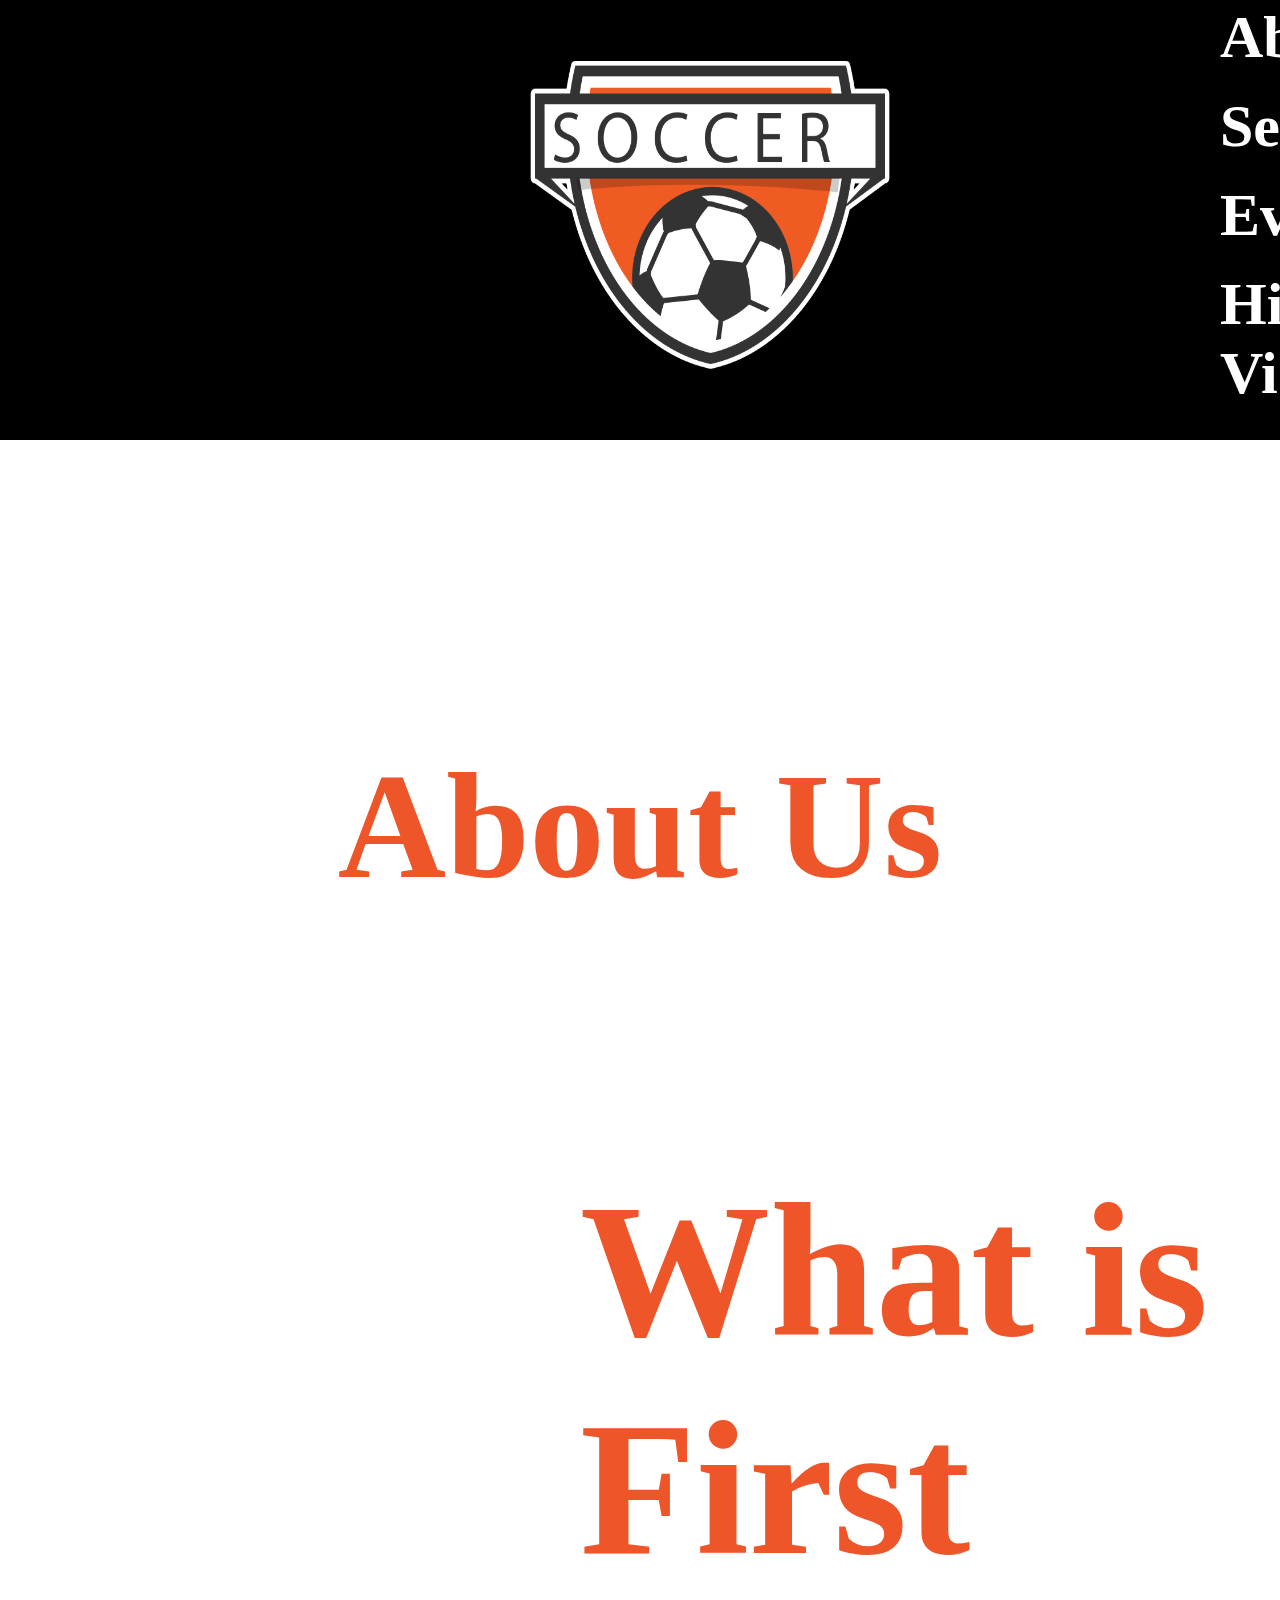
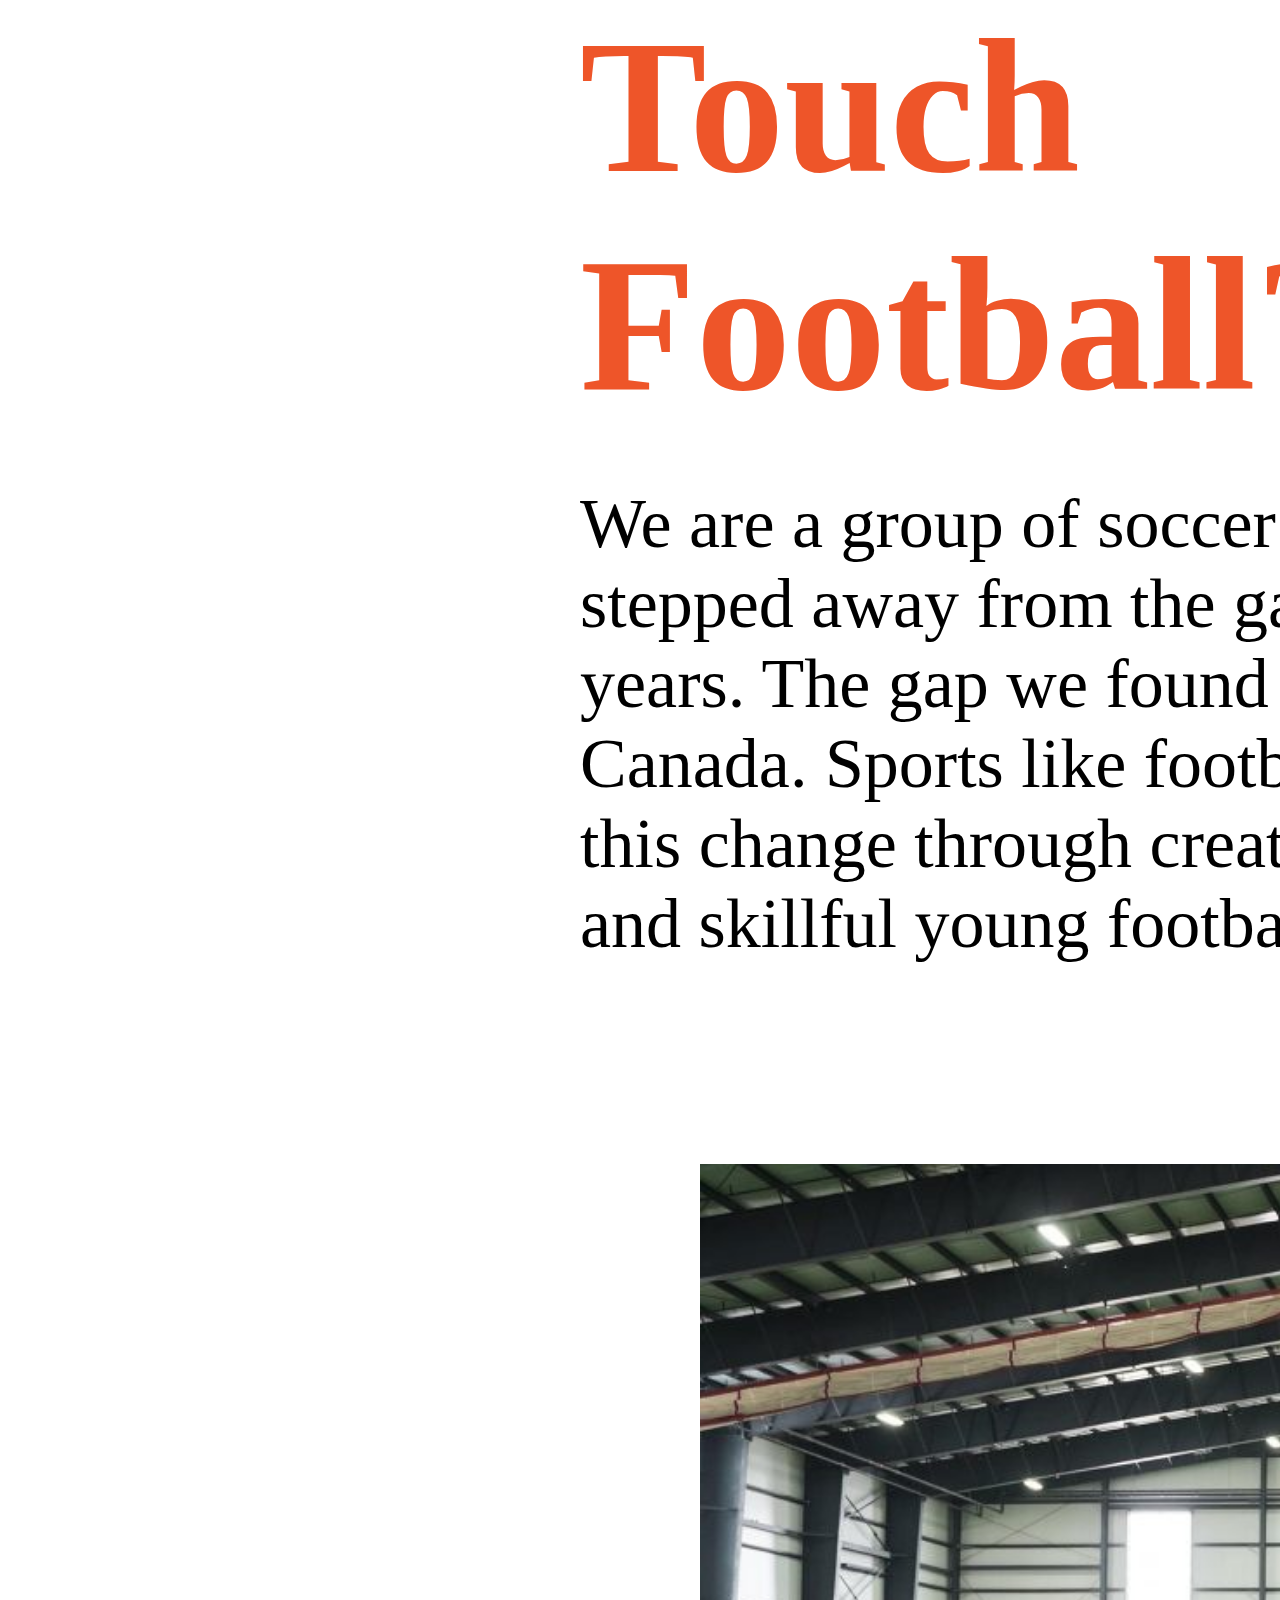
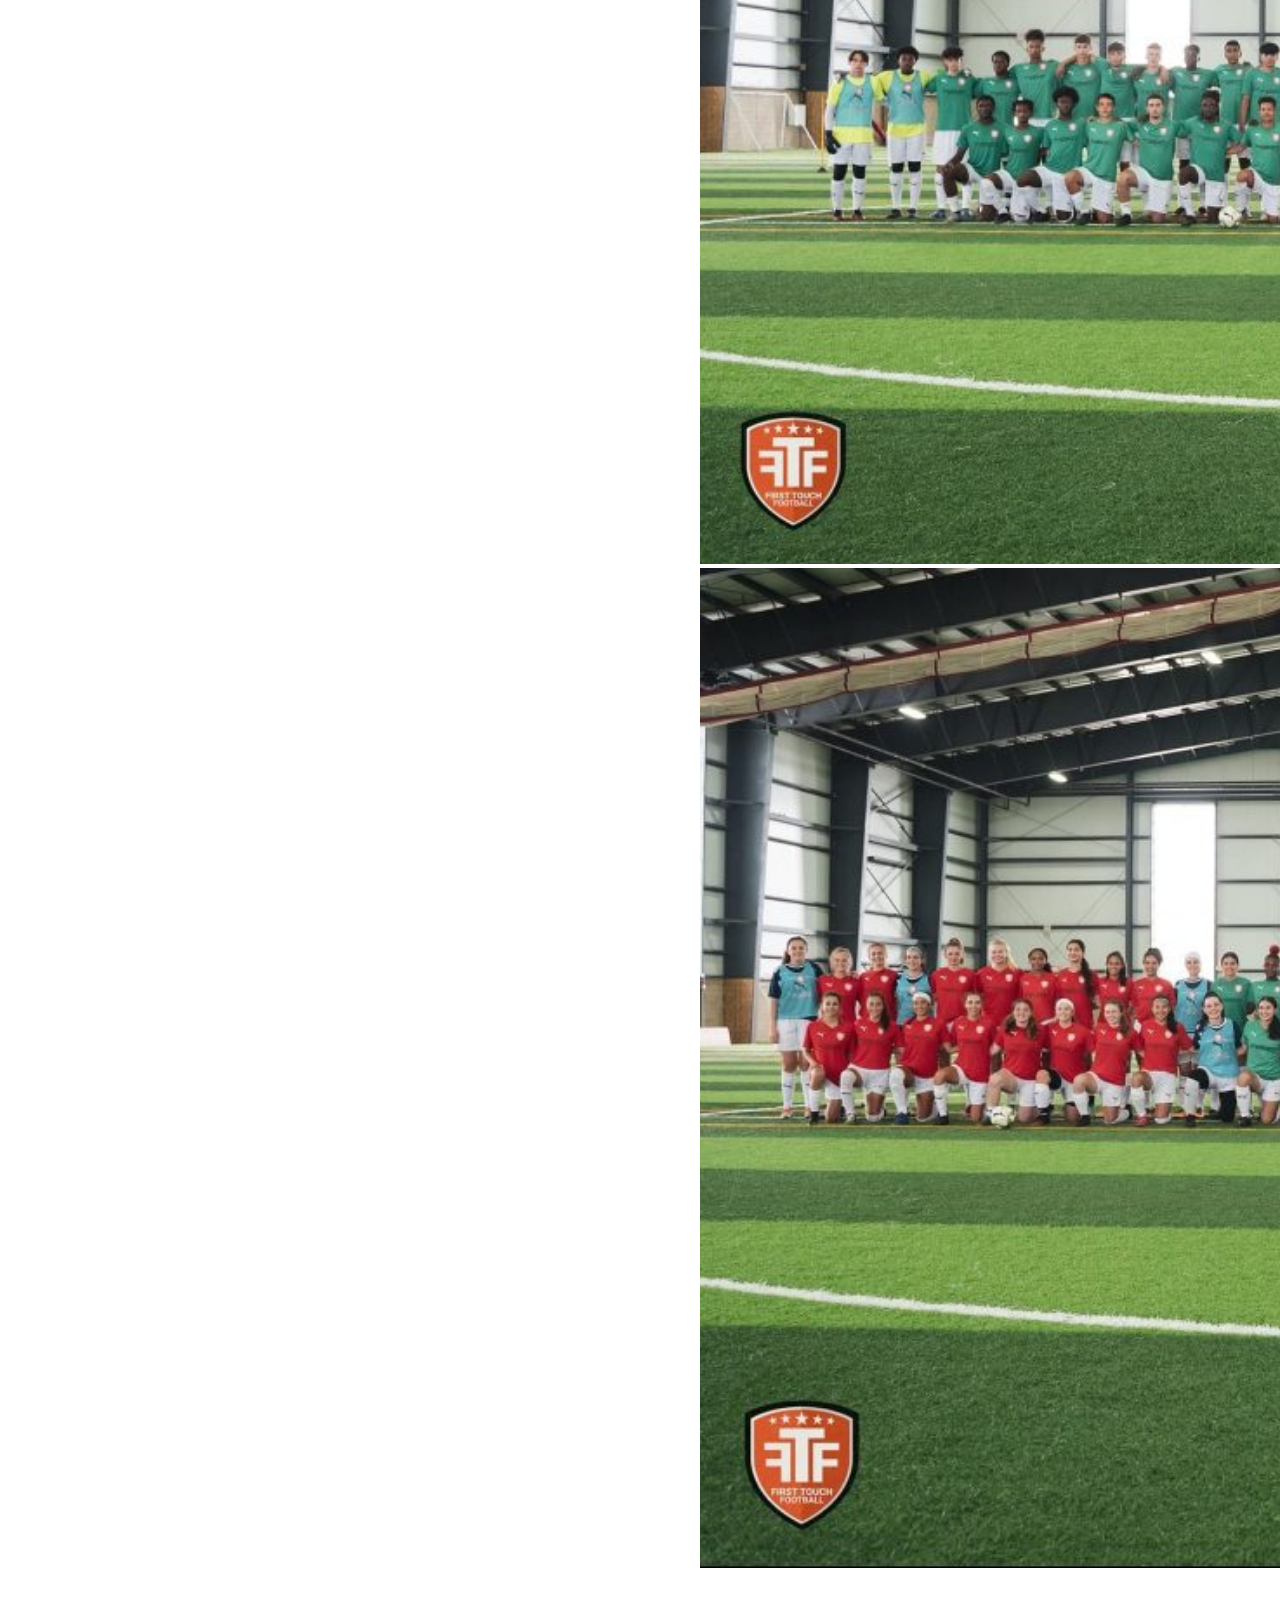
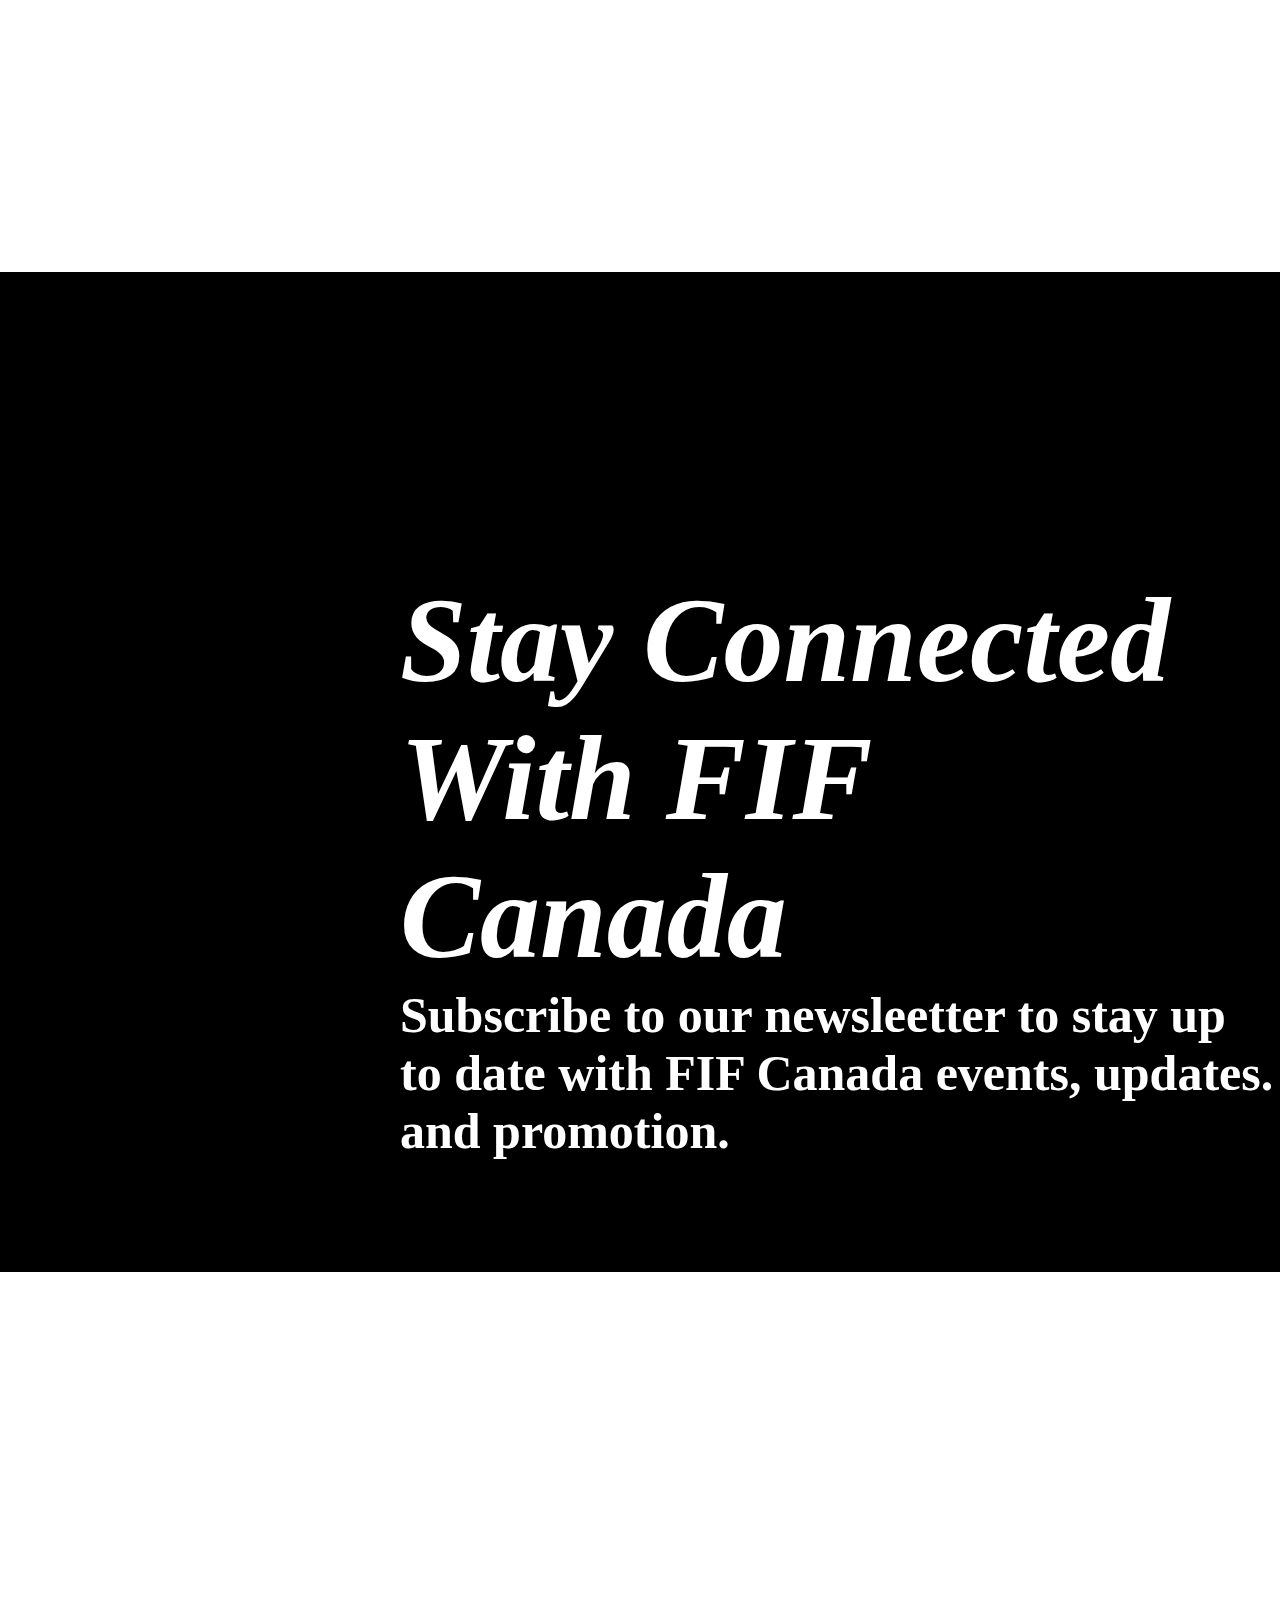
<file: about us .html>
<!DOCTYPE html>
<html lang="en">
<head>
    <meta charset="UTF-8">
    <meta name="viewport" content="width=device-width, initial-scale=1.0">
    <title>About Us</title>
    <link rel="stylesheet" href="style.css">
</head>
<body>
   


    <div class="hero">
        <nav>

            <img src="logo1.png" alt="">

            <ul class="navbar">
                <li><a href="index.html">Home</a></li>
                <li><a href="about us .html">About Us</a></li>
                <li><a href="services.html">Service</a></li>
                <li><a href="events.html">Events</a></li>
                <li><a href="highligh videos.html">Highlight Videos</a></li>
                <li><a href="contact .html">Contact Us</a></li>
                
            </ul>
        </nav>
    </div>

    

<div class="about">
    <h1>About Us</h1>
    <h3>What is First Touch Football?</h3>
    <p>
        We are a group of soccer fanatics who live, breathe, and sleep
         the game. Some of us are currently playing and some of us have
          stepped away from the game but that doesn’t take away from the
           opportunities and life lessons soccer has taught us over the years.
            The gap we found growing up however is the limited amounts of EXPOSURE 
            that takes place in our sport within Canada. Sports like football, basketball, 
            and hockey are drastically better covered and that needs to change. We will bring 
            about this change through creative events and coverage so we can help bring the well 
        deserved attention of our dedicated, passionate, and skillful young footballers!
    </p>
    <img src="at1.jpg" alt="">
    <img src="at2.jpg" alt="">
</div>


<footer  class="stay1">
    <h1>Stay Connected With FIF Canada</h1>
    <h3>Subscribe to our newsleetter to stay up to date with FIF Canada
     events, updates. and promotion.</h3>
     
     <input id="form" type="text" placeholder="name">
     <input id="form" type="text" placeholder="Email Address">
     <a href="#"><button id="sub-but">SUBSCRIBE</button></a>
    </footer>



</body>
</html>
</file>
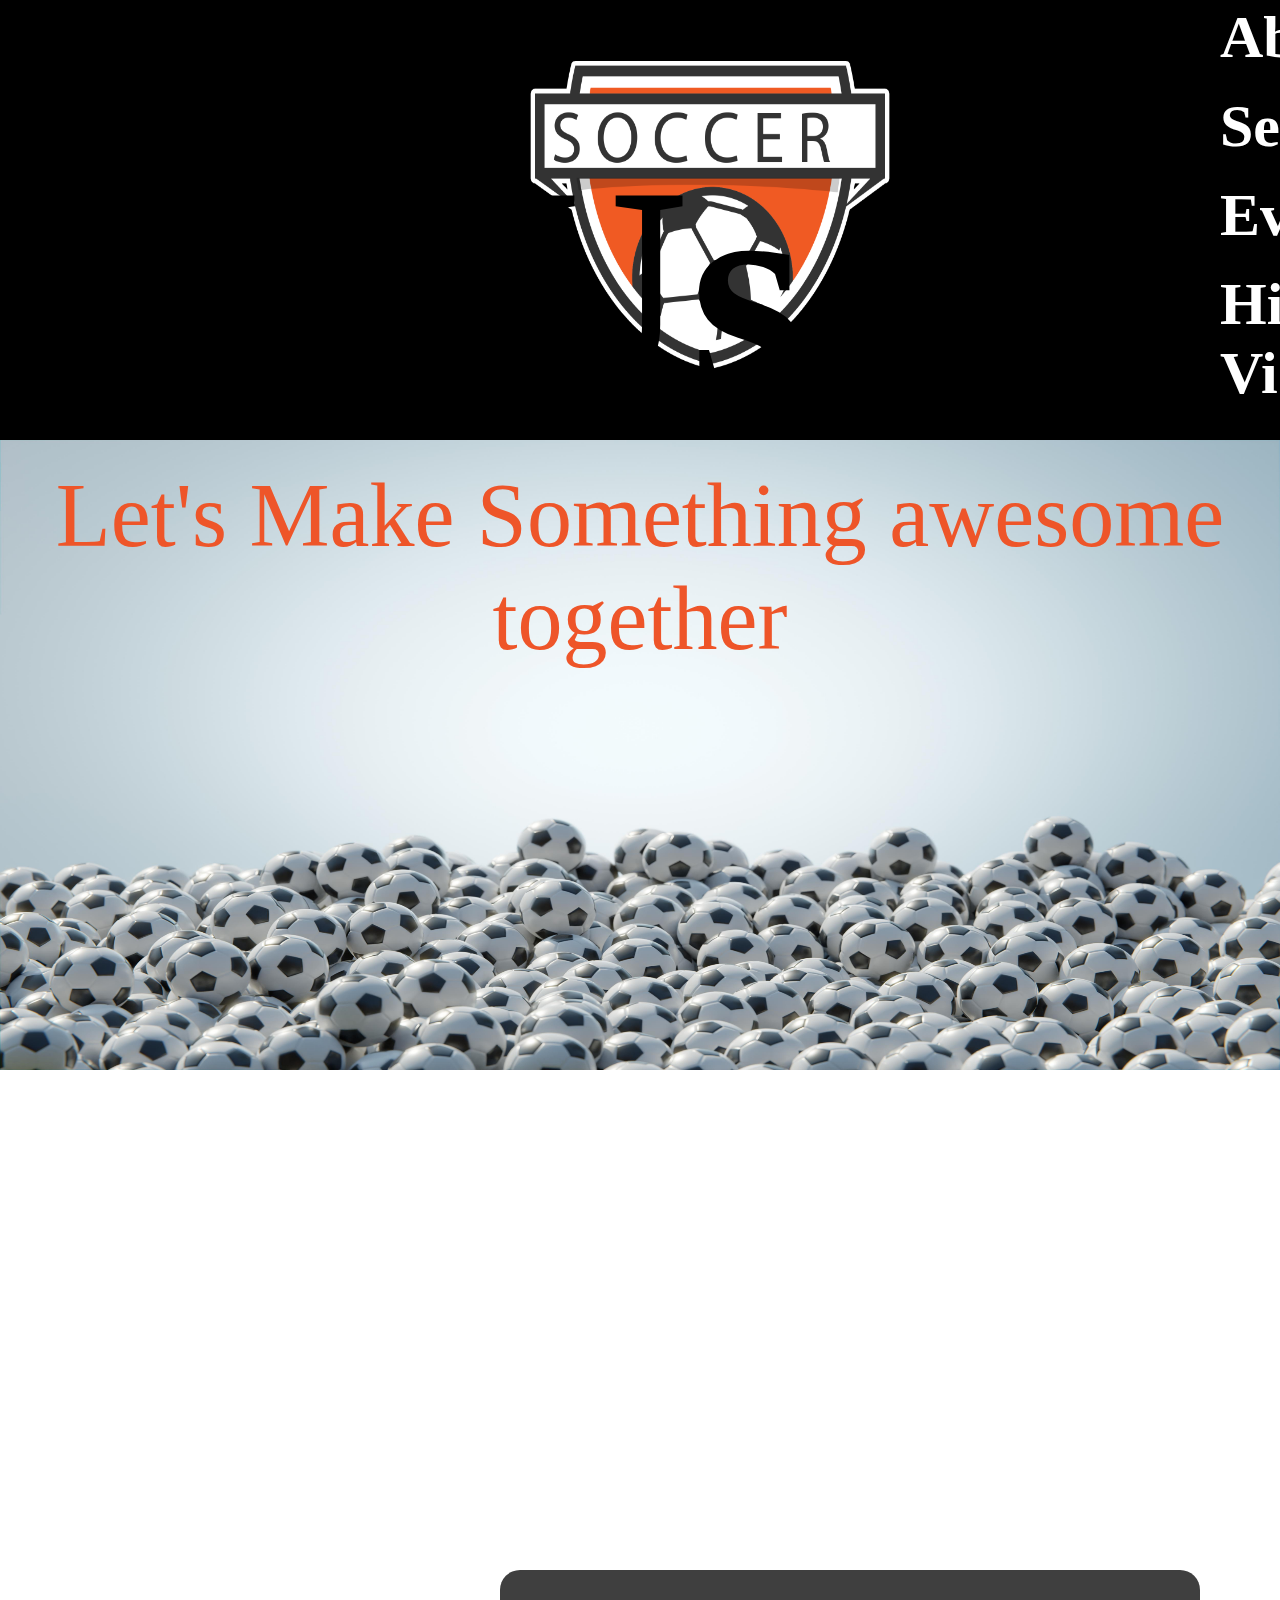
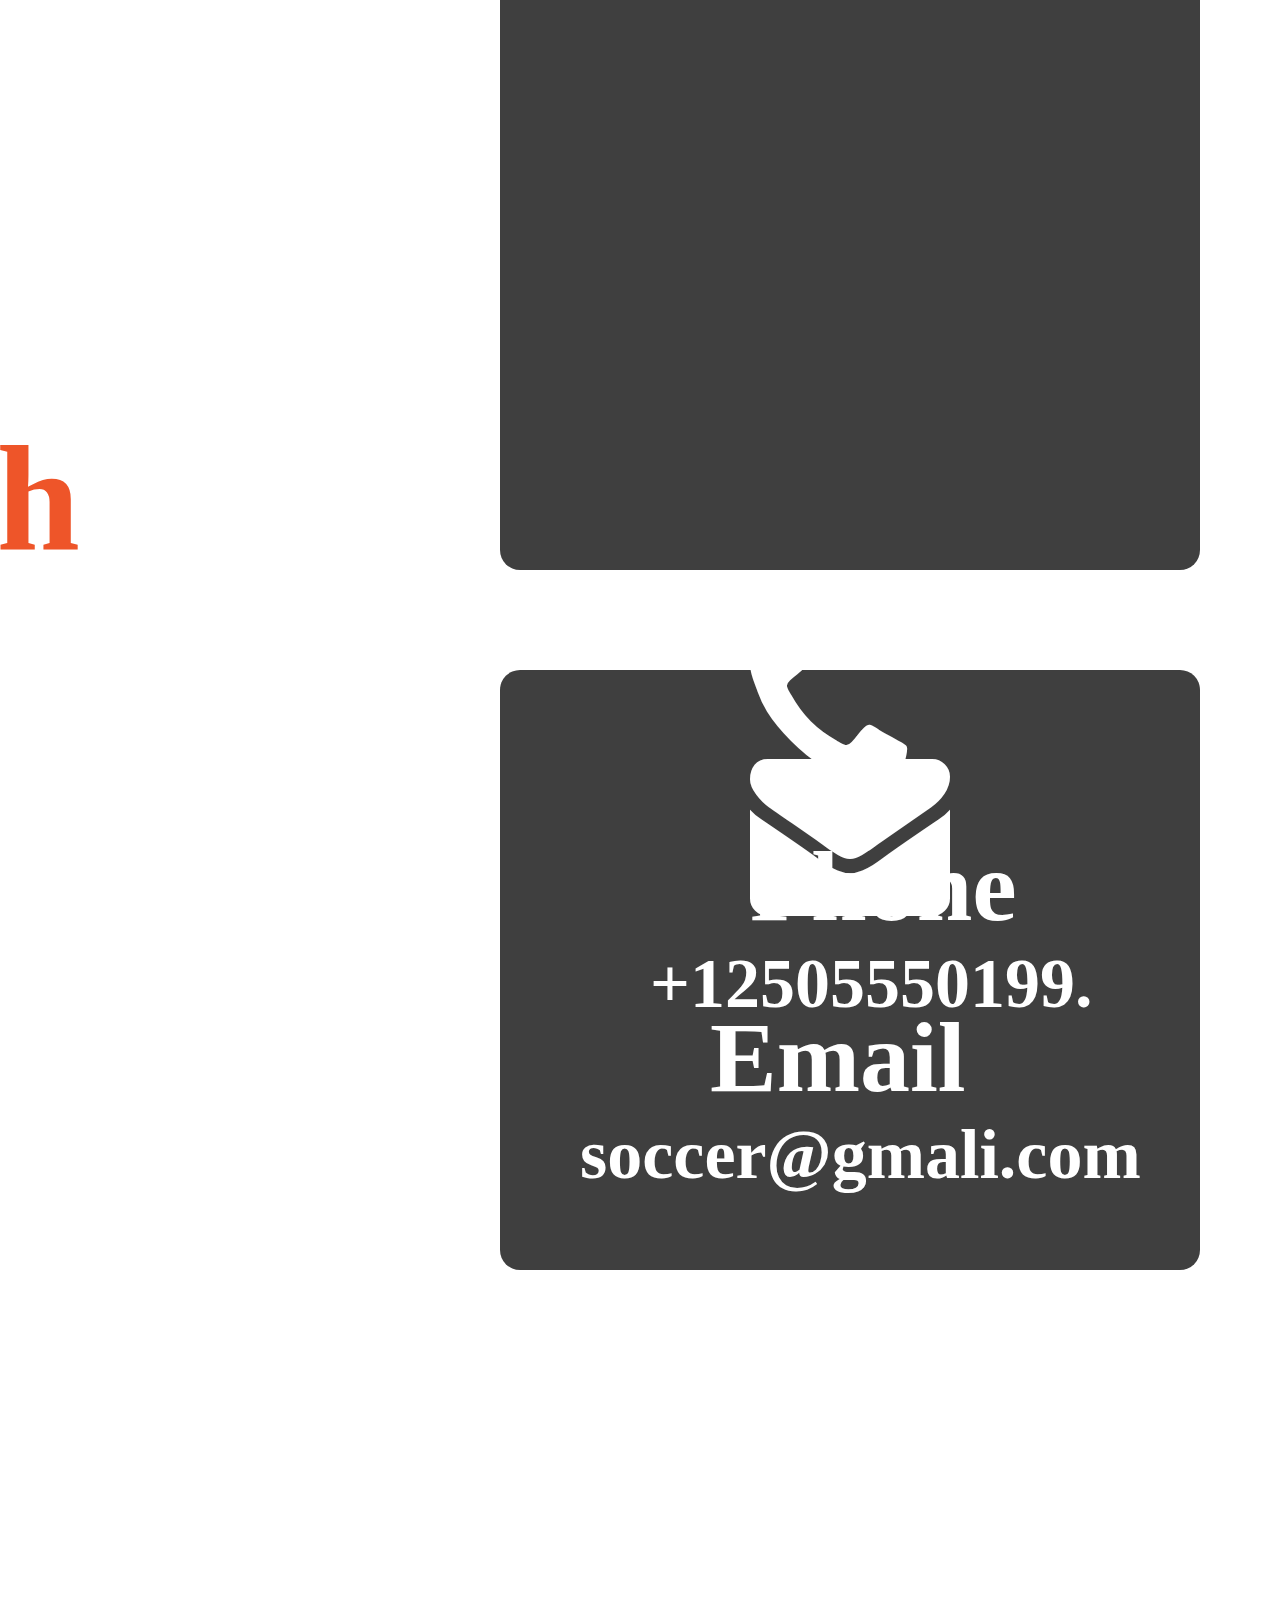
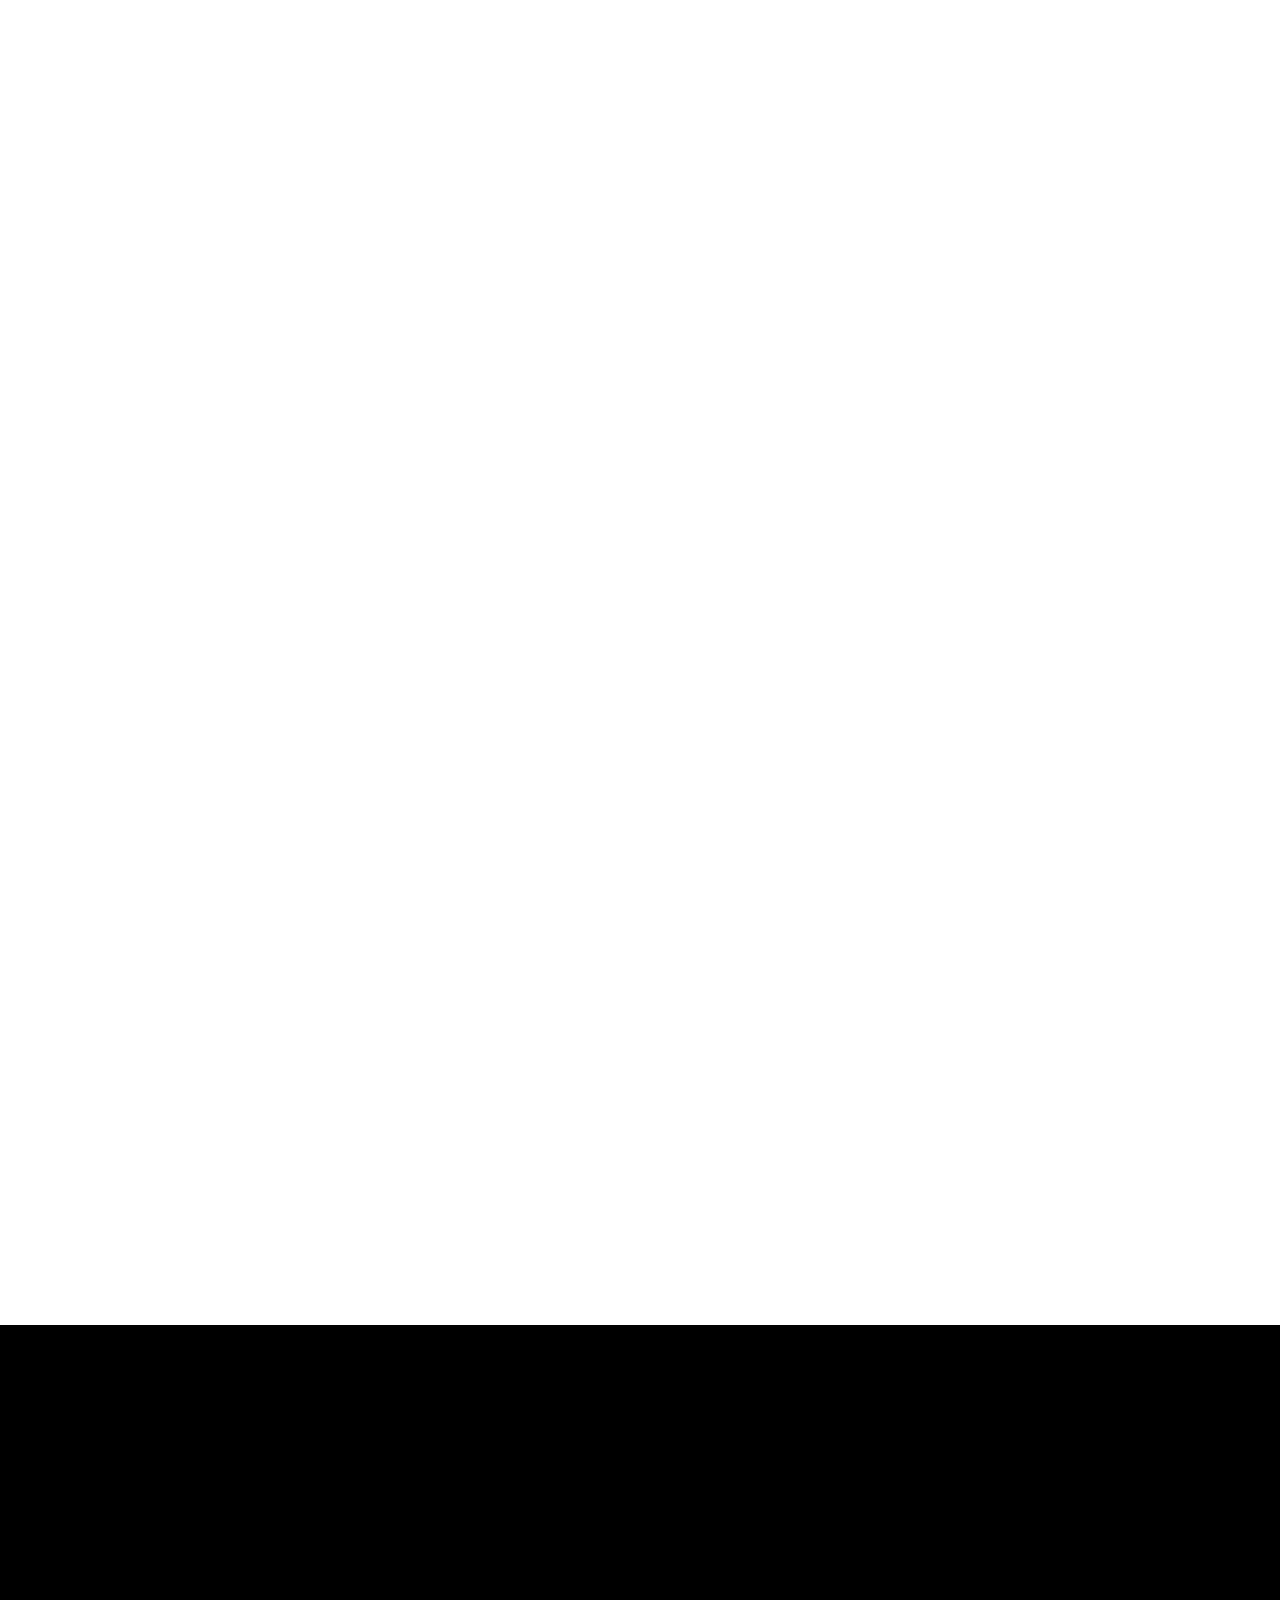
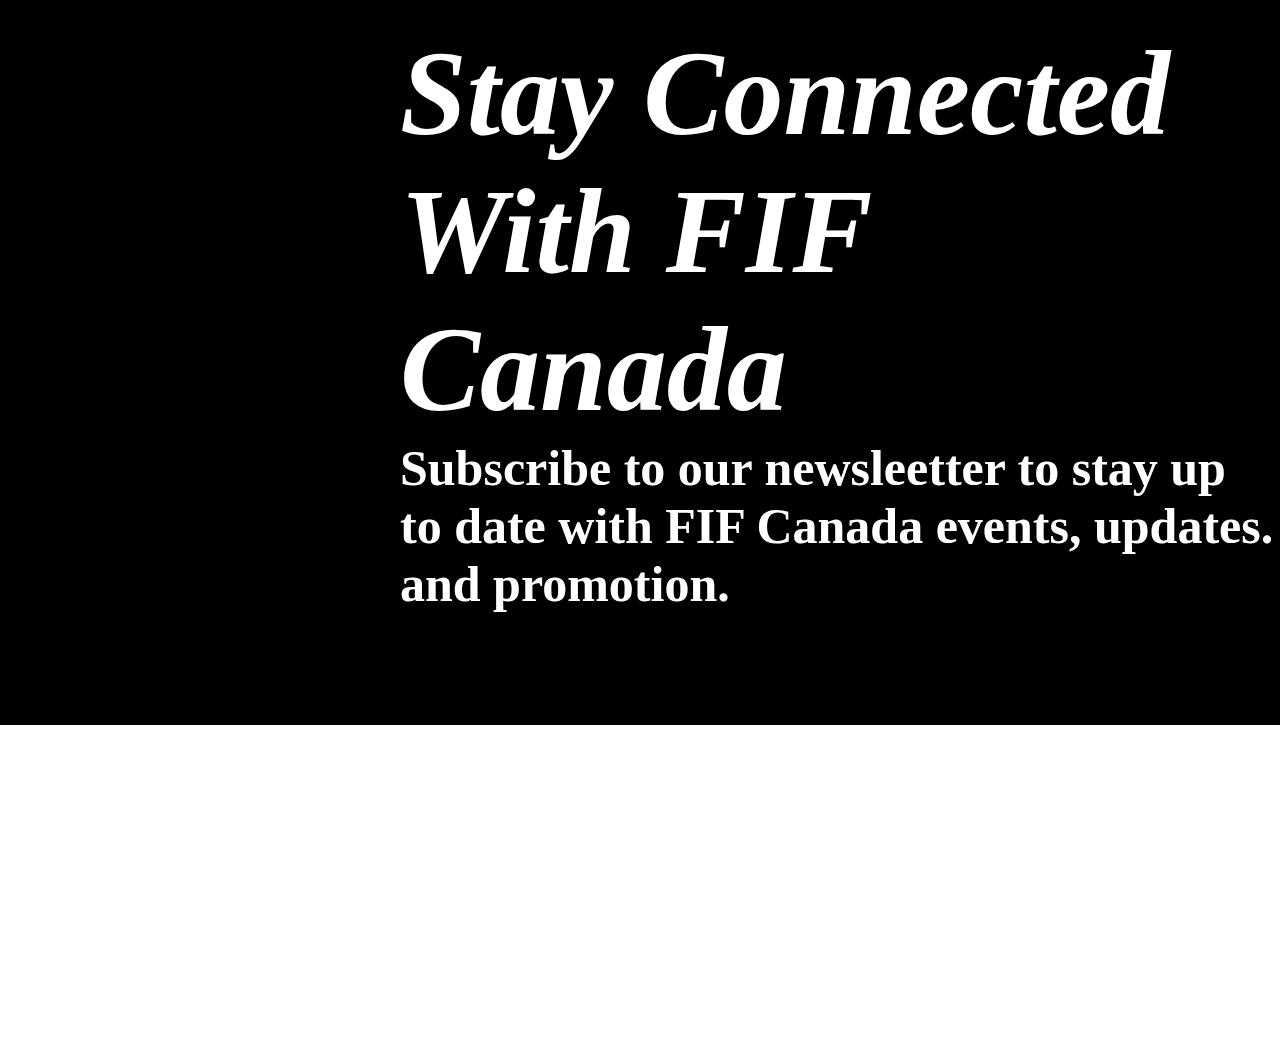
<file: contact .html>
<!DOCTYPE html>
<html lang="en">
<head>
  <meta charset="UTF-8">
  <meta name="viewport" content="width=device-width, initial-scale=1.0">
  <title>Contact Us</title>
  <link rel="stylesheet" href="contact-style.css">
  <link rel="stylesheet" href="https://cdnjs.cloudflare.com/ajax/libs/font-awesome/4.7.0/css/font-awesome.min.css">
</head>
<body>
  

  <div class="hero">
    <nav>

        <img src="logo1.png" alt="">

        <ul class="navbar">
            <li><a href="index.html">Home</a></li>
            <li><a href="about us .html">About Us</a></li>
            <li><a href="services.html">Service</a></li>
            <li><a href="events.html">Events</a></li>
            <li><a href="highligh videos.html">Highlight Videos</a></li>
            <li><a href="contact .html">Contact Us</a></li>
            
        </ul>
    </nav>
</div>

<!-- ....... contact us ....... -->

<div class="contact-text">
  <img src="balls.jpg" alt="" width="100%">

  <h1>Contact Us</h1>
  <p>
    Let's Make Something awesome <br>together
  </p>

</div>
  
<!-- ...... contact us 1...... -->

<div class="min-contact">

  <div class="box1">

  </div>
  <div class="icon">
    <i class="fa fa-phone"></i>

    <div class="phone-text">
     <h6>Phone</h>
      <h5> +12505550199.</h5>
    </div>
  </div>

</div>

  <!-- .......contact us 2...... -->

<div class="what-contact">

  <div class="what-box">
   
    <div class="what-icon">
      <i class="fa fa-whatsapp"></i>
      
    </div>
    <div class="what-nuber">
      <h6>Whatsapp</h6>
      <h5> +1 613-957-2991</h5>
    </div>

  </div>

</div>


<!-- .......contact us 3...... -->

<div class="con-email"></div>

<div class="email-box">

</div>

<div class="email-icon">
  <i class="fa fa-envelope"></i>
  
</div>
<div class="email-text">
  <h6>Email</h6>
  <h5>soccer@gmali.com</h5>
</div>

<!-- .......contact us 4...... -->

<div class="con-address">

  <div class="address-box">

  </div>

  <div class="address-icon">
    <i class="fa fa-heart"></i>
  </div>

  <div class="address-text">
    <h6>Address</h6>
    <h5>canada toronto</h5>
  </div>

</div>


<!-- /* ........google-map......... */ -->

<div class="google-map">
  <iframe src="https://www.google.com/maps/embed?pb=!1m18!1m12!1m3!1d369107.53694424685!2d-79.70771480581774!3d43.71776749416395!2m3!1f0!2f0!3f0!3m2!1i1024!2i768!4f13.1!3m3!1m2!1s0x89d4cb90d7c63ba5%3A0x323555502ab4c477!2sToronto%2C%20ON%2C%20Canada!5e0!3m2!1sen!2sgh!4v1719868119931!5m2!1sen!2sgh" width="600" height="450" style="border:0;" allowfullscreen="" loading="lazy" referrerpolicy="no-referrer-when-downgrade"></iframe>
</div>


<!-- /* .......Touch........... */ -->

<div class="touch">

<h1>Get In Touch</h1>
<h2>please feel free to contact us if you have any <br>
  further questions or concems.</h2>
</div>

<div class="touch-text">
  <input type="text" placeholder="Name " id="name-tex">
  <input type="text" placeholder="Email" id="name-tex">
  <input type="text" placeholder="Subject" id="name-tex">
  <input type="text" placeholder="Massage" id="Mass-text">
  <a href="#"><button id="send-but">SEND</button></a>
  
</div>


<footer  class="stay2">
  <h1>Stay Connected With FIF Canada</h1>
  <h3>Subscribe to our newsleetter to stay up to date with FIF Canada
   events, updates. and promotion.</h3>
   
   <input id="form" type="text" placeholder="name">
   <input id="form" type="text" placeholder="Email Address">
   <a href="#"><button id="sub-but">SUBSCRIBE</button></a>
  </footer>
</body>
</html>
</file>
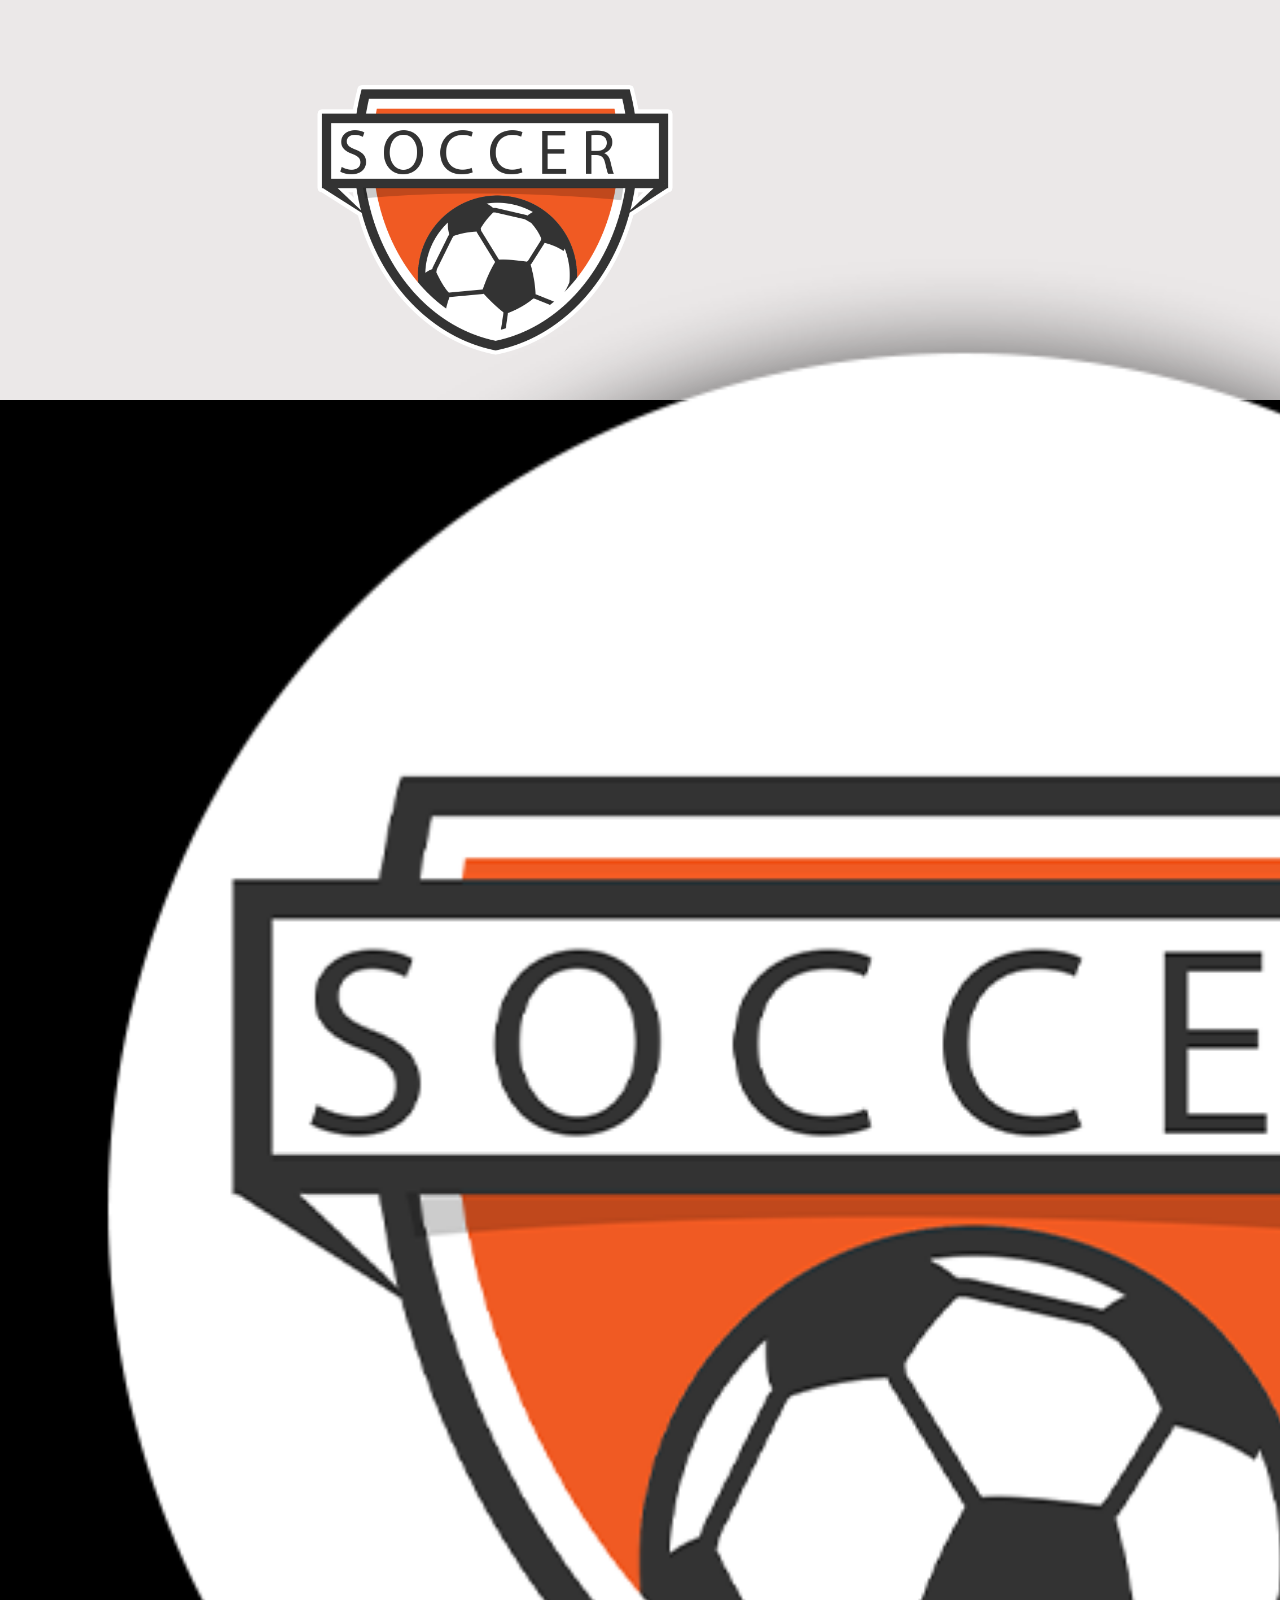
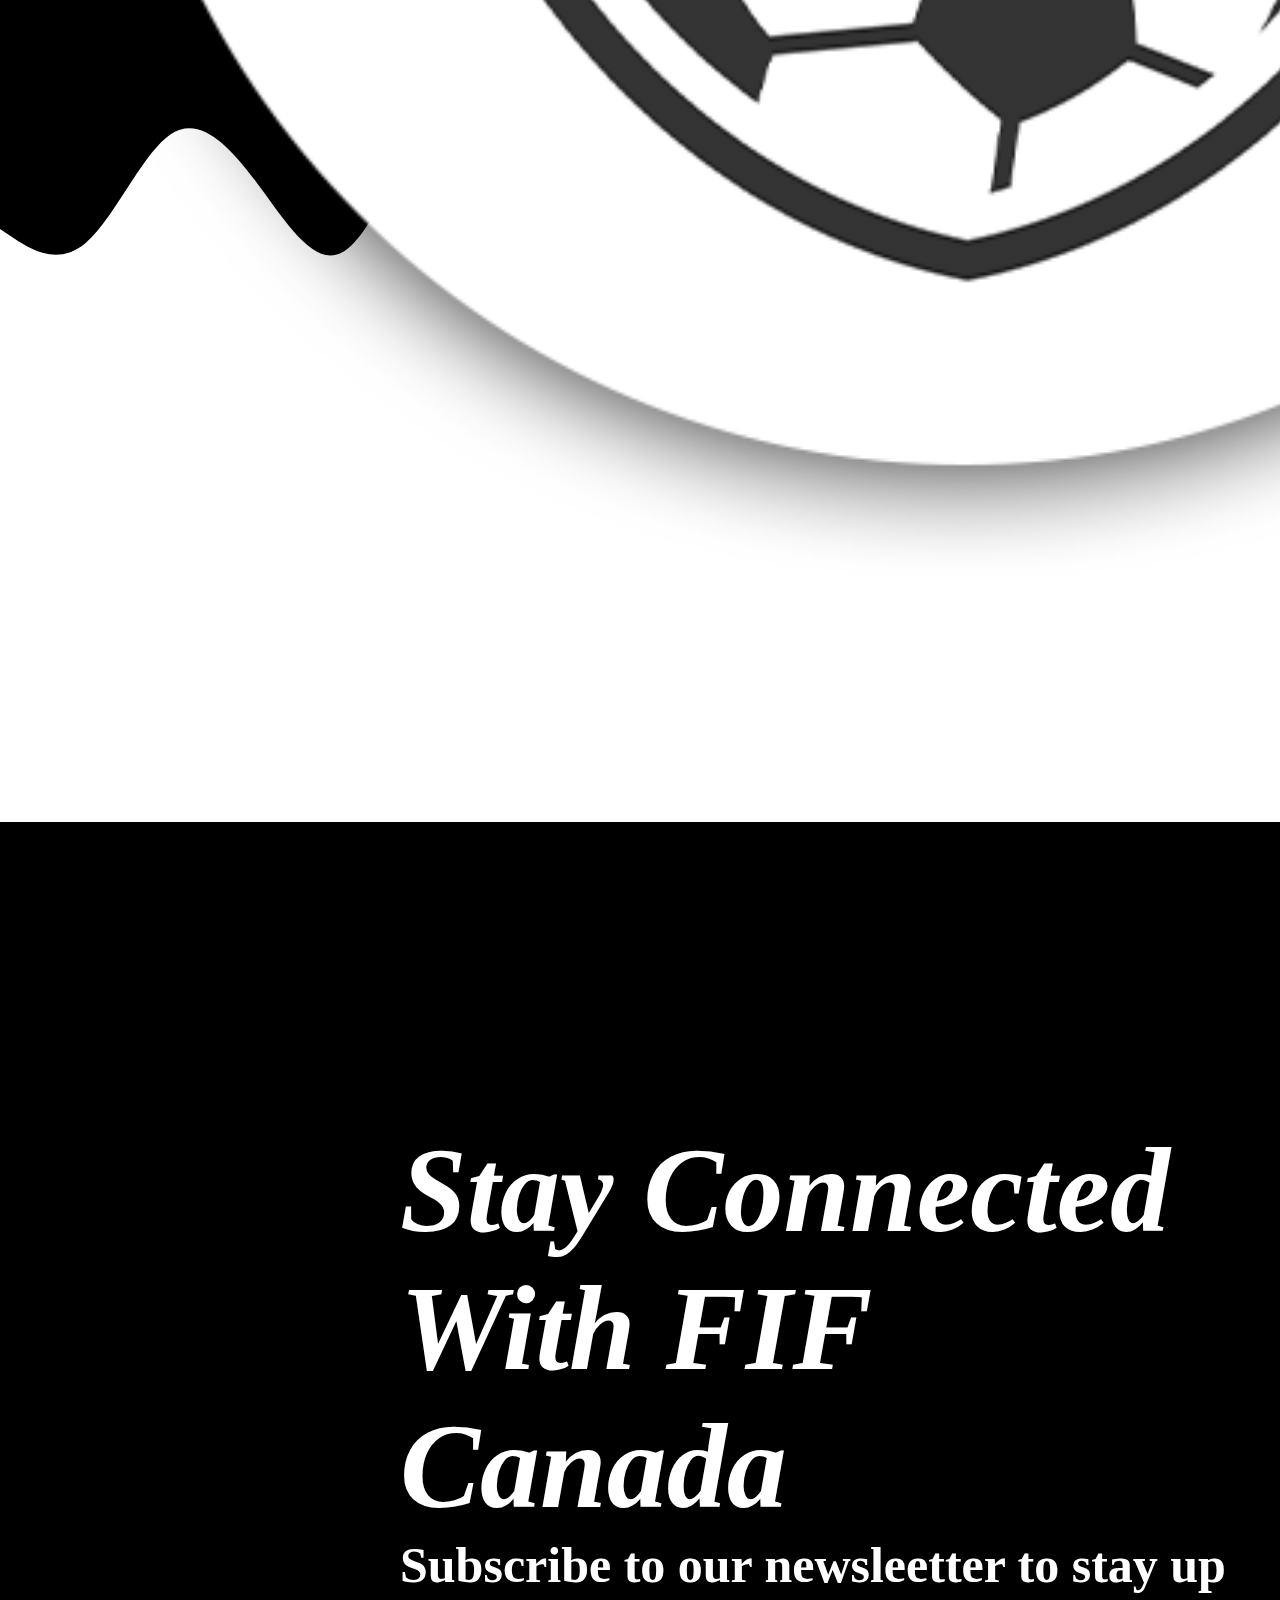
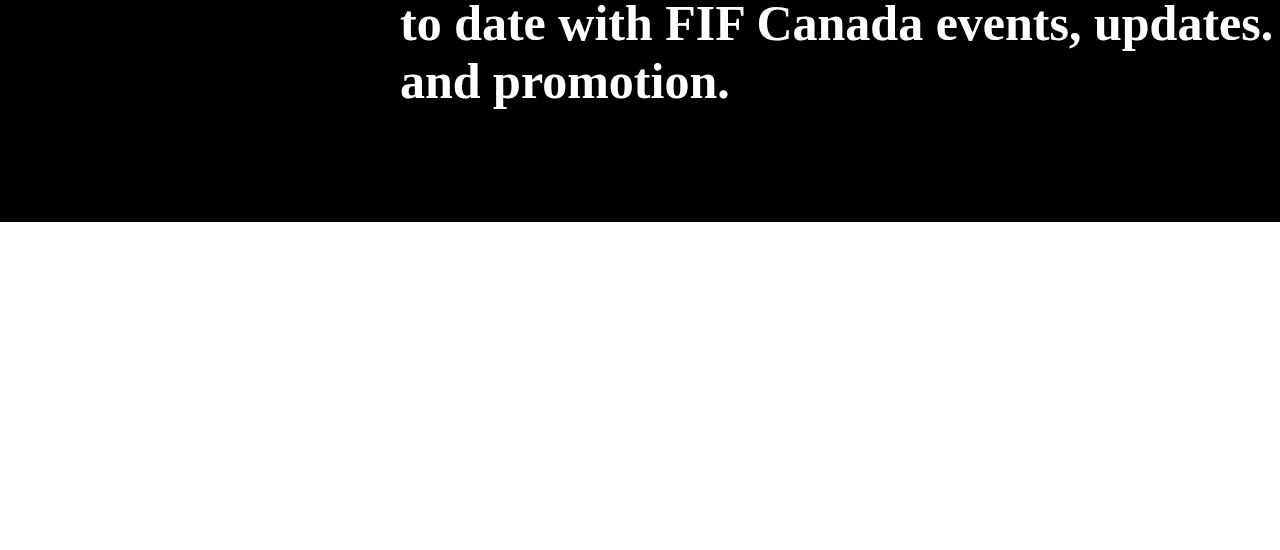
<file: create your sportsync.html>
<!DOCTYPE html>
<html lang="en">
<head>
    <meta charset="UTF-8">
    <meta name="viewport" content="width=device-width, initial-scale=1.0">
    <title>create</title>
    <link rel="stylesheet" href="create style.css">
</head>
<body>
    
<header>
    <div class="create-logo">
    <a href="index.html"><img src="logo1.png" alt=""></a>
       </div>

       <div class="create-but">
        <a href="#"><button id="box-create">Sign up</button></a>
        <a href="#"><button>Loin</button></a>

       </div>
</header>

<div class="create-text">
    <h1>CREATE YOUR SPORTS<br>PROFILE TODAY</h1>
    <a href="#"><button>START NOW</button></a>

</div>

<div class="create-aww">
    <svg xmlns="http://www.w3.org/2000/svg" viewBox="0 0 1440 320"><path fill="#fff" fill-opacity="1" d="M0,224L16,234.7C32,245,64,267,96,240C128,213,160,139,192,117.3C224,96,256,128,288,170.7C320,213,352,267,384,250.7C416,235,448,149,480,96C512,43,544,21,576,32C608,43,640,85,672,122.7C704,160,736,192,768,186.7C800,181,832,139,864,144C896,149,928,203,960,229.3C992,256,1024,256,1056,240C1088,224,1120,192,1152,160C1184,128,1216,96,1248,74.7C1280,53,1312,43,1344,48C1376,53,1408,75,1424,85.3L1440,96L1440,320L1424,320C1408,320,1376,320,1344,320C1312,320,1280,320,1248,320C1216,320,1184,320,1152,320C1120,320,1088,320,1056,320C1024,320,992,320,960,320C928,320,896,320,864,320C832,320,800,320,768,320C736,320,704,320,672,320C640,320,608,320,576,320C544,320,512,320,480,320C448,320,416,320,384,320C352,320,320,320,288,320C256,320,224,320,
        192,320C160,320,128,320,96,320C64,320,32,320,16,320L0,320Z"></path></svg>

</div>

<div class="big-big">
    <img src="big logo.png" alt="">

</div>

<footer  class="stay2">
    <h1>Stay Connected With FIF Canada</h1>
    <h3>Subscribe to our newsleetter to stay up to date with FIF Canada
     events, updates. and promotion.</h3>
     
     <input id="form" type="text" placeholder="name">
     <input id="form" type="text" placeholder="Email Address">
     <a href="#"><button id="sub-but">SUBSCRIBE</button></a>
    </footer>
</body>
</html>
</file>
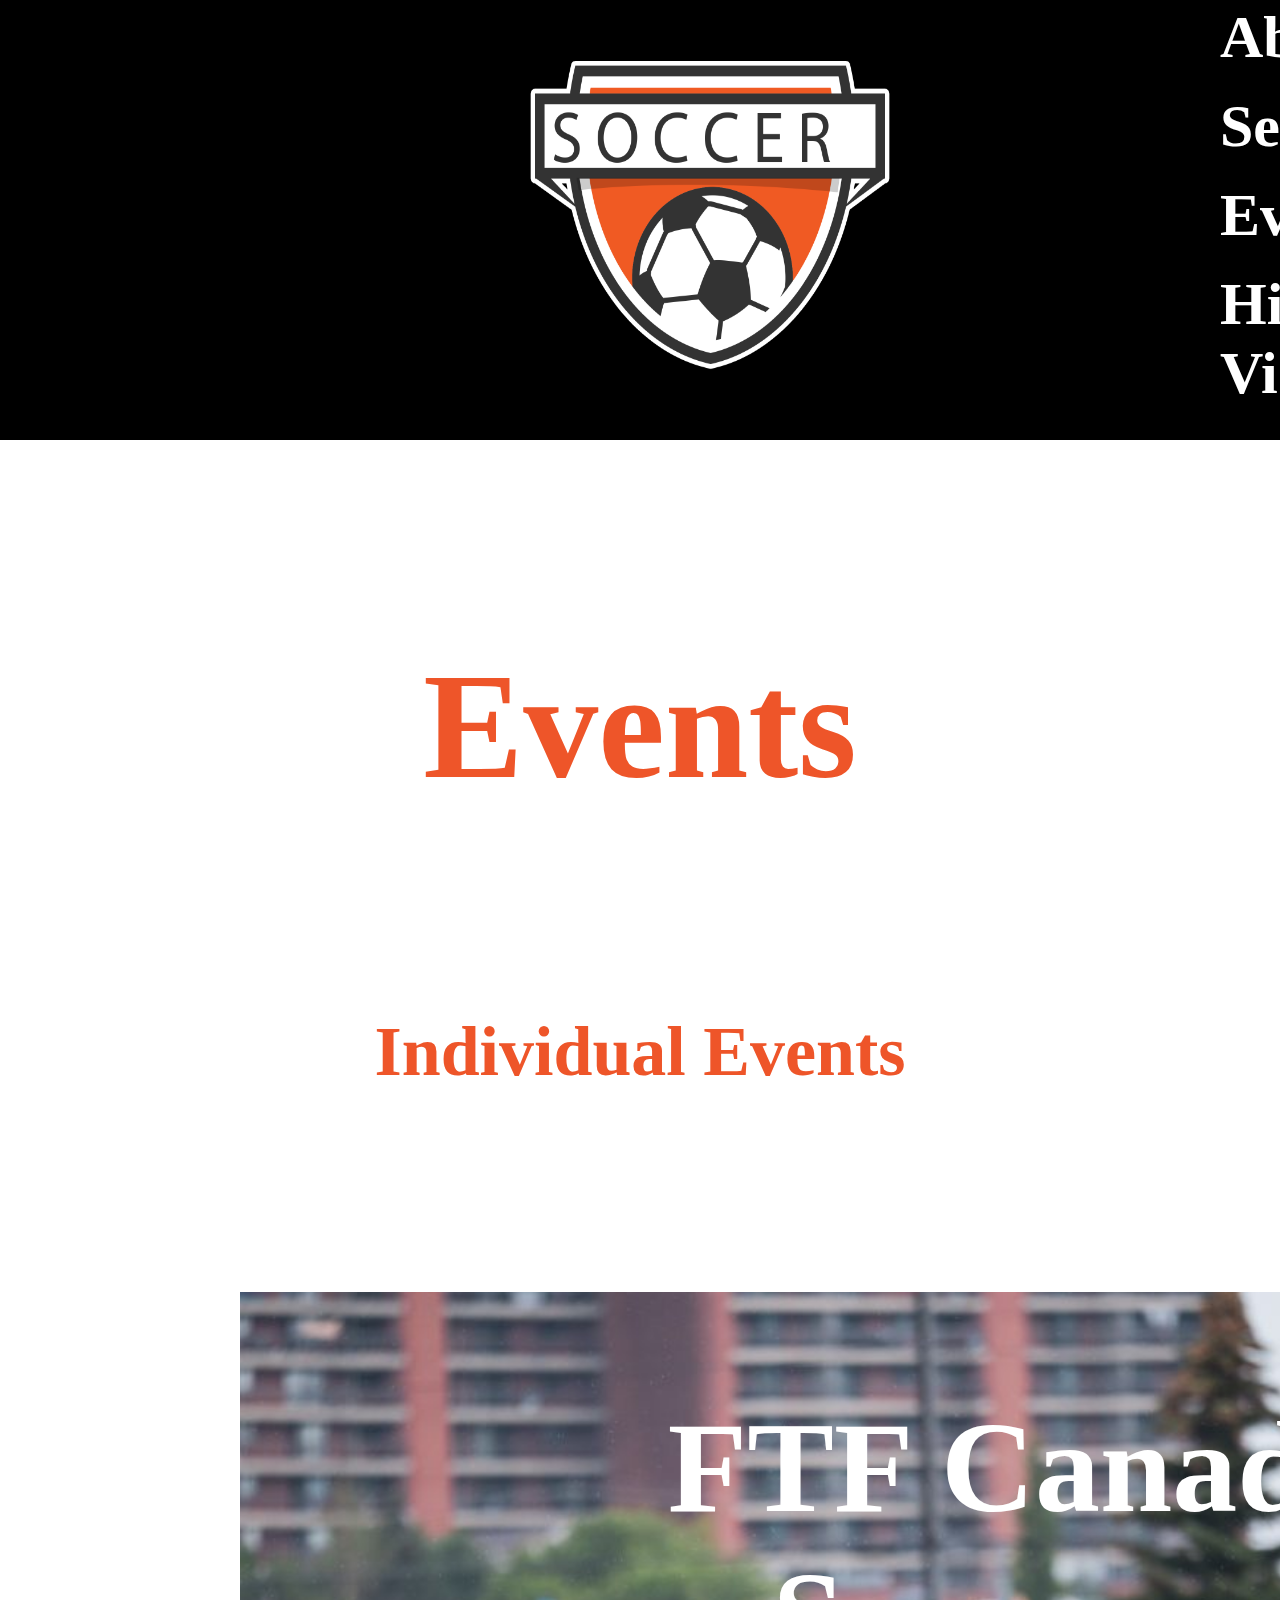
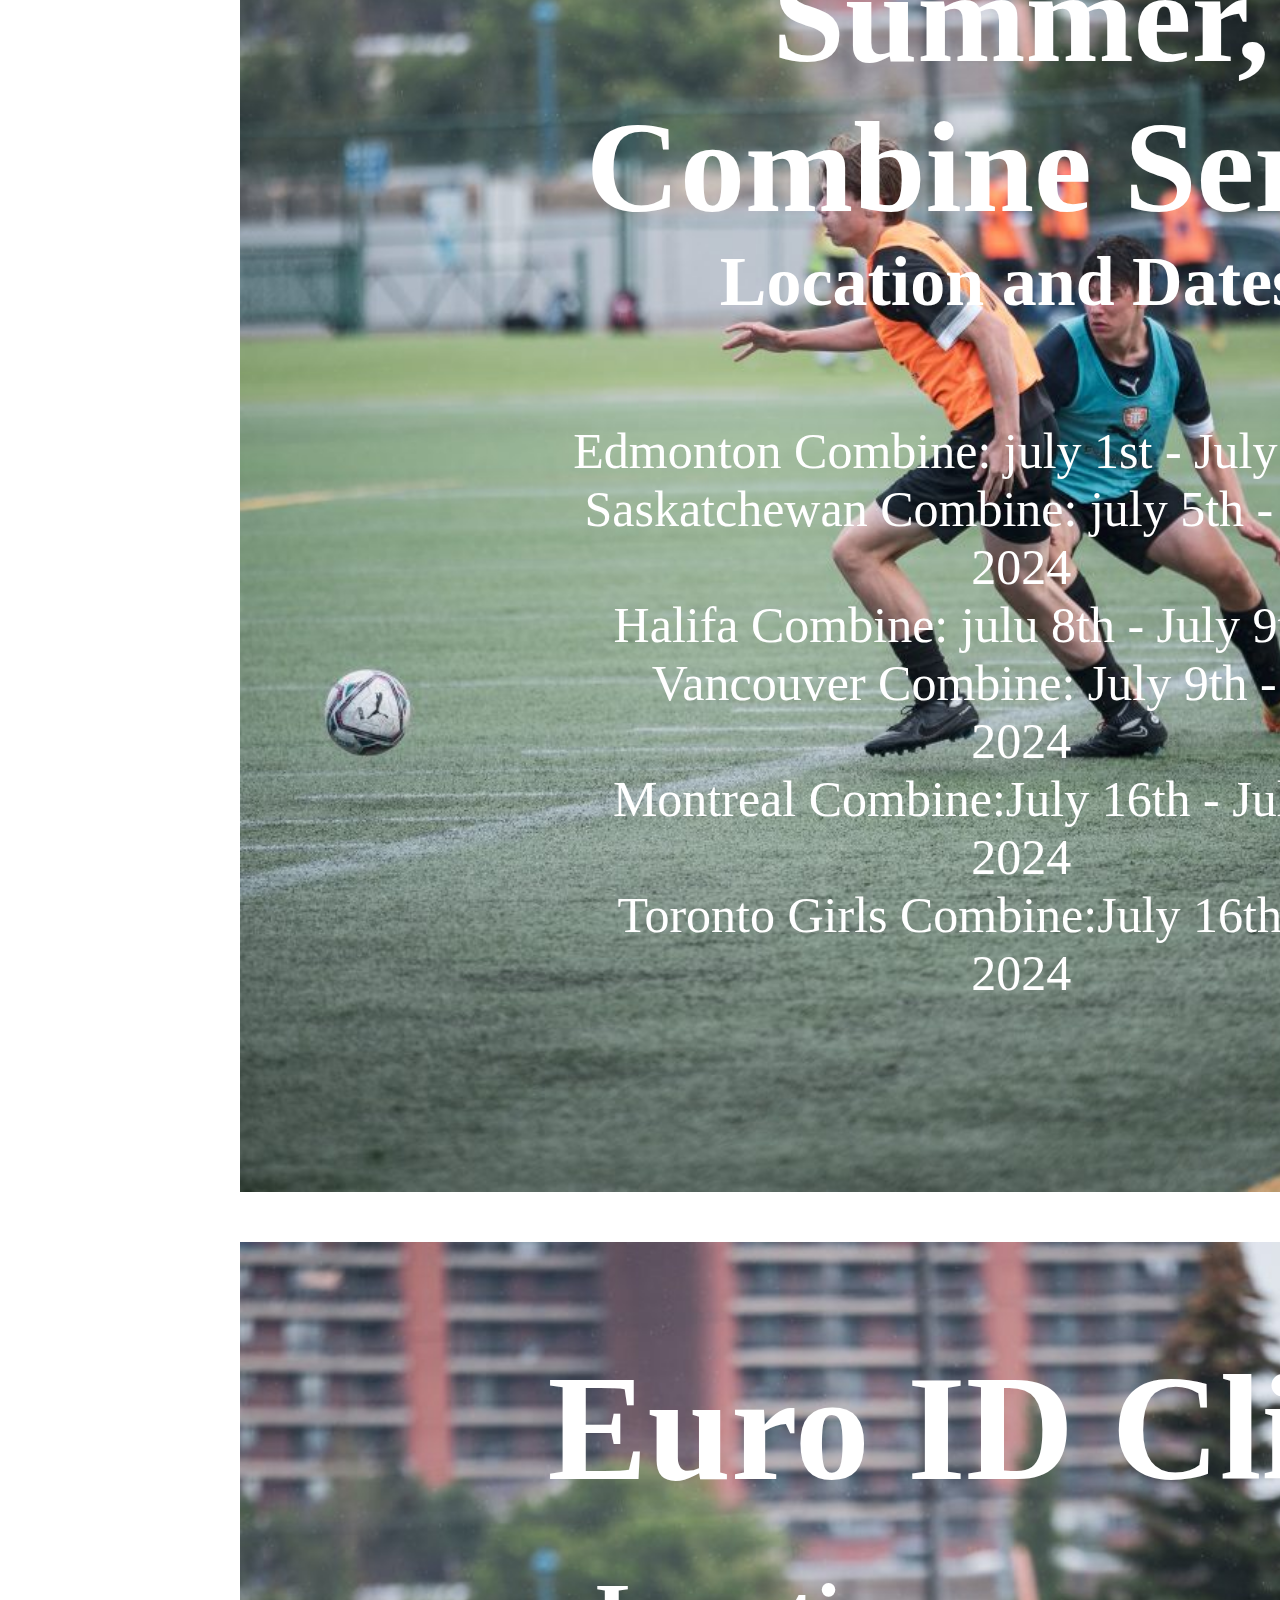
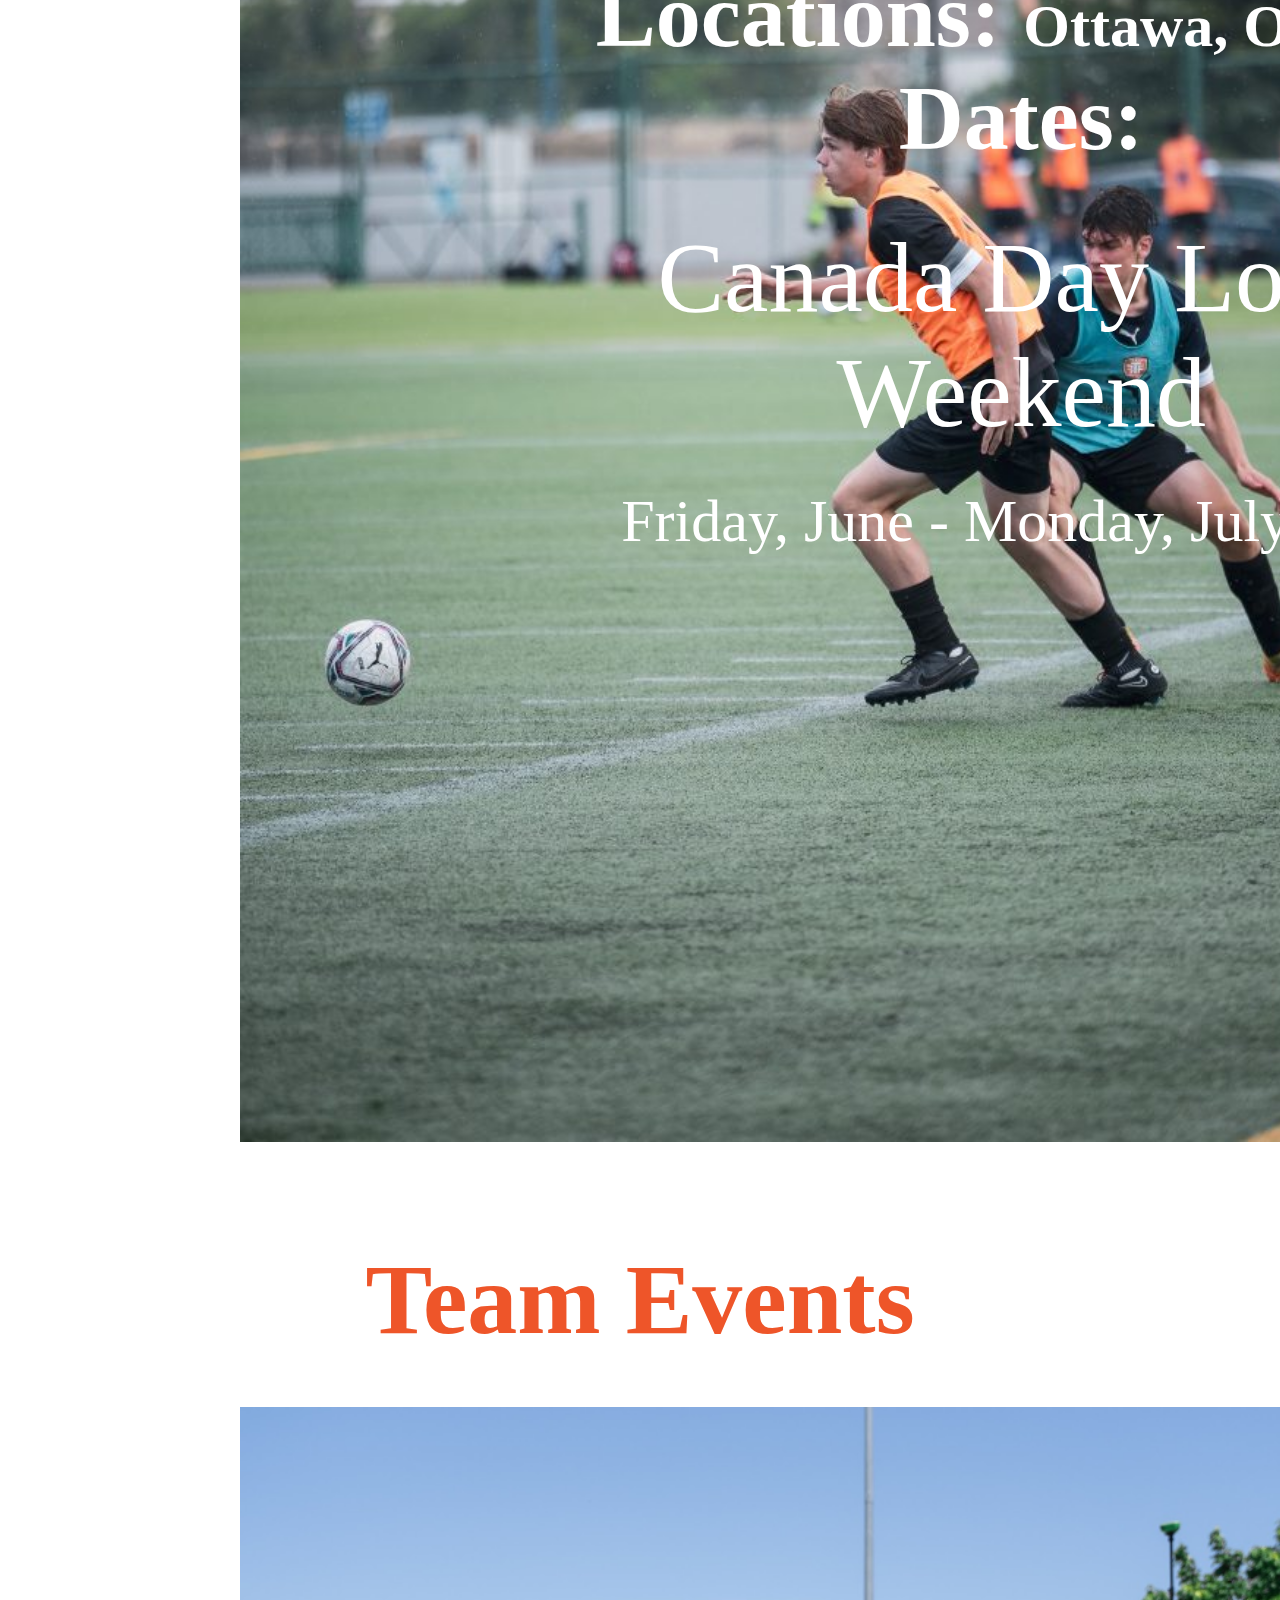
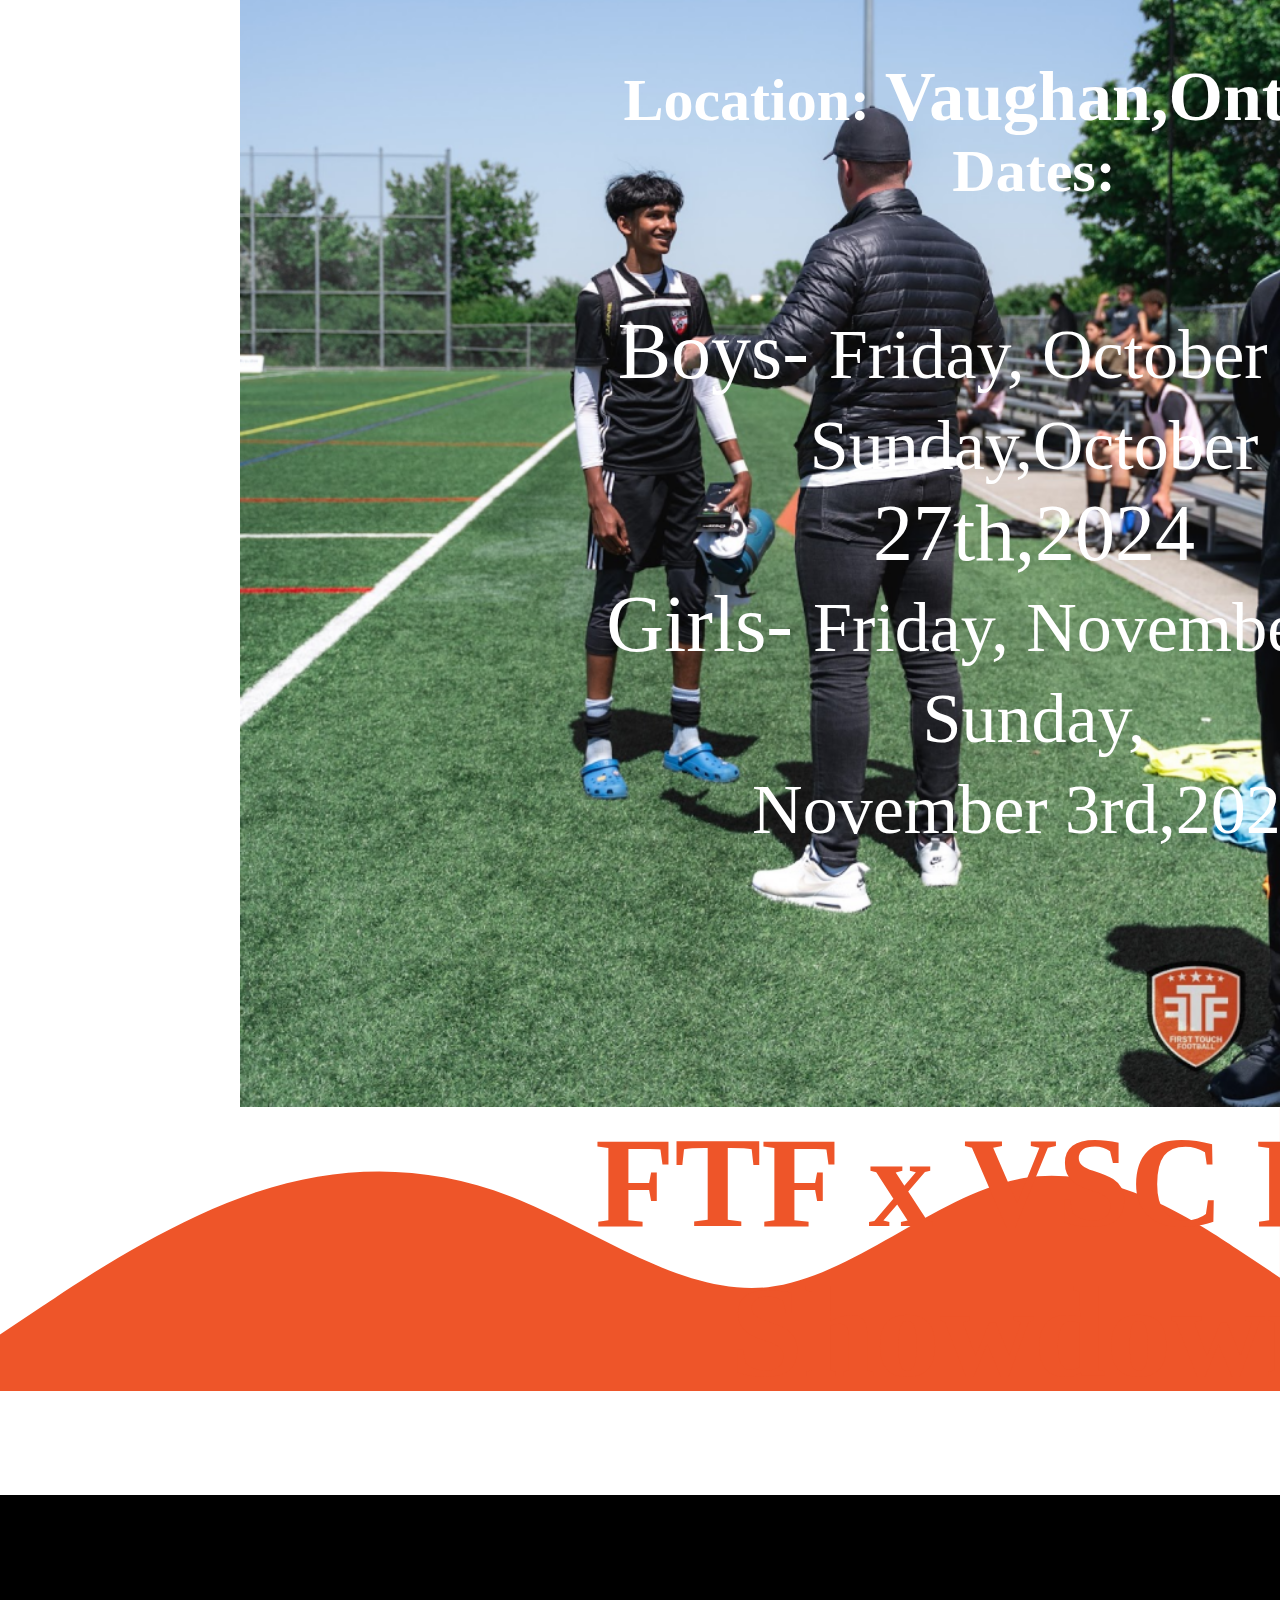
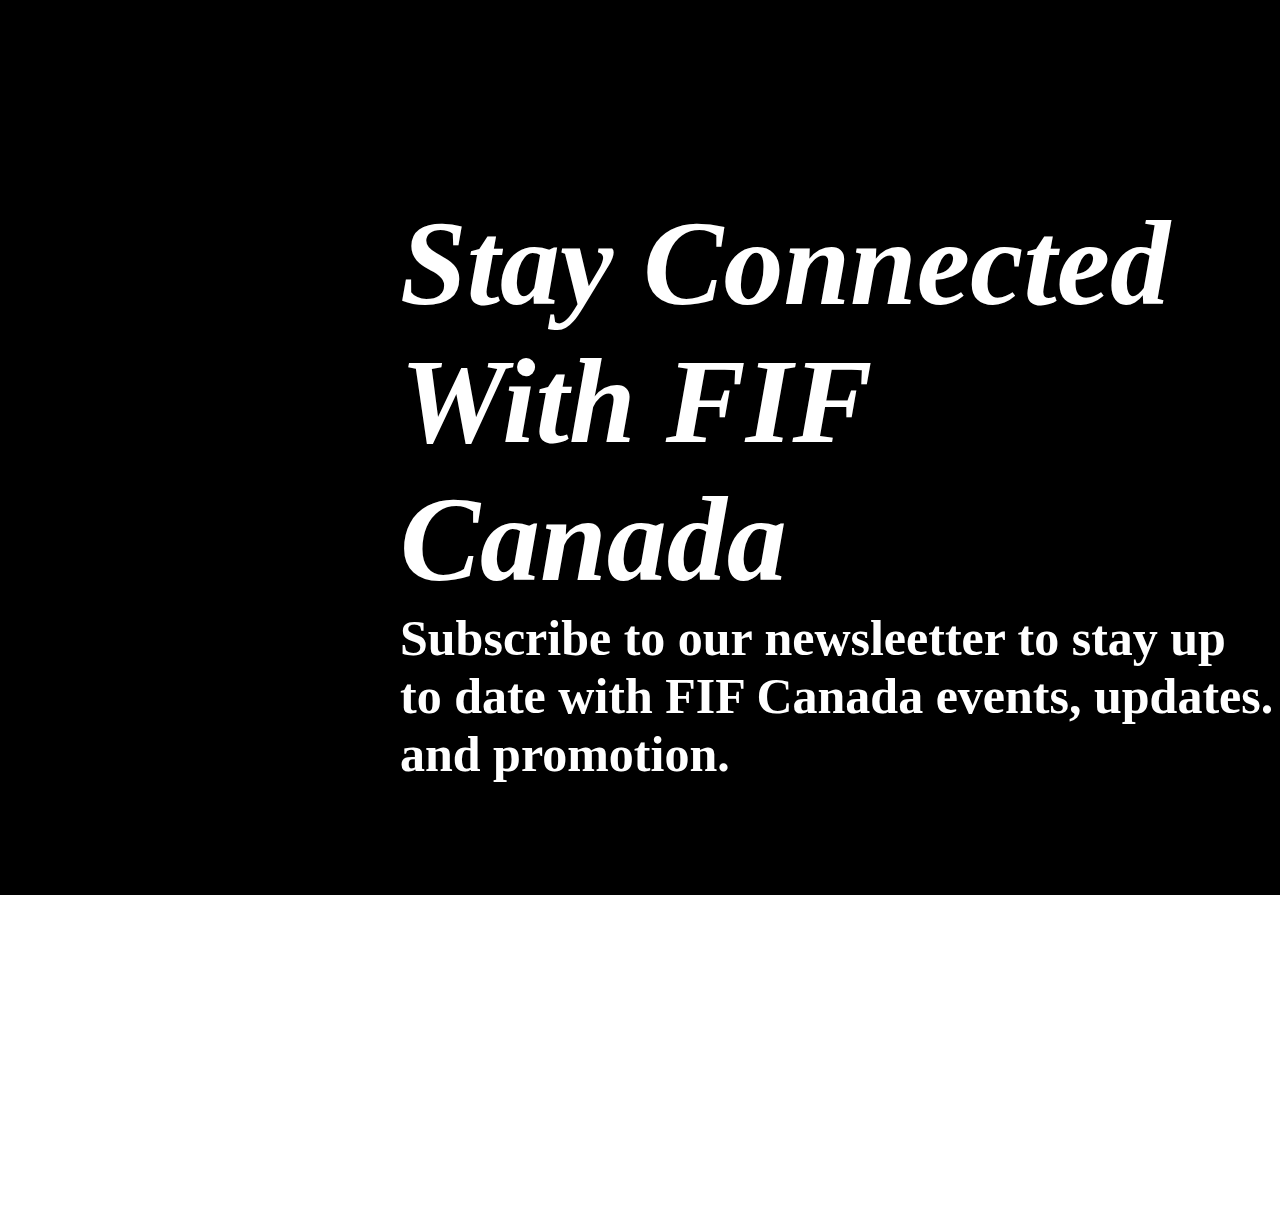
<file: events.html>
<!DOCTYPE html>
<html lang="en">
<head>
    <meta charset="UTF-8">
    <meta name="viewport" content="width=device-width, initial-scale=1.0">
    <title>Events</title>
    <link rel="stylesheet" href="mystyle.css">
</head>
<body>
   
    <div class="hero">
        <nav>

            <img src="logo1.png" alt="">

            <ul class="navbar">
                <li><a href="index.html">Home</a></li>
                <li><a href="about us .html">About Us</a></li>
                <li><a href="services.html">Service</a></li>
                <li><a href="events.html">Events</a></li>
                <li><a href="highligh videos.html">Highlight Videos</a></li>
                <li><a href="contact .html">Contact Us</a></li>
                
            </ul>
        </nav>
    </div>
    
      <!-- ------events1------ -->

    <div class="events1">
        <h1>Events</h1>

        <h3>Individual Events</h3>

    </div>

    <!-- ------events2----- -->

    <div class="events2">
        <div class="events2-image">
            <img src="evet1.jpg" alt="">
            <img src="evet2.jpg" alt="">
        </div>

        <h1>FTF Canada Summer,<br>Combine Series</h1>
        <h2>Location and Dates:</h2>
        <p>
            Edmonton Combine: july 1st - July 3rd,2024<br>
            Saskatchewan Combine: july 5th - July 6th,<br>2024
            <br>Halifa Combine: julu 8th - July 9th,2024<br>
            Vancouver Combine: July 9th - 10th,<br>
            2024<br>Montreal Combine:July 16th - July 17th,
            <br>2024<br>Toronto Girls Combine:July 16th - 17th,<br>2024
            
        </p>
        <a href="learn more.html"><button id="events-but1">Learn More</button></a>
        <a href="register.html"><button id="events-but2">Register Now</button></a>


    </div>


    <!-- --------events3-------- -->

    <div class="events3">
        <div class="events3-image">
            <img src="evet1.jpg" alt="">
            <img src="evet2.jpg" alt="">
        </div>

        <h1>Euro ID Clinic</h1>
        <h2>Locations: <span>Ottawa, Ontario</span> <br> Dates:</h2>
        <p>
           Canada Day Long Weekend<br><span>Friday, June - Monday, July.2024</span>
            
        </p>
        <a href="learn more.html"><button id="events-but3">Learn More</button></a>
        <a href="register.html"><button id="events-but4">Register Now</button></a>


    </div>


    <!-- ------events4------ -->

    <div class="events4">
       <h1> Team Events</h1>
    </div>


    <!-- -----events5------ -->

    <div class="events5">
        <div class="events5-image">
            <img src="evet4.png" alt="">
            <img src="evet5.jpg" alt="">
        </div>

        <h1>FTF x VSC Fall Showdown </h1>
        <h2>Location: <span>Vaughan,Ontanrio</span> <br>Dates:</h2>
        <p>
            Boys- <span>Friday, October 25th - Sunday,October  <br> </span>27th,2024
            <br>Girls- <span>Friday, November 1st - Sunday,<br>November 3rd,2024</span>
            
           
        </p>
        <a href="learn more.html"><button id="events-but5">Learn More</button></a>
        <a href="register.html"><button id="events-but6">Register Now</button></a>

    </div>

    <div class="low-image">
        <svg xmlns="http://www.w3.org/2000/svg" viewBox="0 0 1440 320"><path fill="#fff" 
            fill-opacity="1" d="M0,256L48,224C96,192,192,128,288,96C384,64,480,
            64,576,101.3C672,139,768,213,864,202.7C960,192,1056,96,1152,80C1248,
            64,1344,128,1392,160L1440,192L1440,0L1392,0C1344,0,1248,0,1152,0C1056,
            0,960,0,864,0C768,0,672,0,576,0C480,0,384,0,288,0C192,0,96,0,48,0L0,
            0Z"></path></svg>

            
    </div>

    <footer  class="stay2">
        <h1>Stay Connected With FIF Canada</h1>
        <h3>Subscribe to our newsleetter to stay up to date with FIF Canada
         events, updates. and promotion.</h3>
         
         <input id="form" type="text" placeholder="name">
         <input id="form" type="text" placeholder="Email Address">
         <a href="#"><button id="sub-but">SUBSCRIBE</button></a>
        </footer>
</body>
</html>
</file>
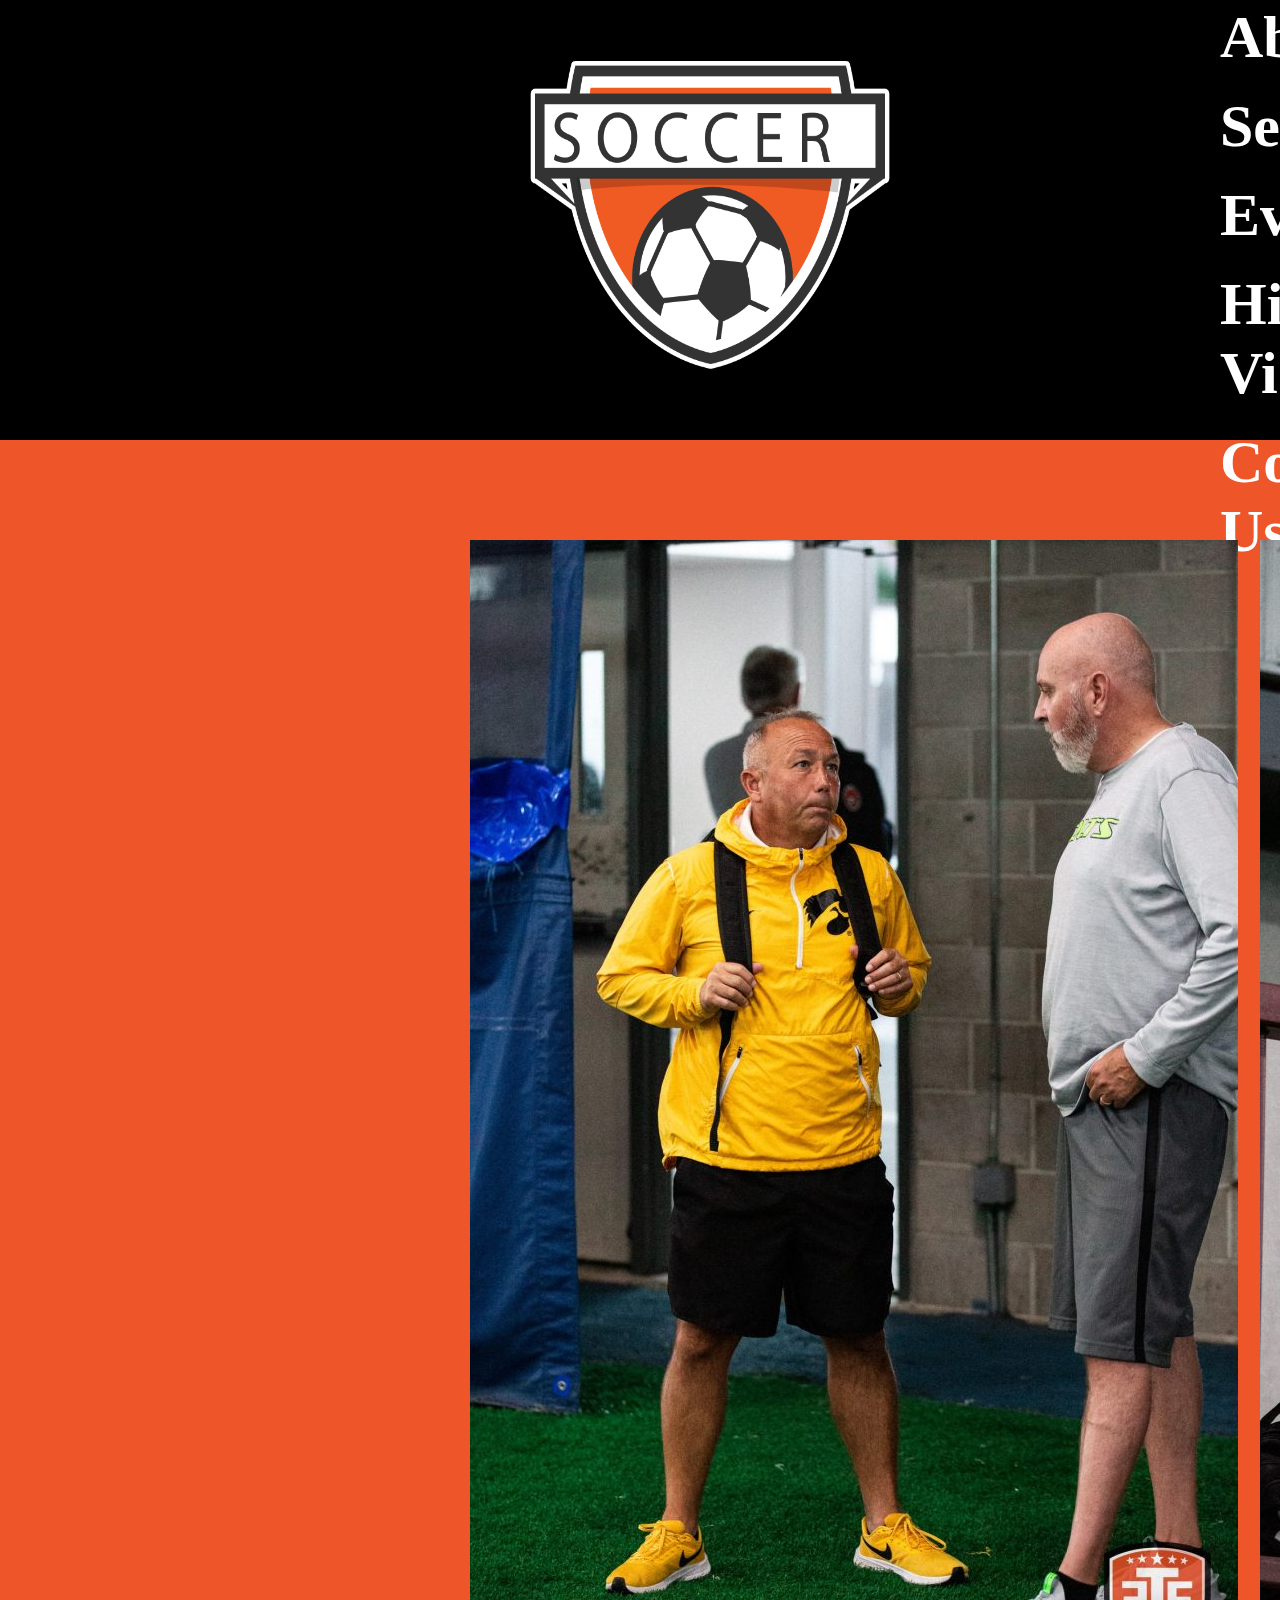
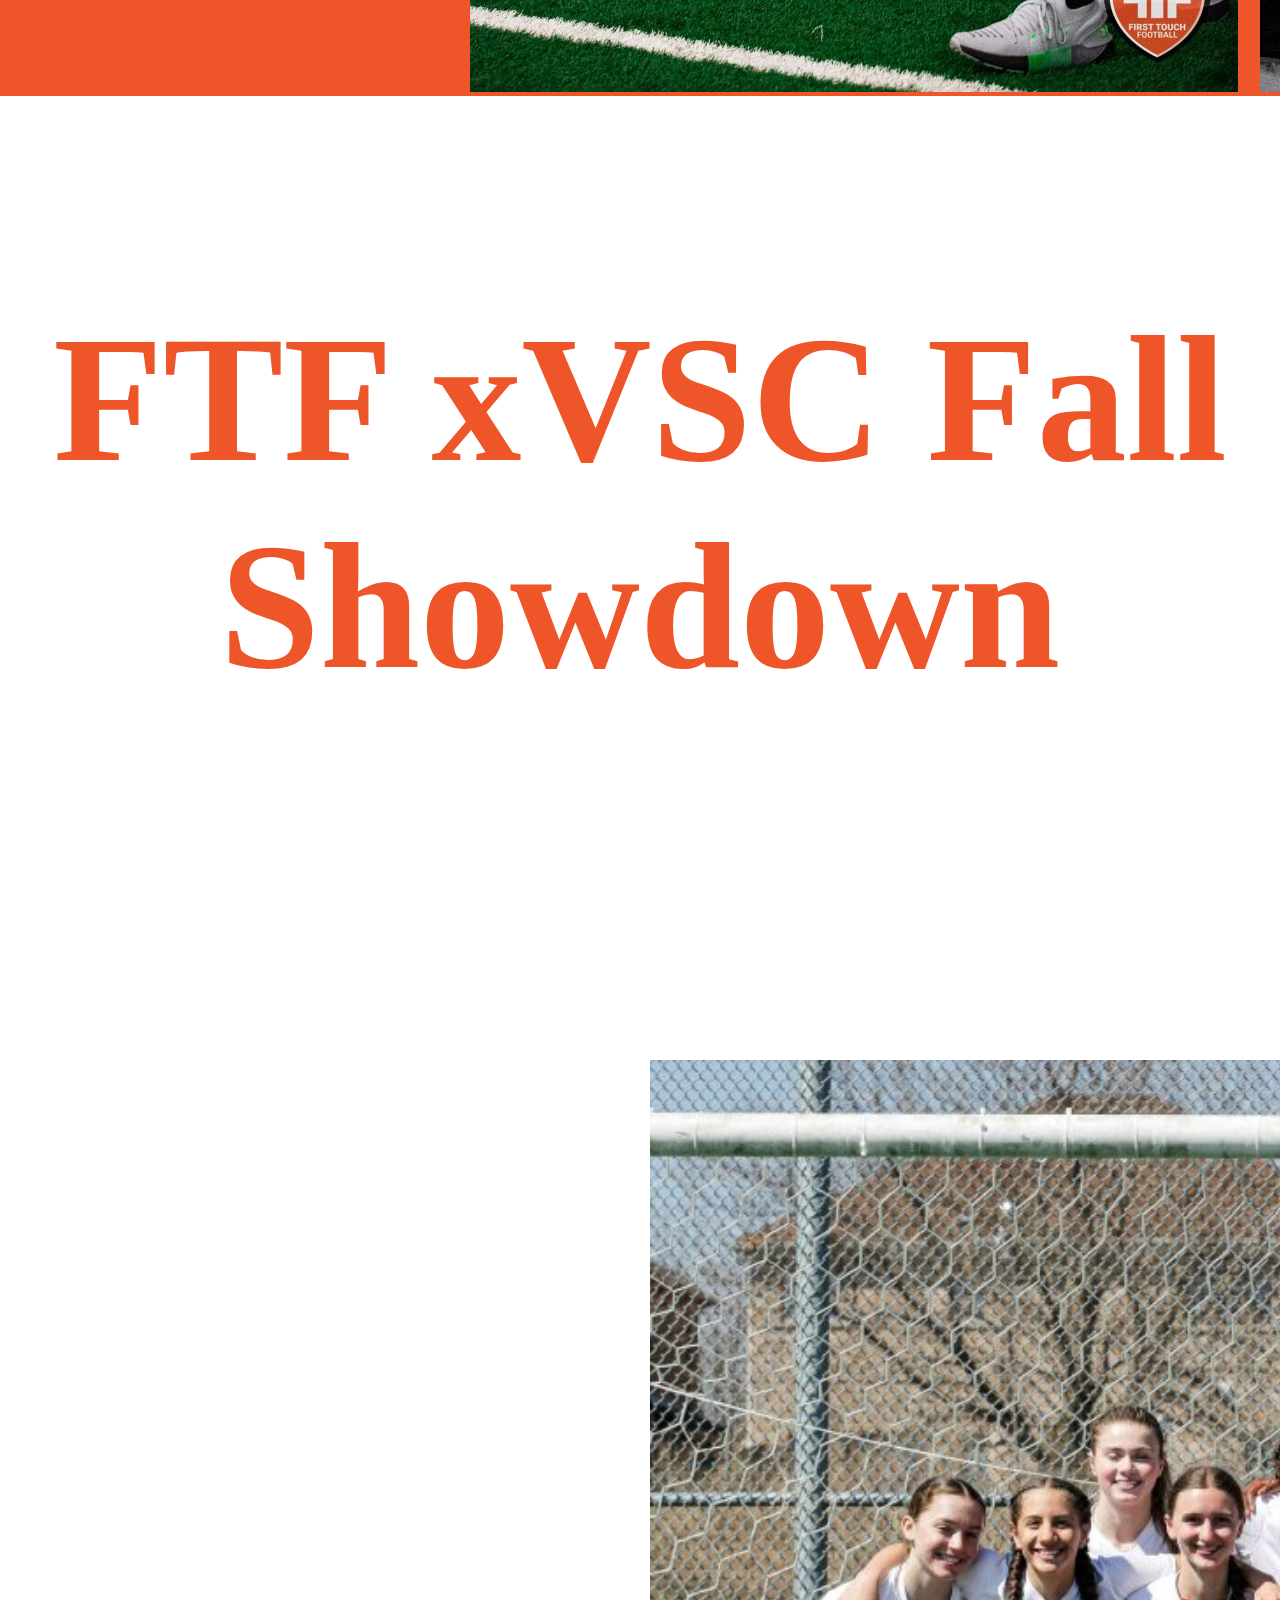
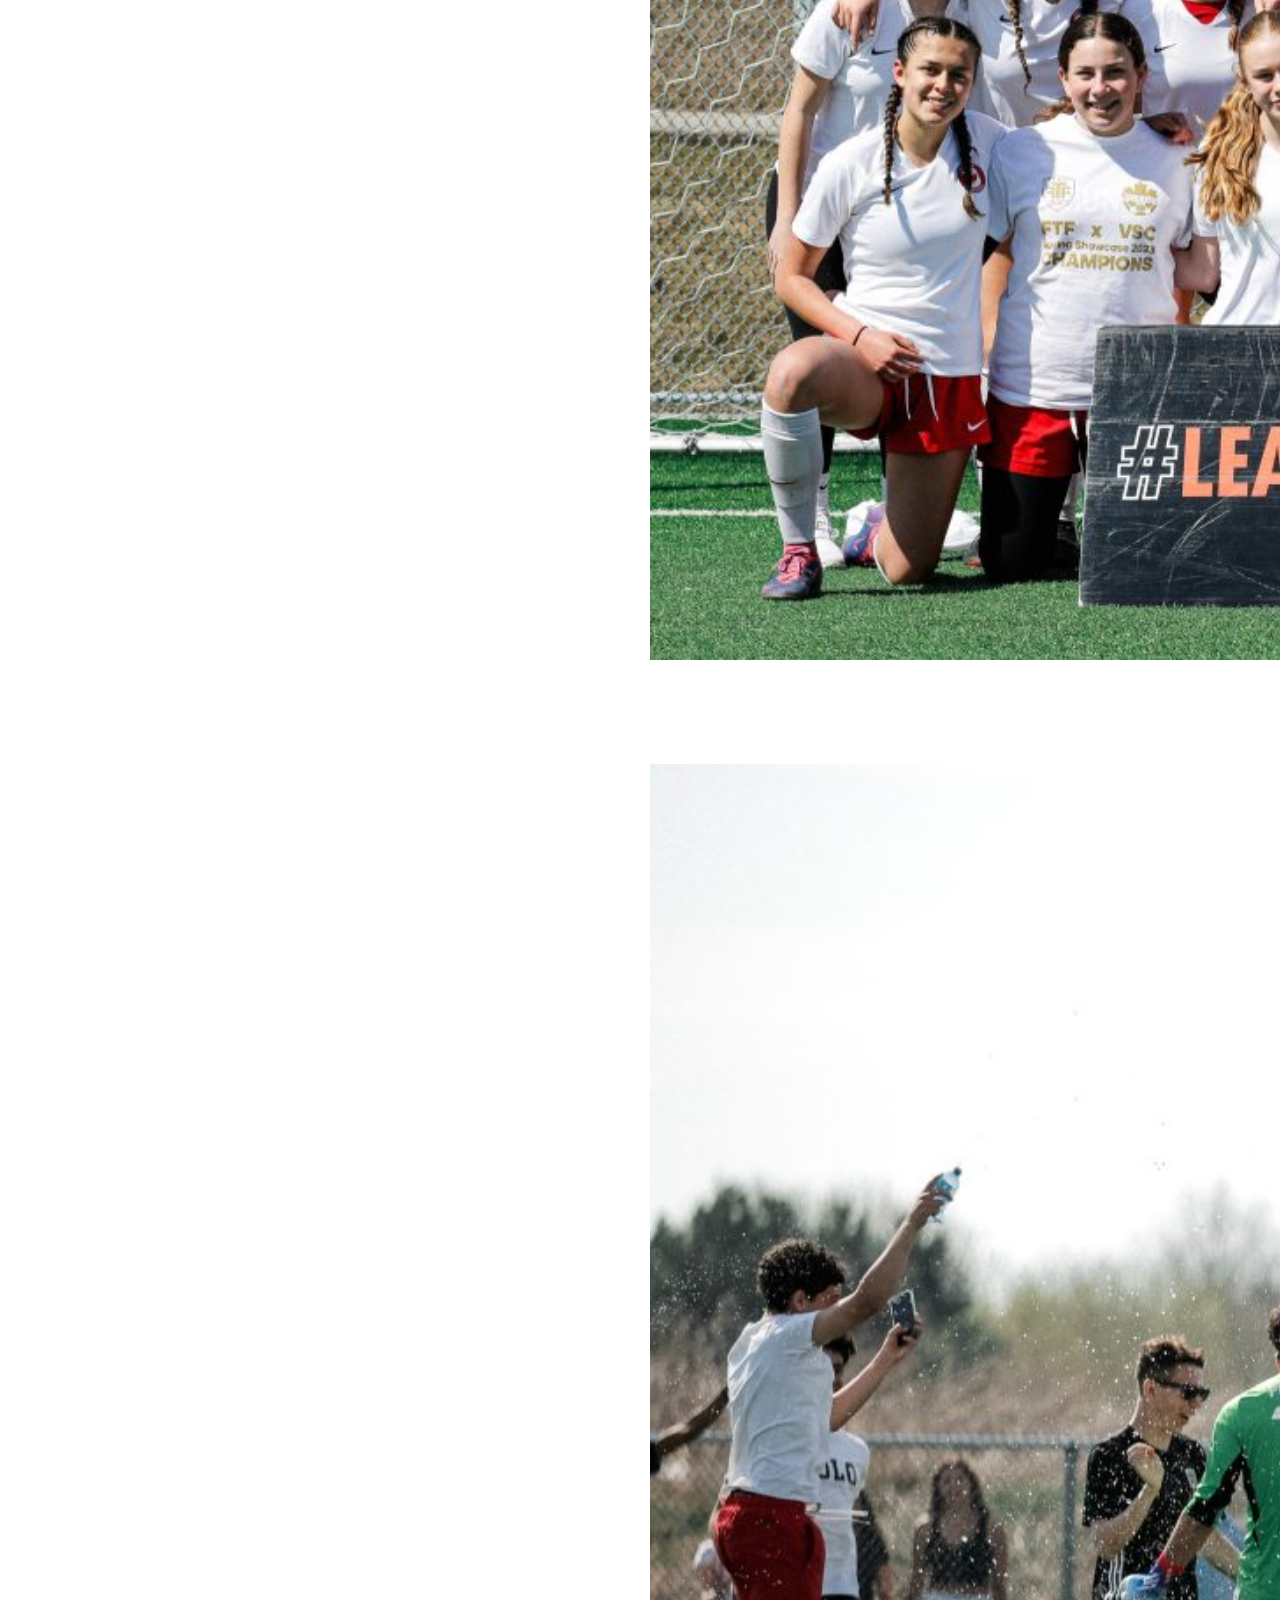
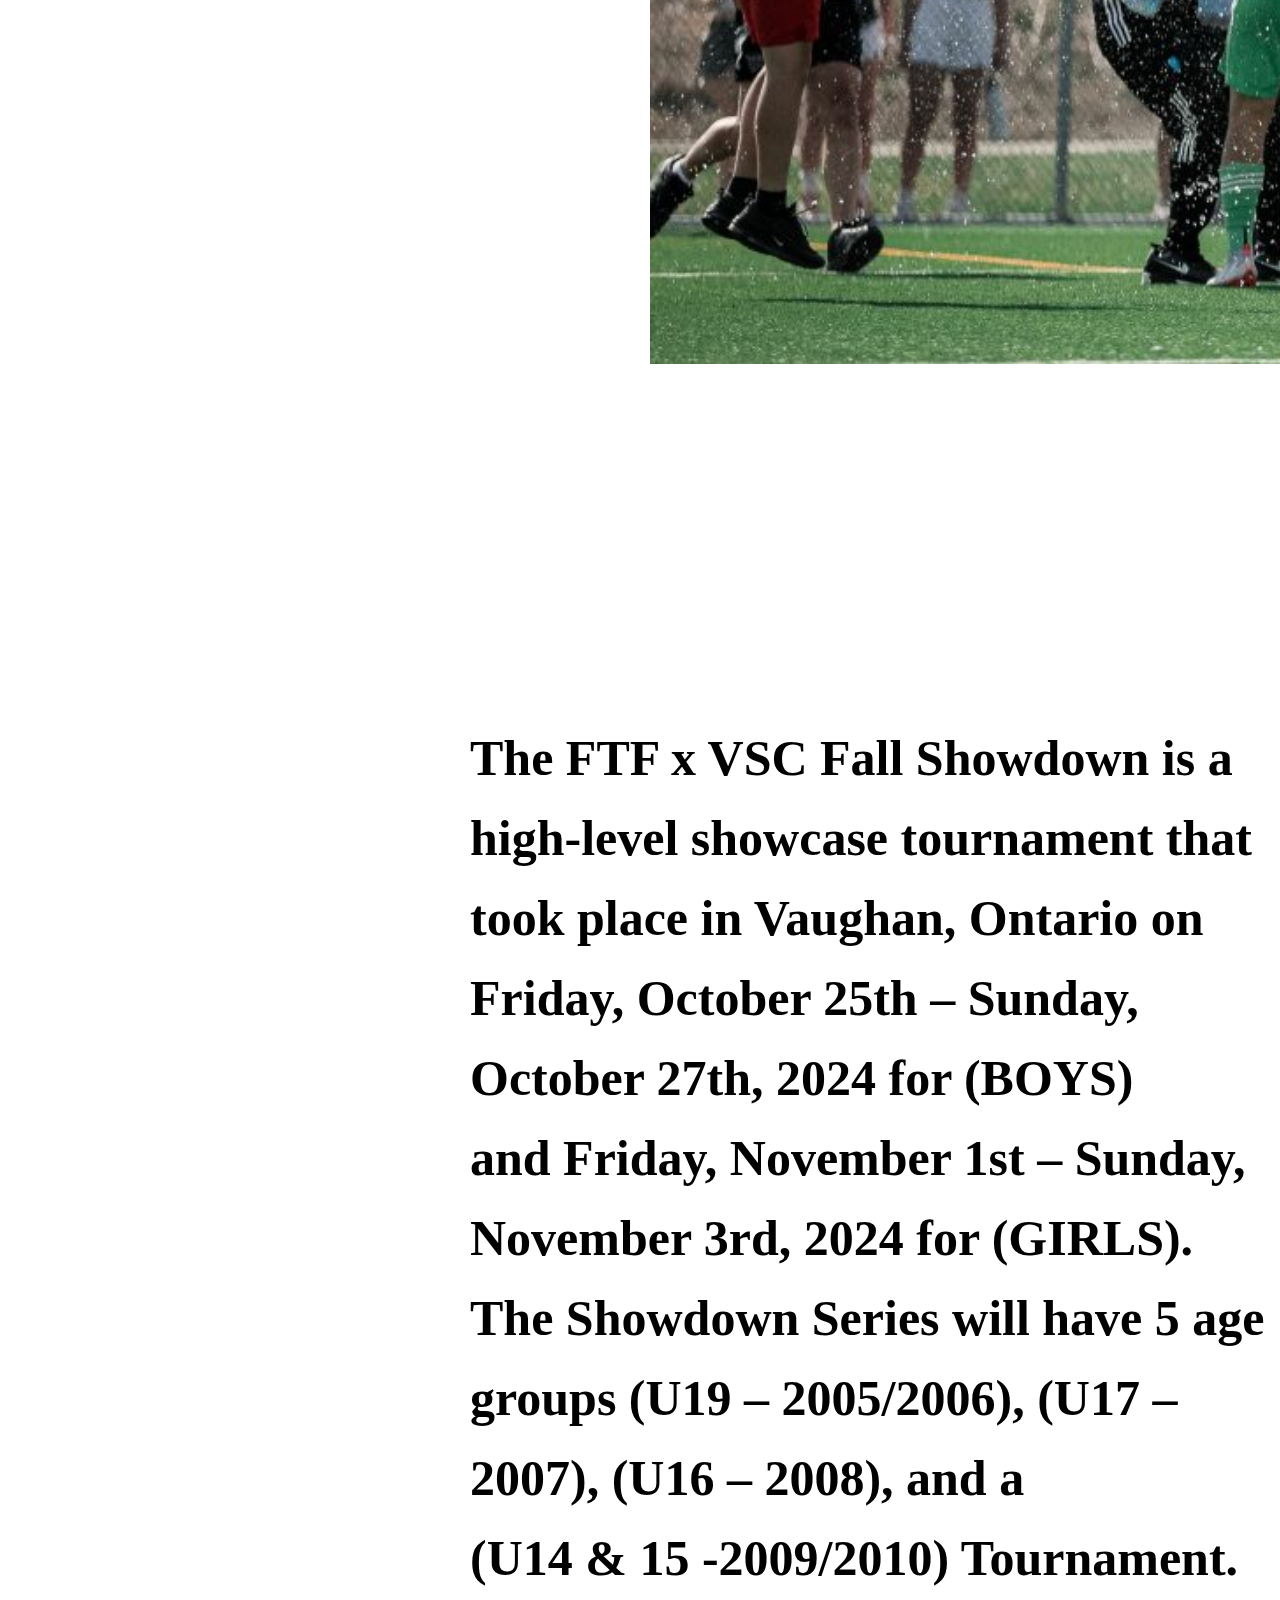
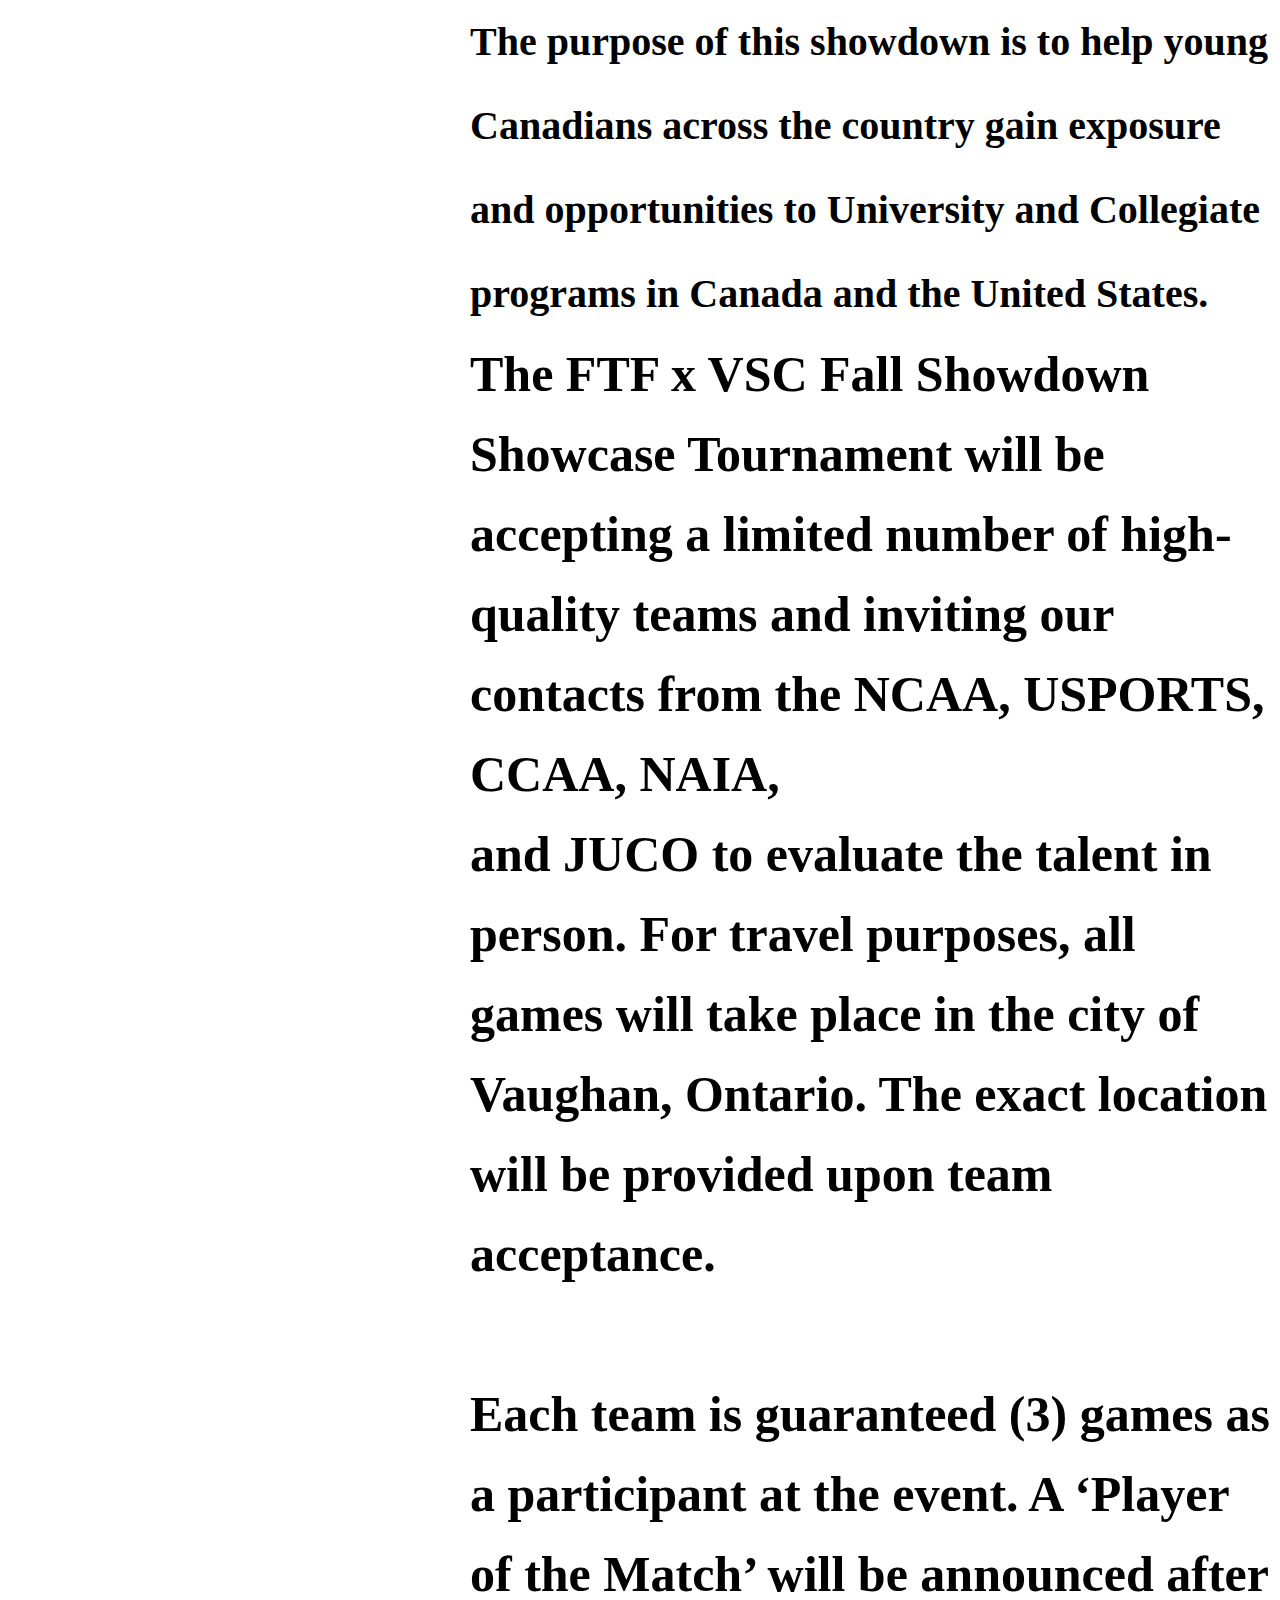
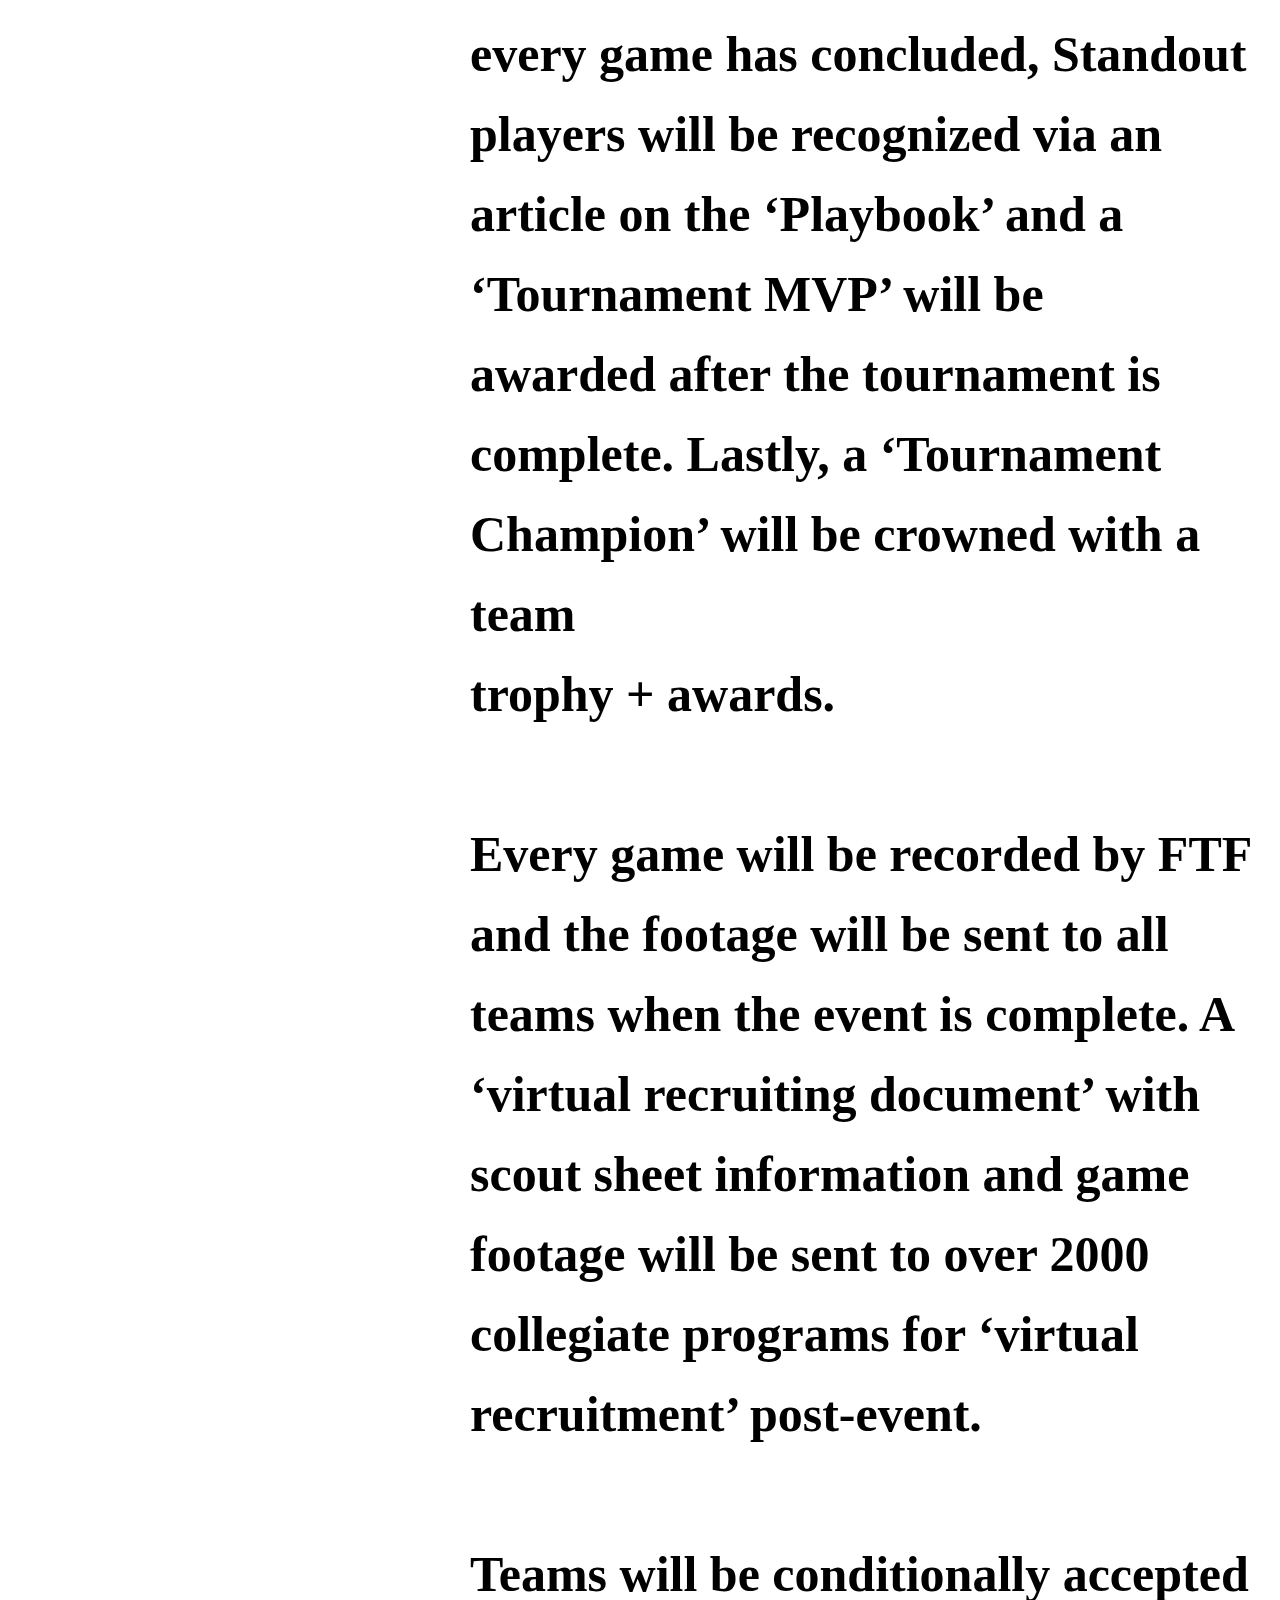
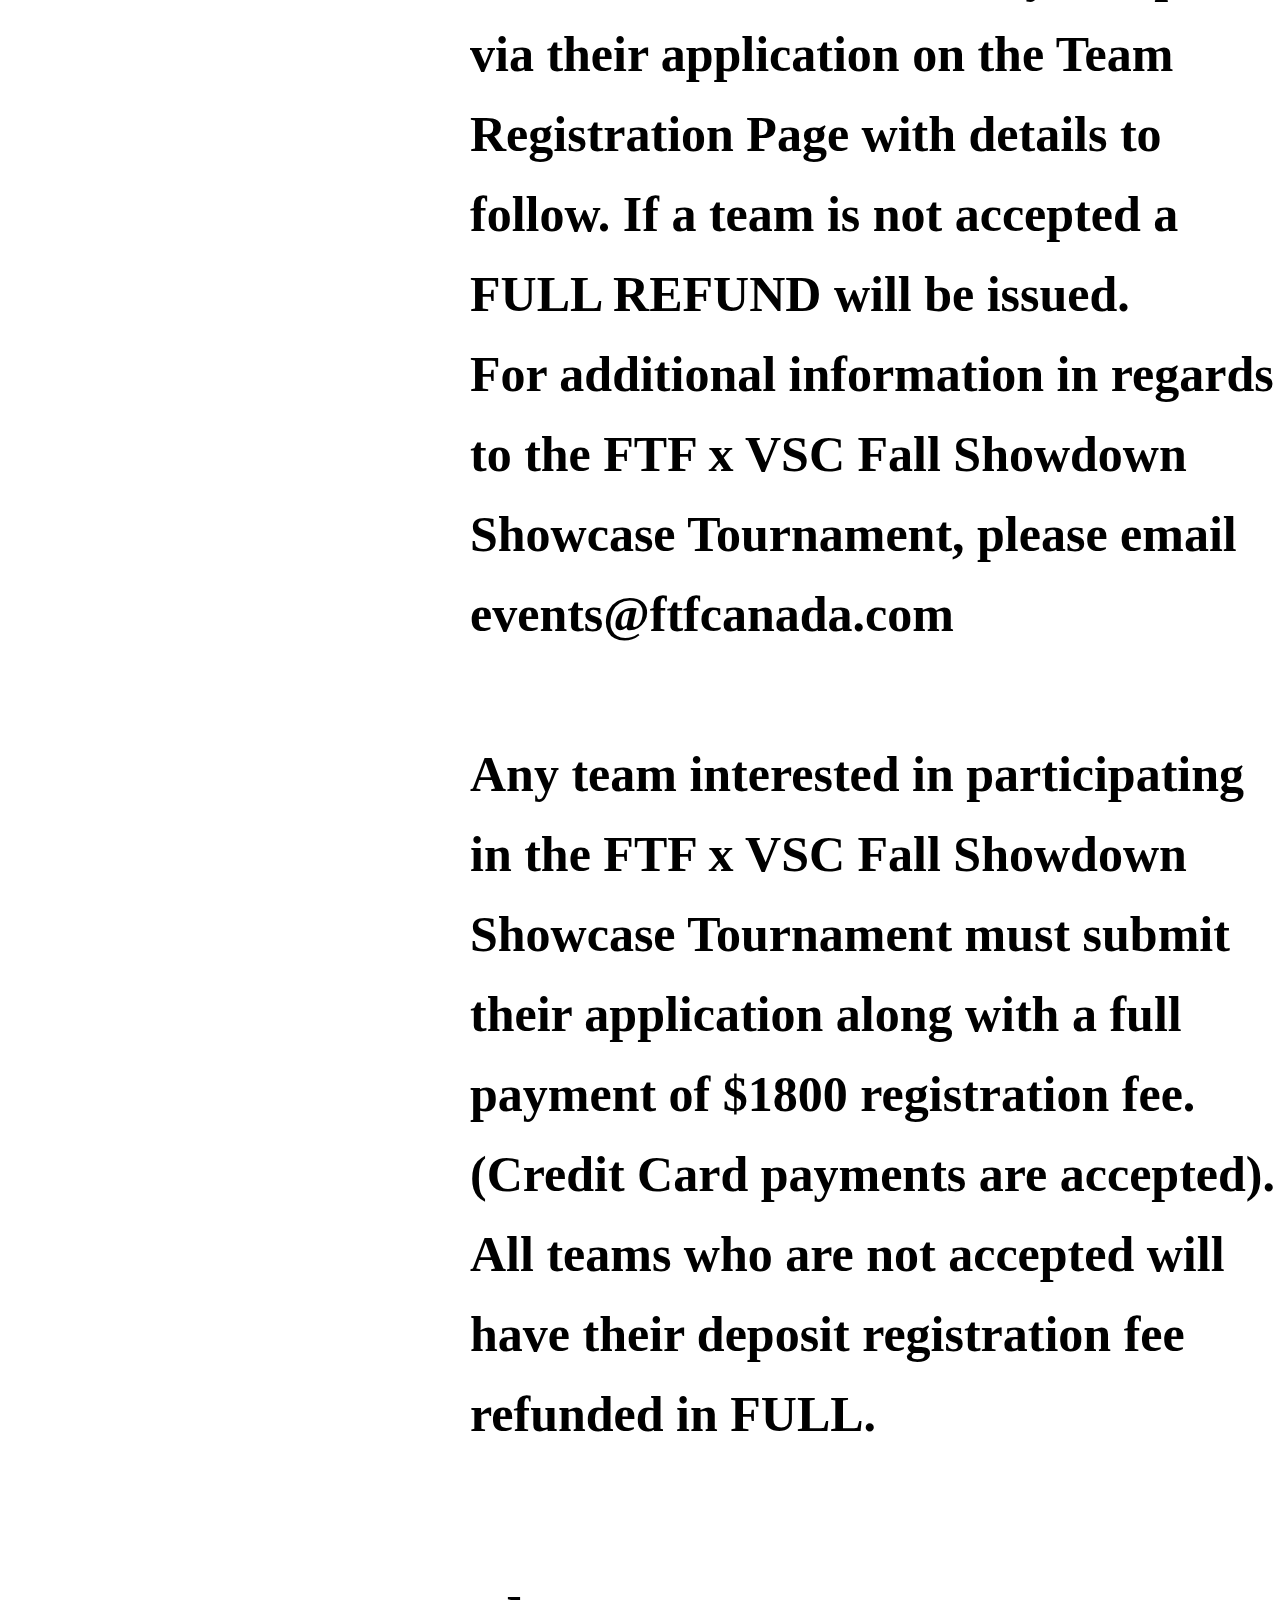
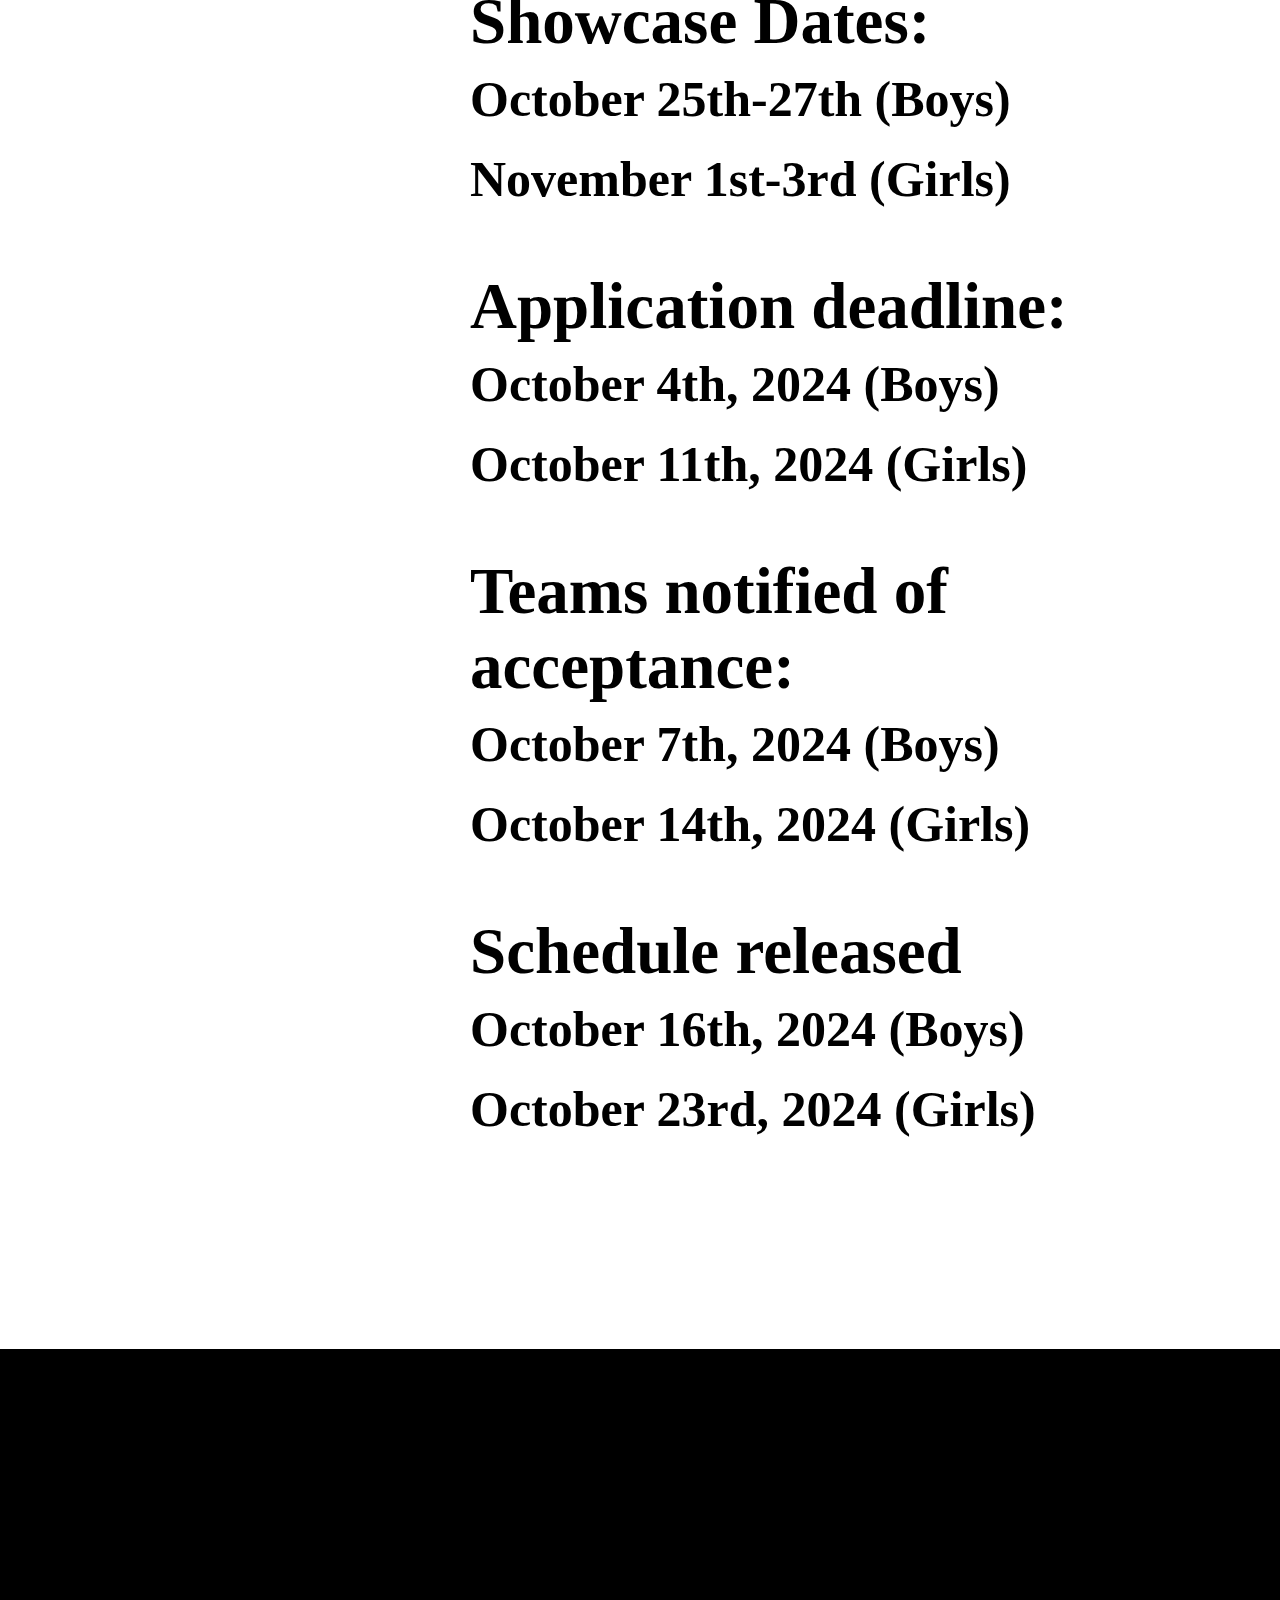
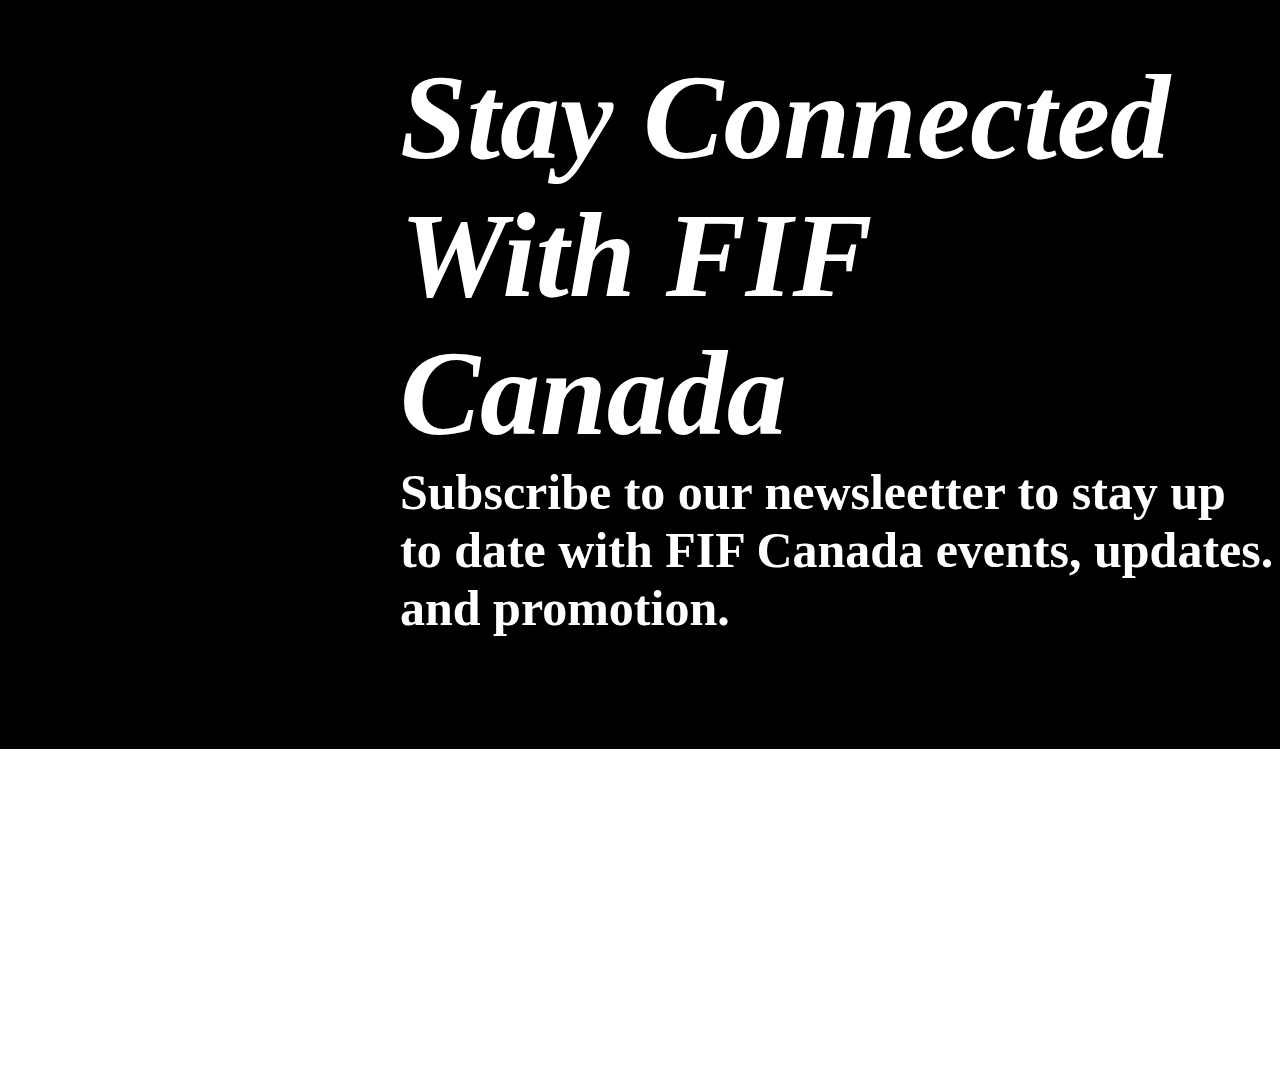
<file: learn more.html>
<!DOCTYPE html>
<html lang="en">
<head>
    <meta charset="UTF-8">
    <meta name="viewport" content="width=device-width, initial-scale=1.0">
    <title>Learn more</title>
    <link rel="stylesheet" href="mylearn style.css">
</head>
<body>


    <div class="hero">
        <nav>

            <img src="logo1.png" alt="">

            <ul class="navbar">
                <li><a href="index.html">Home</a></li>
                <li><a href="about us .html">About Us</a></li>
                <li><a href="services.html">Service</a></li>
                <li><a href="events.html">Events</a></li>
                <li><a href="highligh videos.html">Highlight Videos</a></li>
                <li><a href="contact .html">Contact Us</a></li>
                
            </ul>
        </nav>
    </div>
    
   
   <div class="Learnmore-image">

    <div class="Learnmore-iteme">
        <img src="good14.jpeg" alt="">
    </div>
    <div class="Learnmore-iteme">
        <img src="good13.jpeg" alt="">
    </div>
    <div class="Learnmore-iteme">
        <img src="good12.jpeg" alt="">
    </div>
    <div class="Learnmore-iteme">
        <img src="good11.jpeg" alt="">
    </div>

    <div class="Learnmore-iteme">
        <img src="good10.jpeg" alt="">
    </div>

   </div>
   
   <div class="Learnmore-text">
    <h1>FTF xVSC Fall Showdown</h1>

   </div>

   <div class="Learnmore-pics">
    <img src="lear2.jpg" alt="">
    <img src="lear3.jpg" alt="">

   </div>

   <div class="Learnmore-showdown">
    <h2>
        The FTF x VSC Fall Showdown is a high-level 
        showcase tournament that took place in Vaughan, Ontario on Friday, 
        October 25th – Sunday, October 27th, 2024 for (BOYS)<br>
        and Friday, November 1st – Sunday, November 3rd, 2024
         for (GIRLS). The Showdown Series will have 5 age groups
         (U19 – 2005/2006), (U17 – 2007), (U16 – 2008), and a<br>
         (U14 & 15 -2009/2010) Tournament. <span>
            The purpose of this showdown is to help young Canadians
             across the country gain exposure and opportunities
             to University and Collegiate<br> programs in Canada and the United States.
         </span>
    </h2>
    <h2>
        The FTF x VSC Fall Showdown Showcase Tournament will 
        be accepting a limited number of high-quality teams and
         inviting our contacts from the NCAA, USPORTS, CCAA, NAIA,<br>
          and JUCO to evaluate the talent in person. For travel purposes, 
        all games will take place in the city of Vaughan, Ontario. 
        The exact location will be provided upon team acceptance.<br> <br>

        Each team is guaranteed (3) games as a participant at the 
        event. A ‘Player of the Match’ will be announced after every 
        game has concluded, Standout players will be recognized via
         an article on the ‘Playbook’ and a ‘Tournament MVP’ will be<br> 
         awarded after the tournament is complete. Lastly,
         a ‘Tournament Champion’ will be crowned with a team <br>trophy + awards.<br> <br>

         Every game will be recorded by FTF and the footage 
         will be sent to all teams when the event is complete. 
         A ‘virtual recruiting document’ with scout sheet information
          and game <br>footage will be sent to over 2000 collegiate
          programs for ‘virtual recruitment’ post-event.<br> <br>

          Teams will be conditionally accepted via their 
          application on the Team Registration Page with details
           to follow. If a team is not accepted a FULL REFUND will
            be issued.<br> For additional information in regards to the
             FTF x VSC Fall Showdown Showcase Tournament, please email
             events@ftfcanada.com<br> <br>

             Any team interested in participating in the FTF x VSC
              Fall Showdown Showcase Tournament must submit their
               application along with a full payment of $1800 registration
                fee. <br>(Credit Card payments are accepted). All teams who are 
                not accepted will
              have their deposit registration fee refunded in FULL.<br> <br>

              <h3>Showcase Dates:</h3>

              <h2>
                October 25th-27th (Boys)<br>
                November 1st-3rd (Girls)
              </h2>

              <h3>Application deadline:</h3>
              <h2>October 4th, 2024 (Boys)<br>

                October 11th, 2024 (Girls)</h2>

                <h3>Teams notified of acceptance:</h3>
                
                <h2>
                    October 7th, 2024 (Boys)<br> 

                     October 14th, 2024 (Girls) 
                </h2>

                <h3>Schedule released</h3>

                <h2>
                    October 16th, 2024 (Boys)<br>

                     October 23rd, 2024 (Girls)
                </h2>
    </h2>

   </div>

   <footer class="stay-ftf">
    <h1>Stay Connected With FIF Canada</h1>
    <h3>Subscribe to our newsleetter to stay up to date with FIF Canada
     events, updates. and promotion.</h3>
     
     <input id="form" type="text" placeholder="name">
     <input id="form" type="text" placeholder="Email Address">
     <a href="#"><button id="sub-but">SUBSCRIBE</button></a>

   </footer>

</body>
</html>
</file>
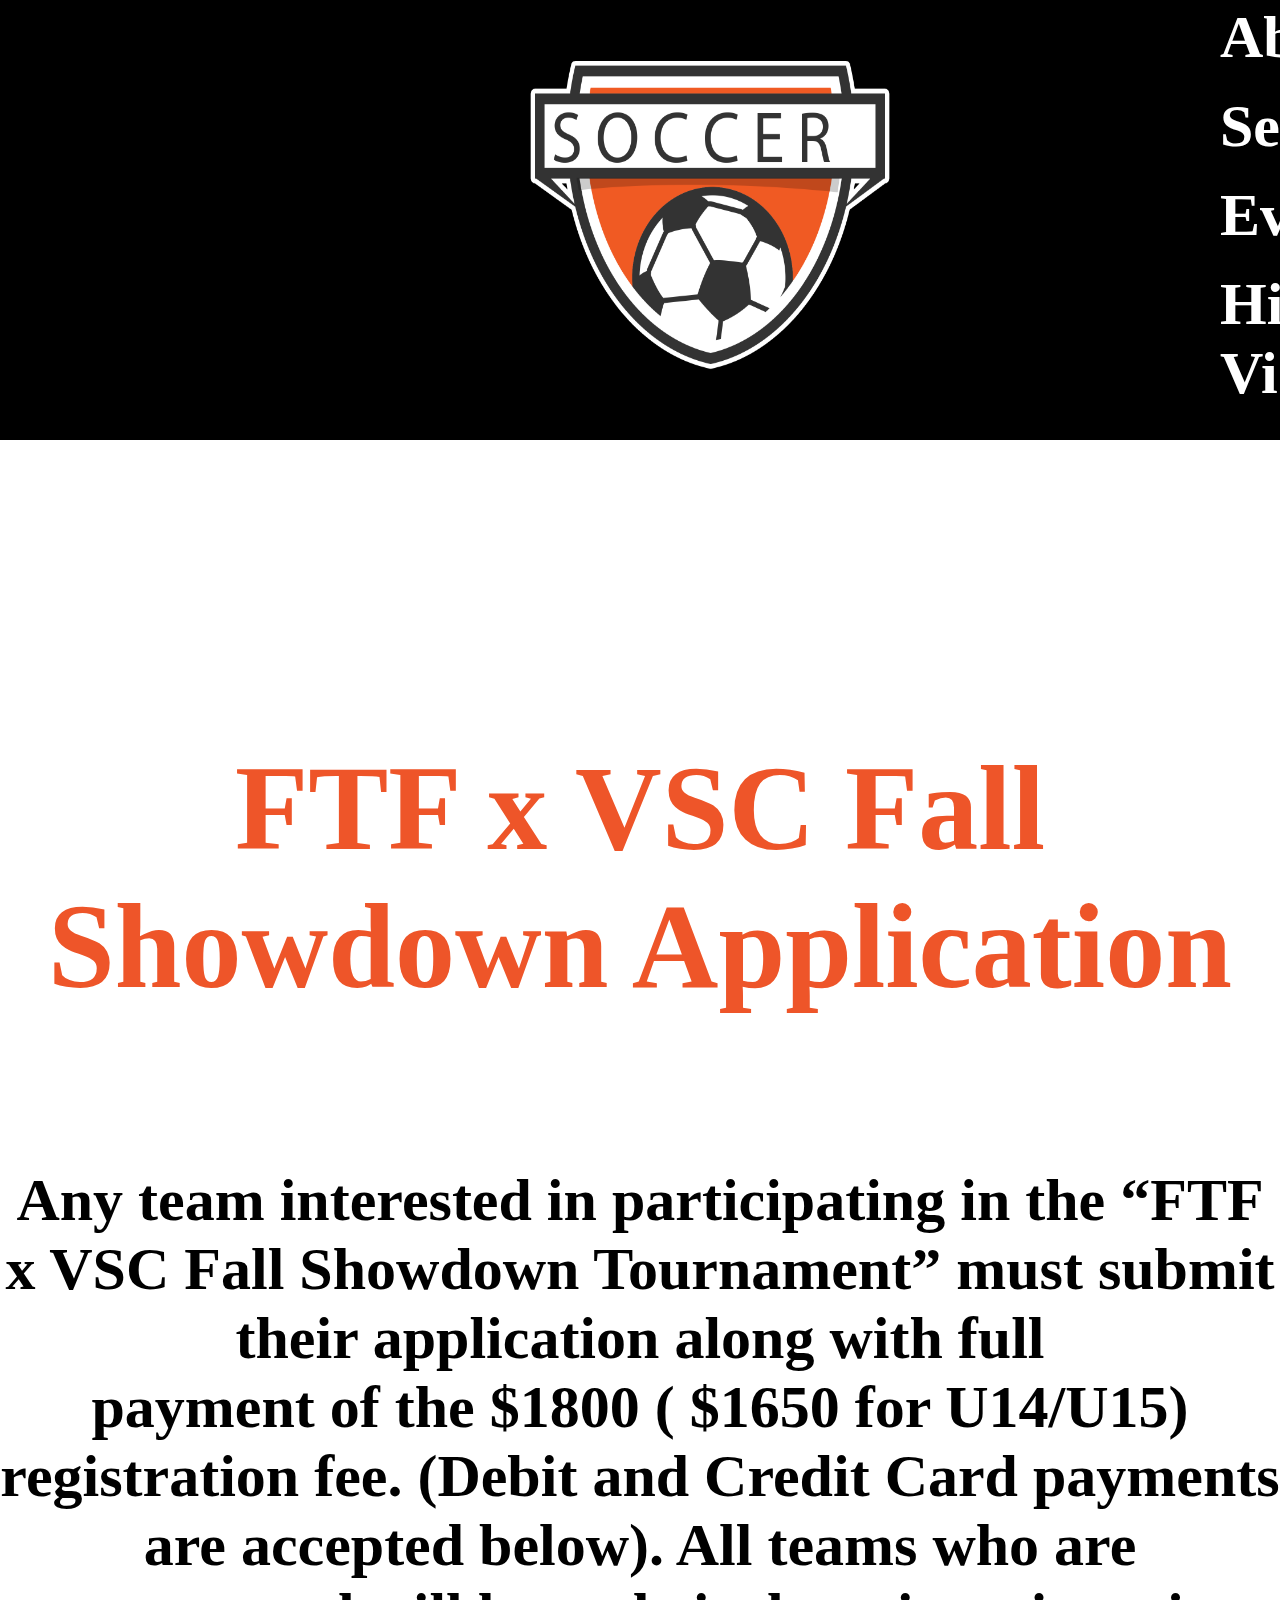
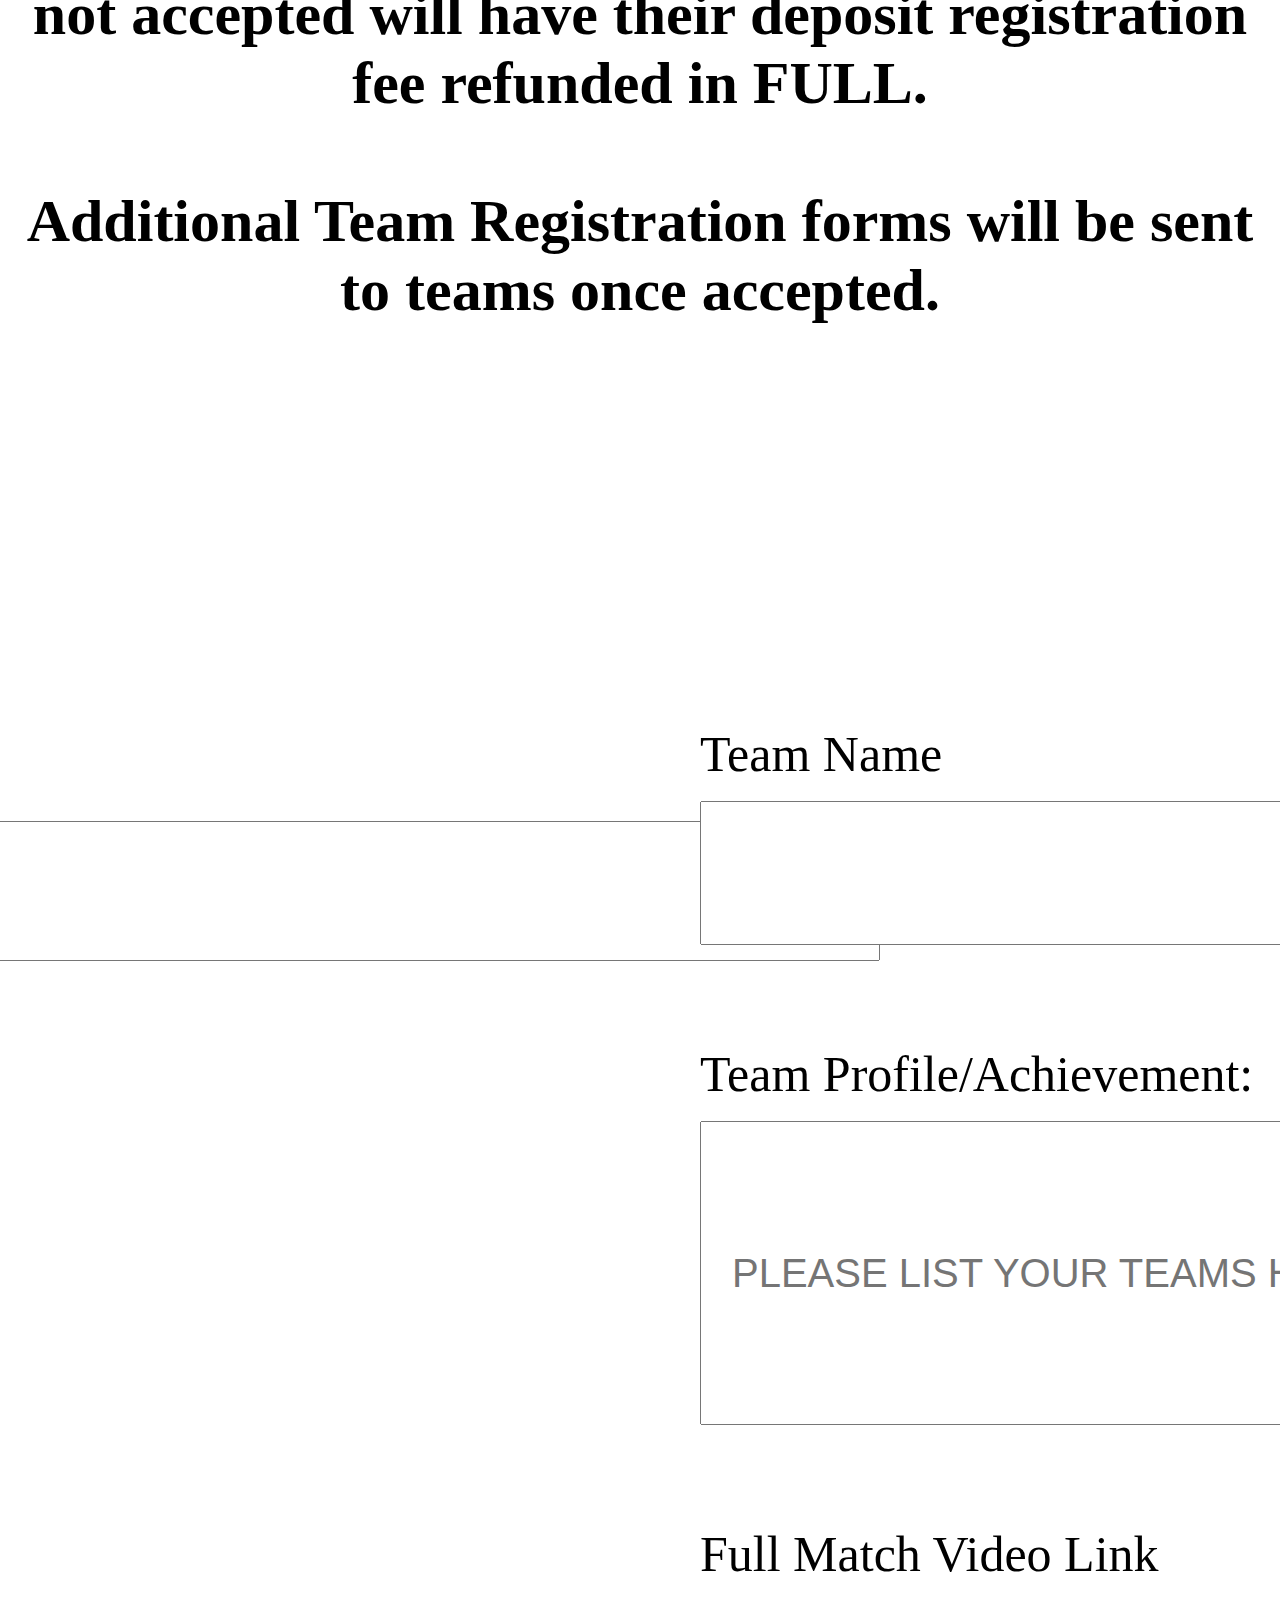
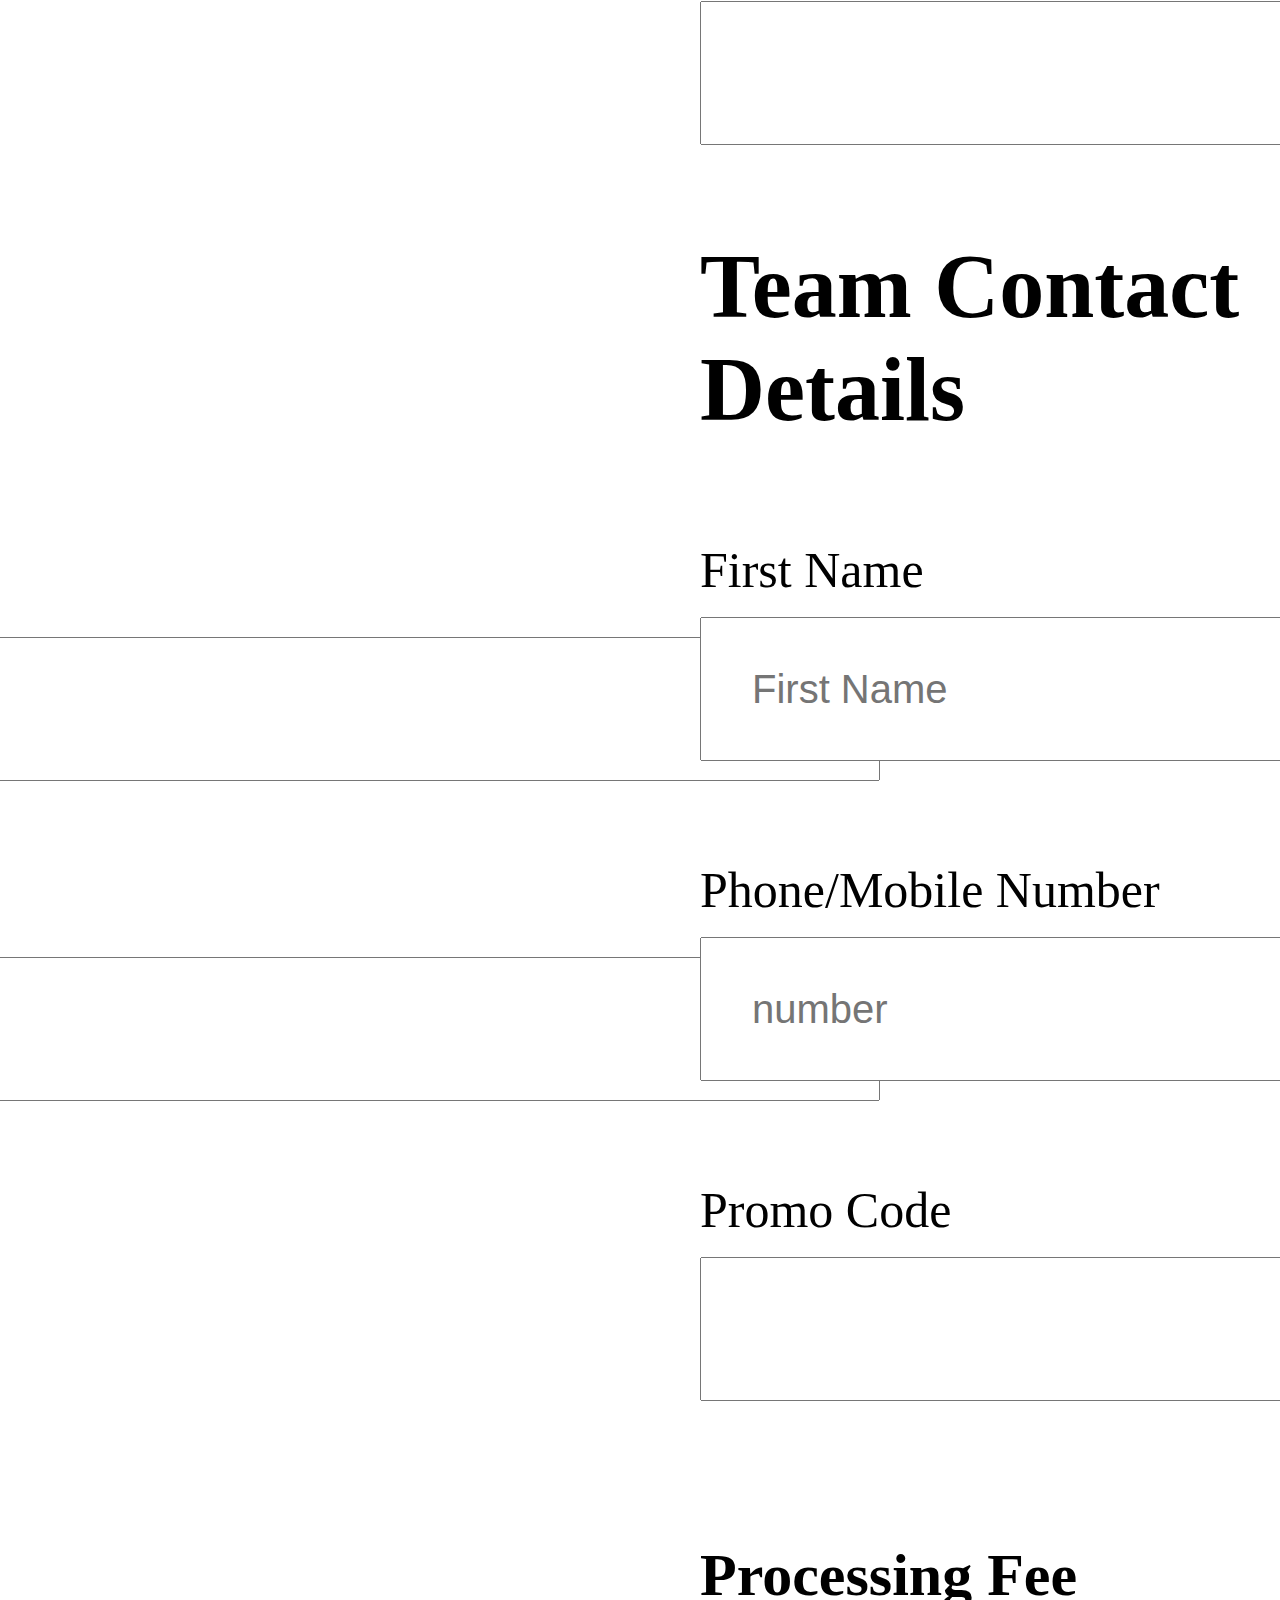
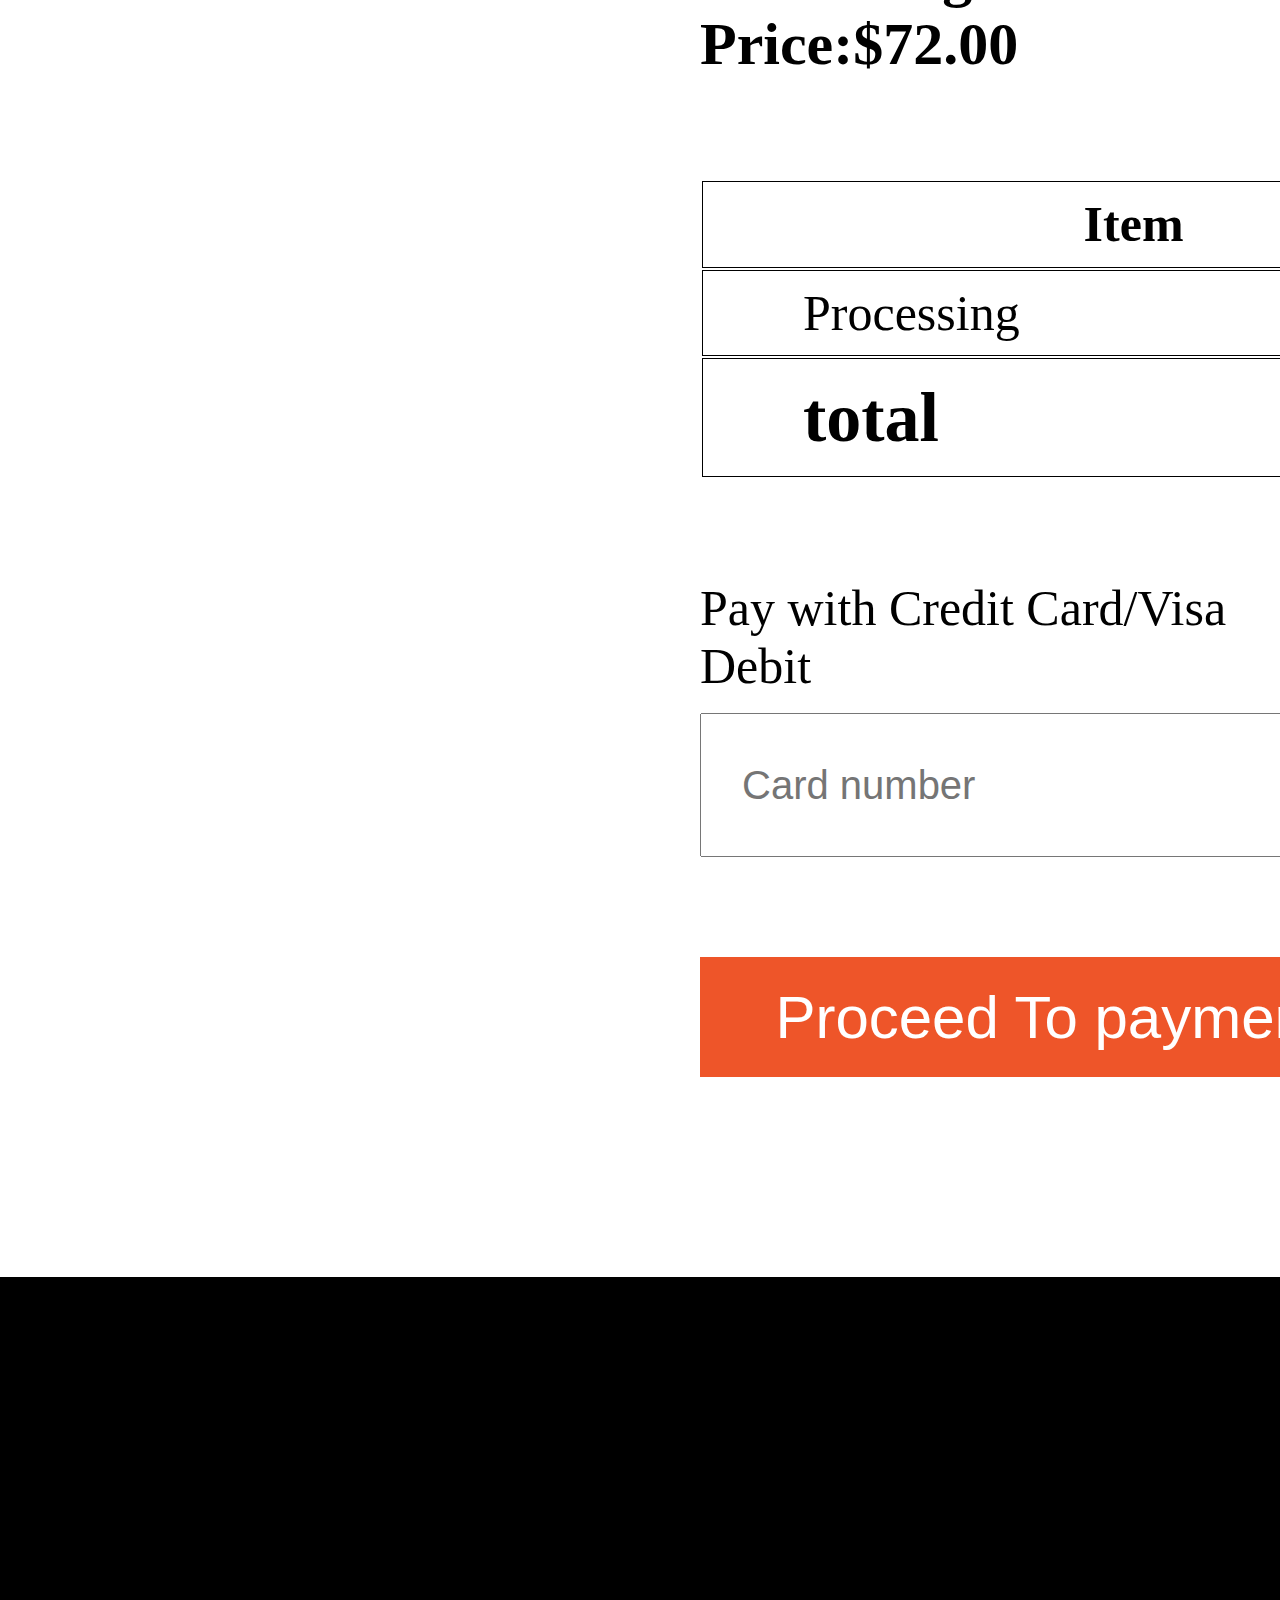
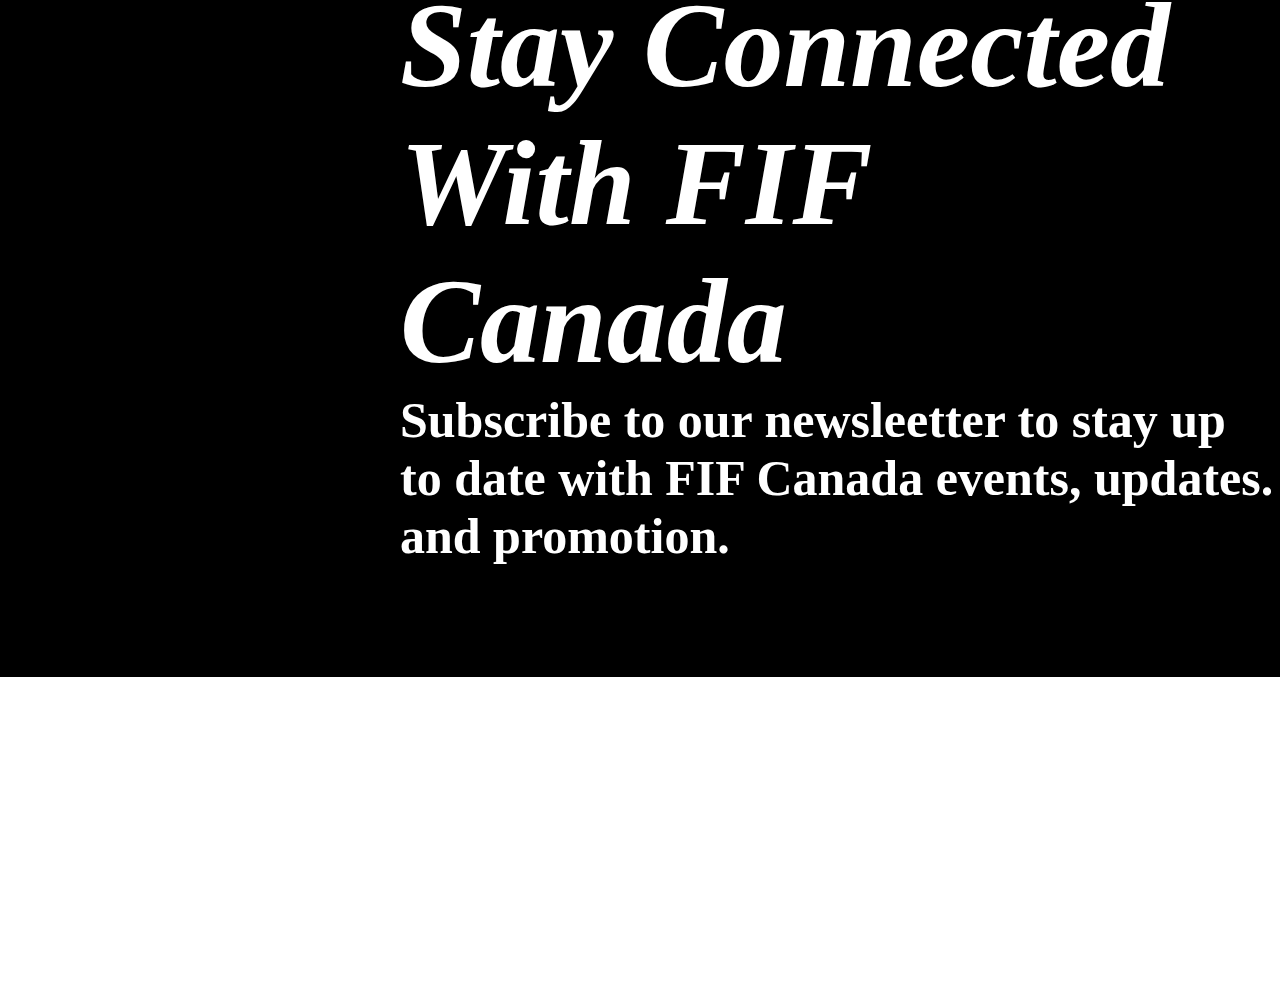
<file: register.html>
<!DOCTYPE html>
<html lang="en">
<head>
    <meta charset="UTF-8">
    <meta name="viewport" content="width=device-width, initial-scale=1.0">
    <title>Register</title>
    <link rel="stylesheet" href="register style.css">
</head>
<body>
   
    
    <div class="hero">
        <nav>

            <img src="logo1.png" alt="">

            <ul class="navbar">
                <li><a href="index.html">Home</a></li>
                <li><a href="about us .html">About Us</a></li>
                <li><a href="services.html">Service</a></li>
                <li><a href="events.html">Events</a></li>
                <li><a href="highligh videos.html">Highlight Videos</a></li>
                <li><a href="contact .html">Contact Us</a></li>
                
            </ul>
        </nav>
    </div>
    
    <div class="register-text">
        <h1>FTF x VSC Fall Showdown
            Application</h1>
            <h2>
                Any team interested in participating in the
                 “FTF x VSC Fall Showdown Tournament” must submit their
                  application along with full<br> payment of the $1800
                   ( $1650 for U14/U15) registration fee. (Debit and Credit Card payments
                    are accepted below). All teams who are<br> not accepted
                 will have their deposit registration fee refunded in FULL.<br>
                 <br>Additional Team Registration forms will be sent to teams once accepted.
            </h2>

    </div>
    

   <div class="control">
    <form action="register">
        
        <div class="form-teamname">
        <label for="name">Team Name</label> <br><br>
        <input type="text">
        </div>

        <!-- -----AGE------- -->

        <div class="form-age">
            <label for="Select Age Group">Select Age Group</label> <br><br>
            <select id="Select-Age-Group" name="Select-AgeGroup">
                <option value="--Select--">--Select--</option>
                <option value="U14">U14</option>
                <option value="U15">U15</option>
                <option value="U16">U16</option>
                <option value="U17">U17</option>
                <option value="U18">U18</option>
                <option value="U19">U19</option>
            </select>
        </div>

       <!-- ------- provinacial body------ -->
        <div class="provinacial-body">
           
        <label for="name">Team Profile/Achievement:</label> <br> <br>
        <input type="text" placeholder="PLEASE LIST YOUR TEAMS HIGHLIGHTS IN TERMS OF RESULTS AND PARTICIPATION ON SHOWCASES,LEAGUE PLAY, TOURNAMENTS AND PLAYERS THAT HAVE BEEN IDENTIFIED FOR PROVINCAIAL OR NATIONAL TEAMS.">

        </div>

        <!-- ------ Full match link---- -->

        <div class="match-link">

            <label for="name">Full Match Video Link</label> <br> <br>
            <input type="text">

        </div>

        <!-- --------Team Contact------ -->

        <div class="details">
            <h1>Team Contact Details</h1>
        </div>

        <div class="contact">
            <label for="name">First Name</label> <br> <br>
            <input type="text" placeholder="First Name">

        </div>

        <div class="contact-last">
            <label for="name">Last Name</label> <br> <br>
            <input type="text" placeholder="Last Name">

        </div>

       <!-- ------ phone------ -->

       <div class="phone-add">
        <label for="name">Phone/Mobile Number</label> <br> <br>
        <input type="number" placeholder="number">

       </div>


       <div class="address">
        <label for="name">Email Address</label> <br> <br>
        <input type="text" placeholder="Email Address">

       </div>


       <!-- ------PROMO----- -->
       <div class="apply">
        <label for="name">Promo Code</label> <br> <br>
        <input type="text">

       </div>

       <div class="apply-but">
        <a href="#"><button>Apply Coupon</button></a>

       </div>



       <!-- ------table------ -->

       <div class="table-fee">
        <h3>
            Processing Fee<br>
            Price:$72.00
        </h3>
       </div>

       <table>
        <tr>
            <th>Item</th>
            <th>Price</th>
            <th>Qty</th>
            <th>Line Total</th>
        </tr>

        <tr>
            <td>Processing</td>
            <td>&72.00</td>
            <td>1</td>
            <td>$72</td>
        </tr>


        <tr>
            <td id="total-ftf">total</td>
            <td>$72.00</td>
        </tr>
       </table>

       <!-- ----- Credit Card------ -->

       <div class="Credit">
        <label for="name">Pay with Credit Card/Visa Debit</label> <br> <br>
        <input type="number" placeholder="Card number">
        </div>


        <div class="Proceed">
            <a href=""><button>Proceed To payment</button></a>
        </div>
        






    </form>
   </div>

   <footer  class="stay2">
    <h1>Stay Connected With FIF Canada</h1>
    <h3>Subscribe to our newsleetter to stay up to date with FIF Canada
     events, updates. and promotion.</h3>
     
     <input id="form" type="text" placeholder="name">
     <input id="form" type="text" placeholder="Email Address">
     <a href="#"><button id="sub-but">SUBSCRIBE</button></a>
    </footer>
</body>
</html>
</file>
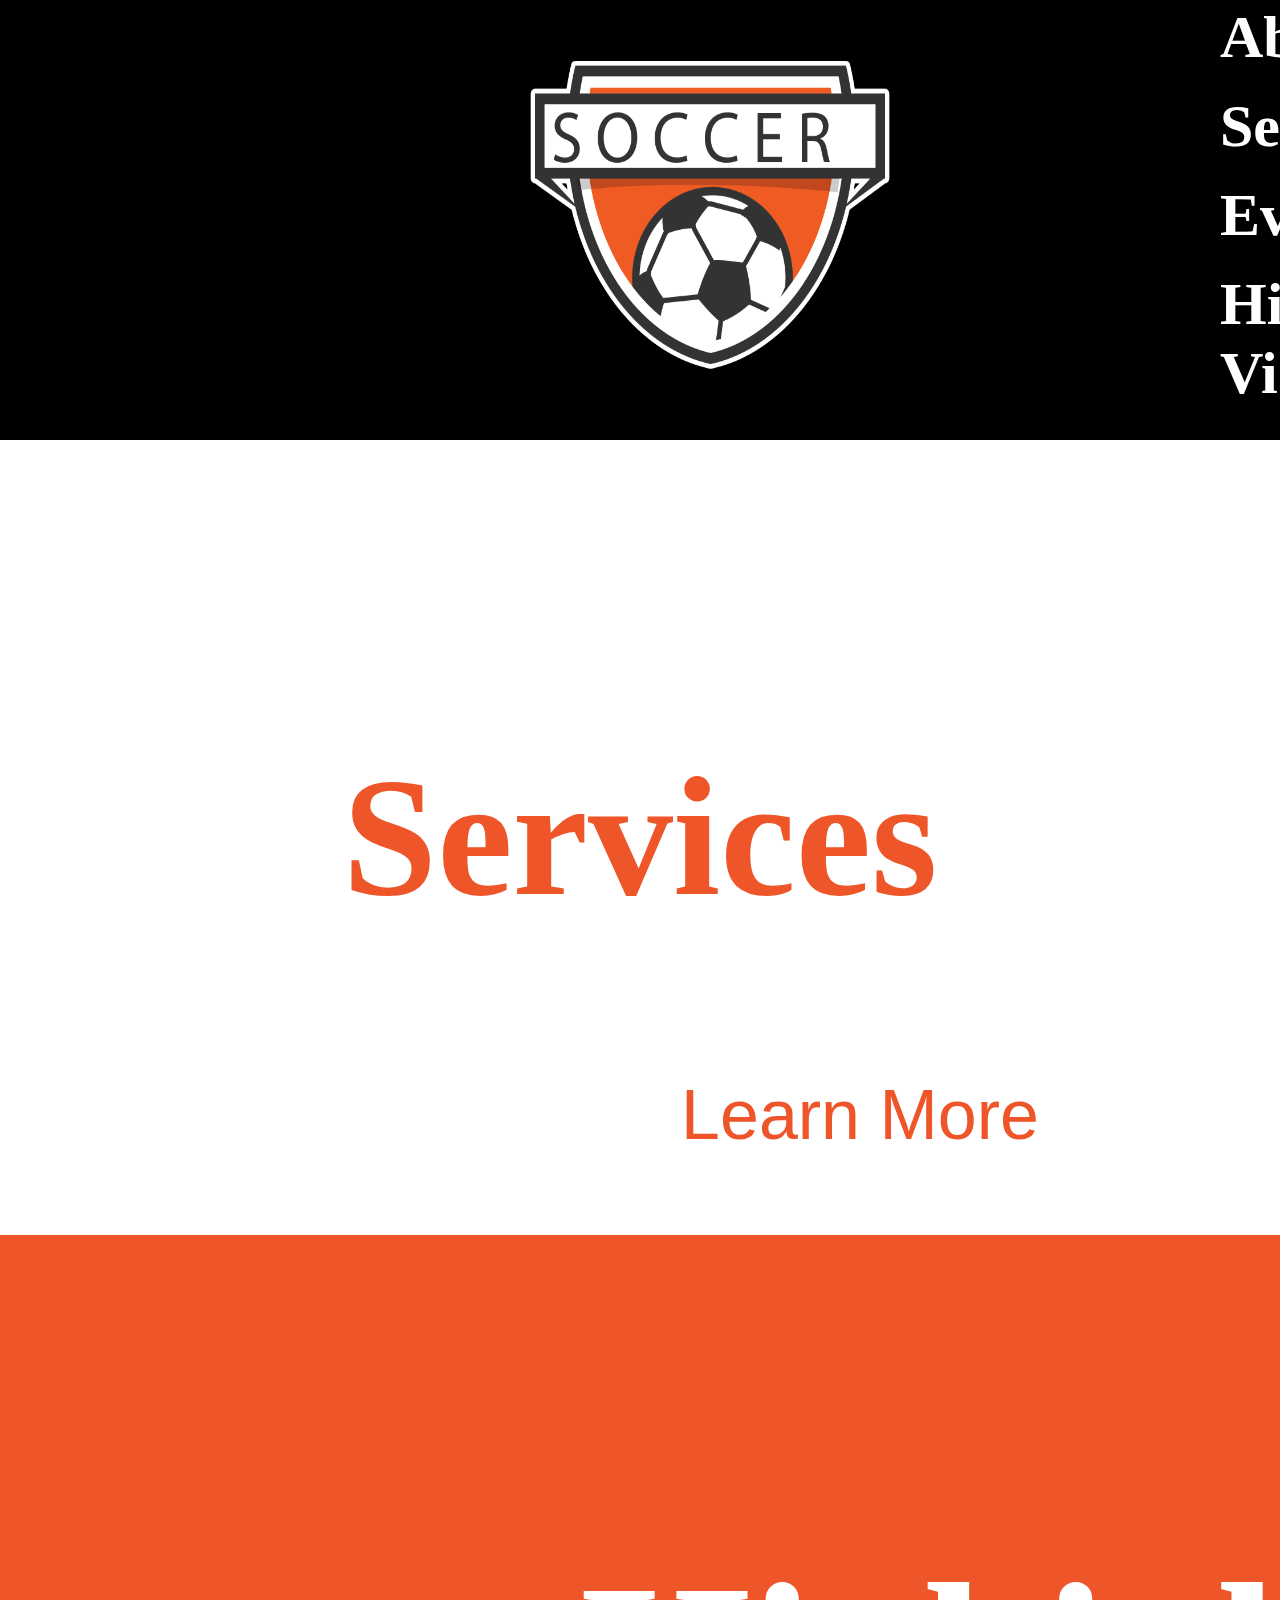
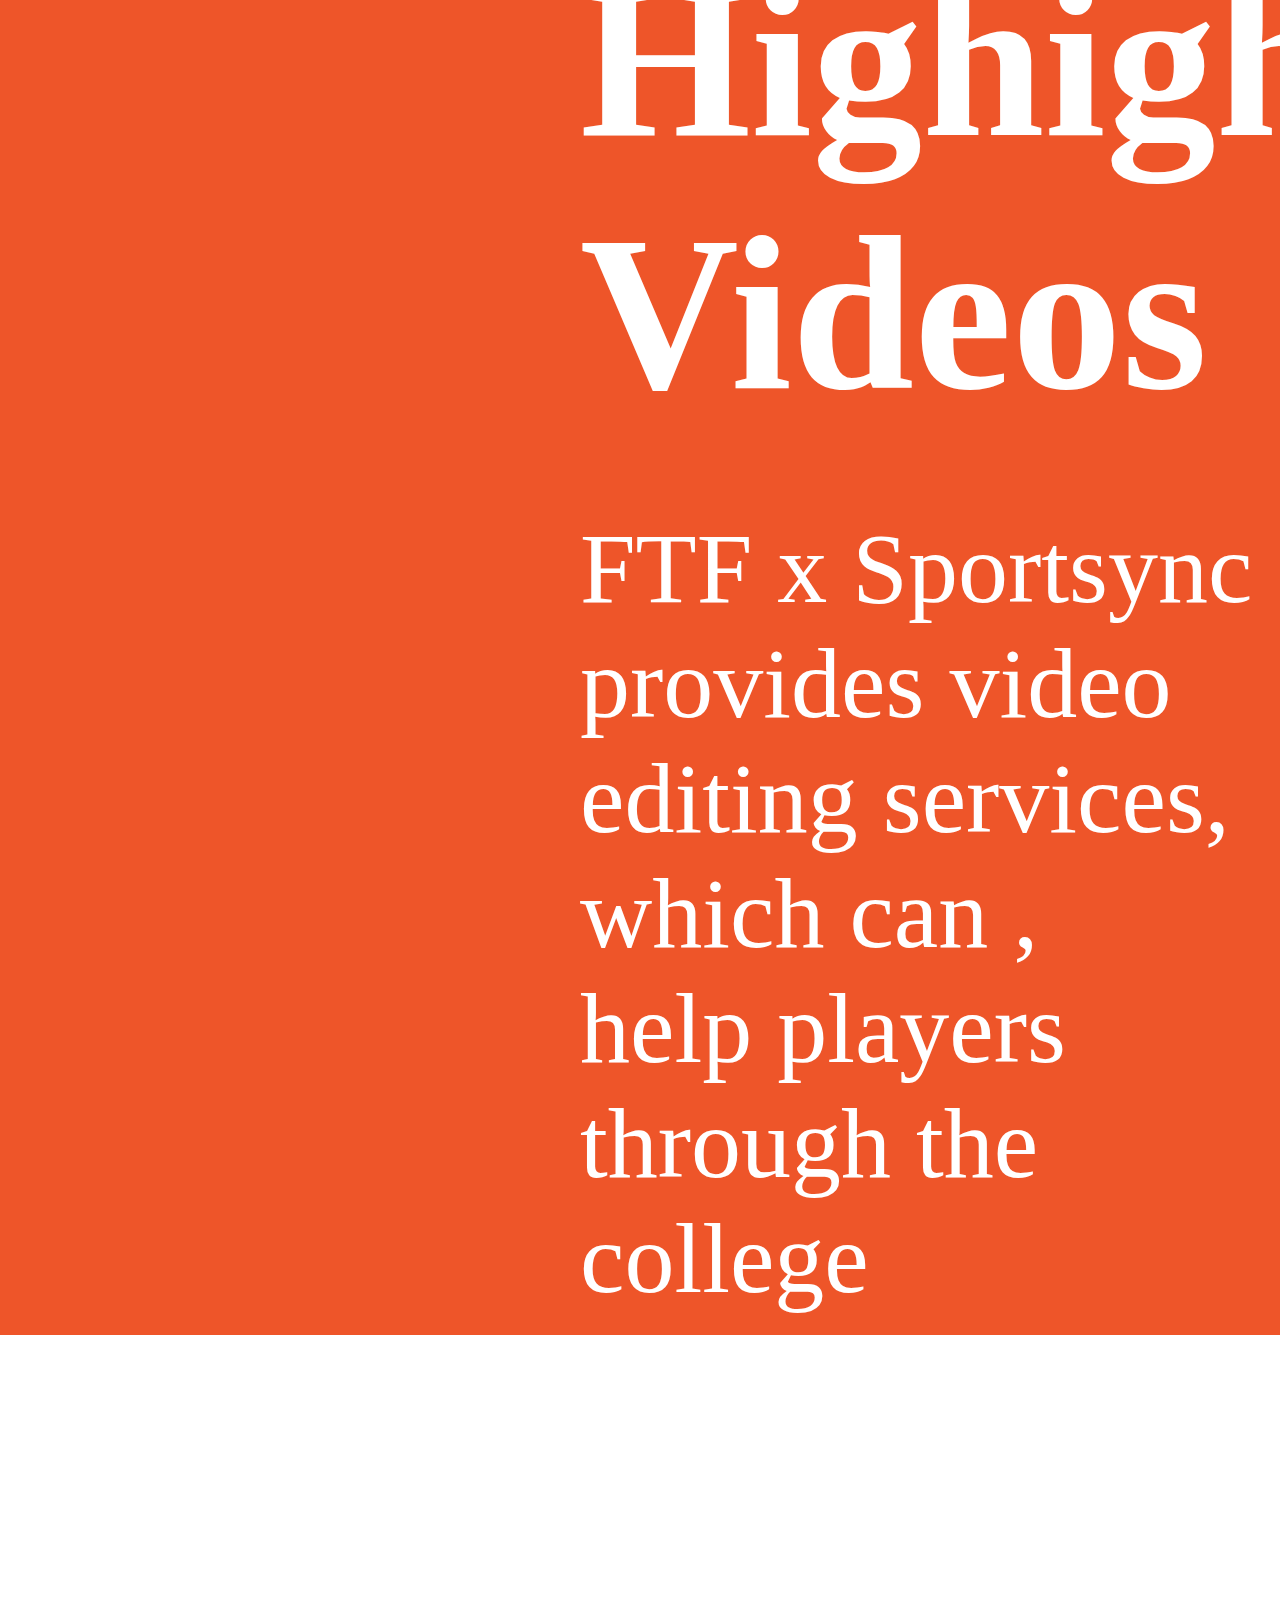
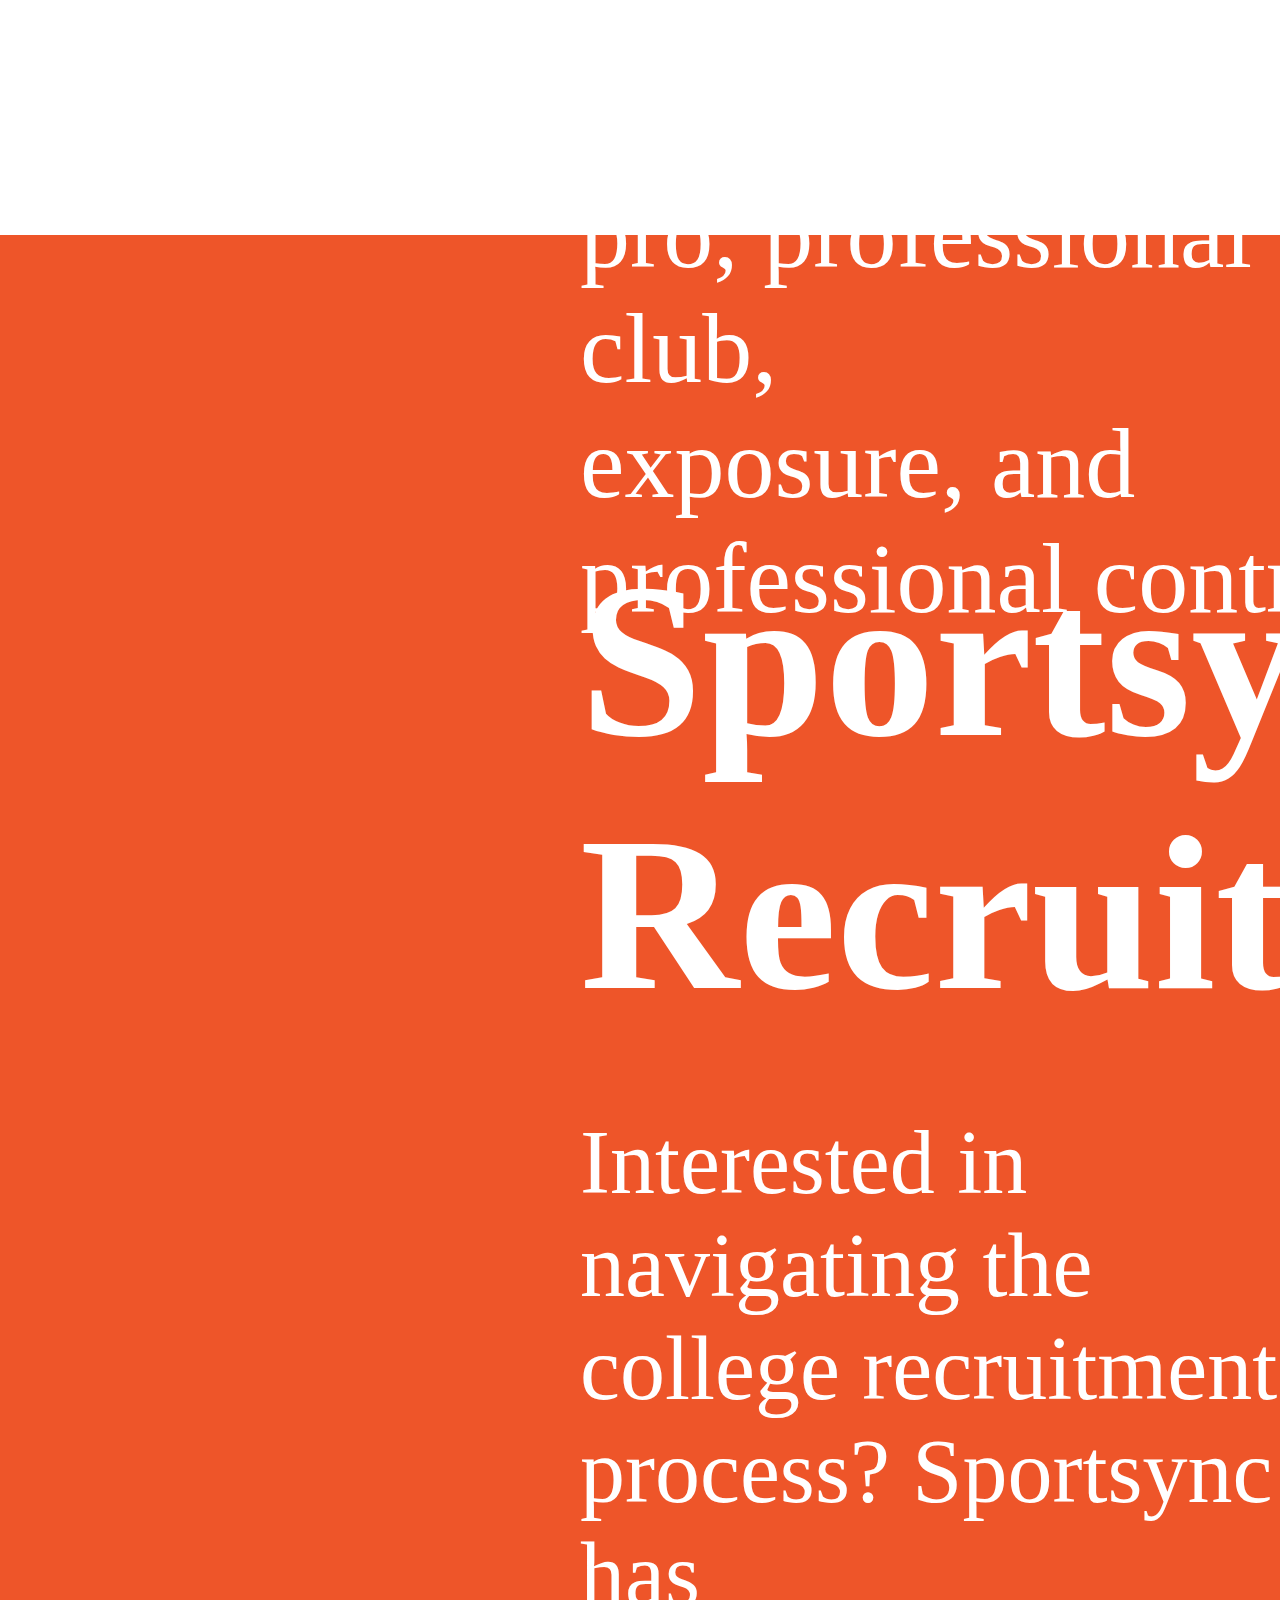
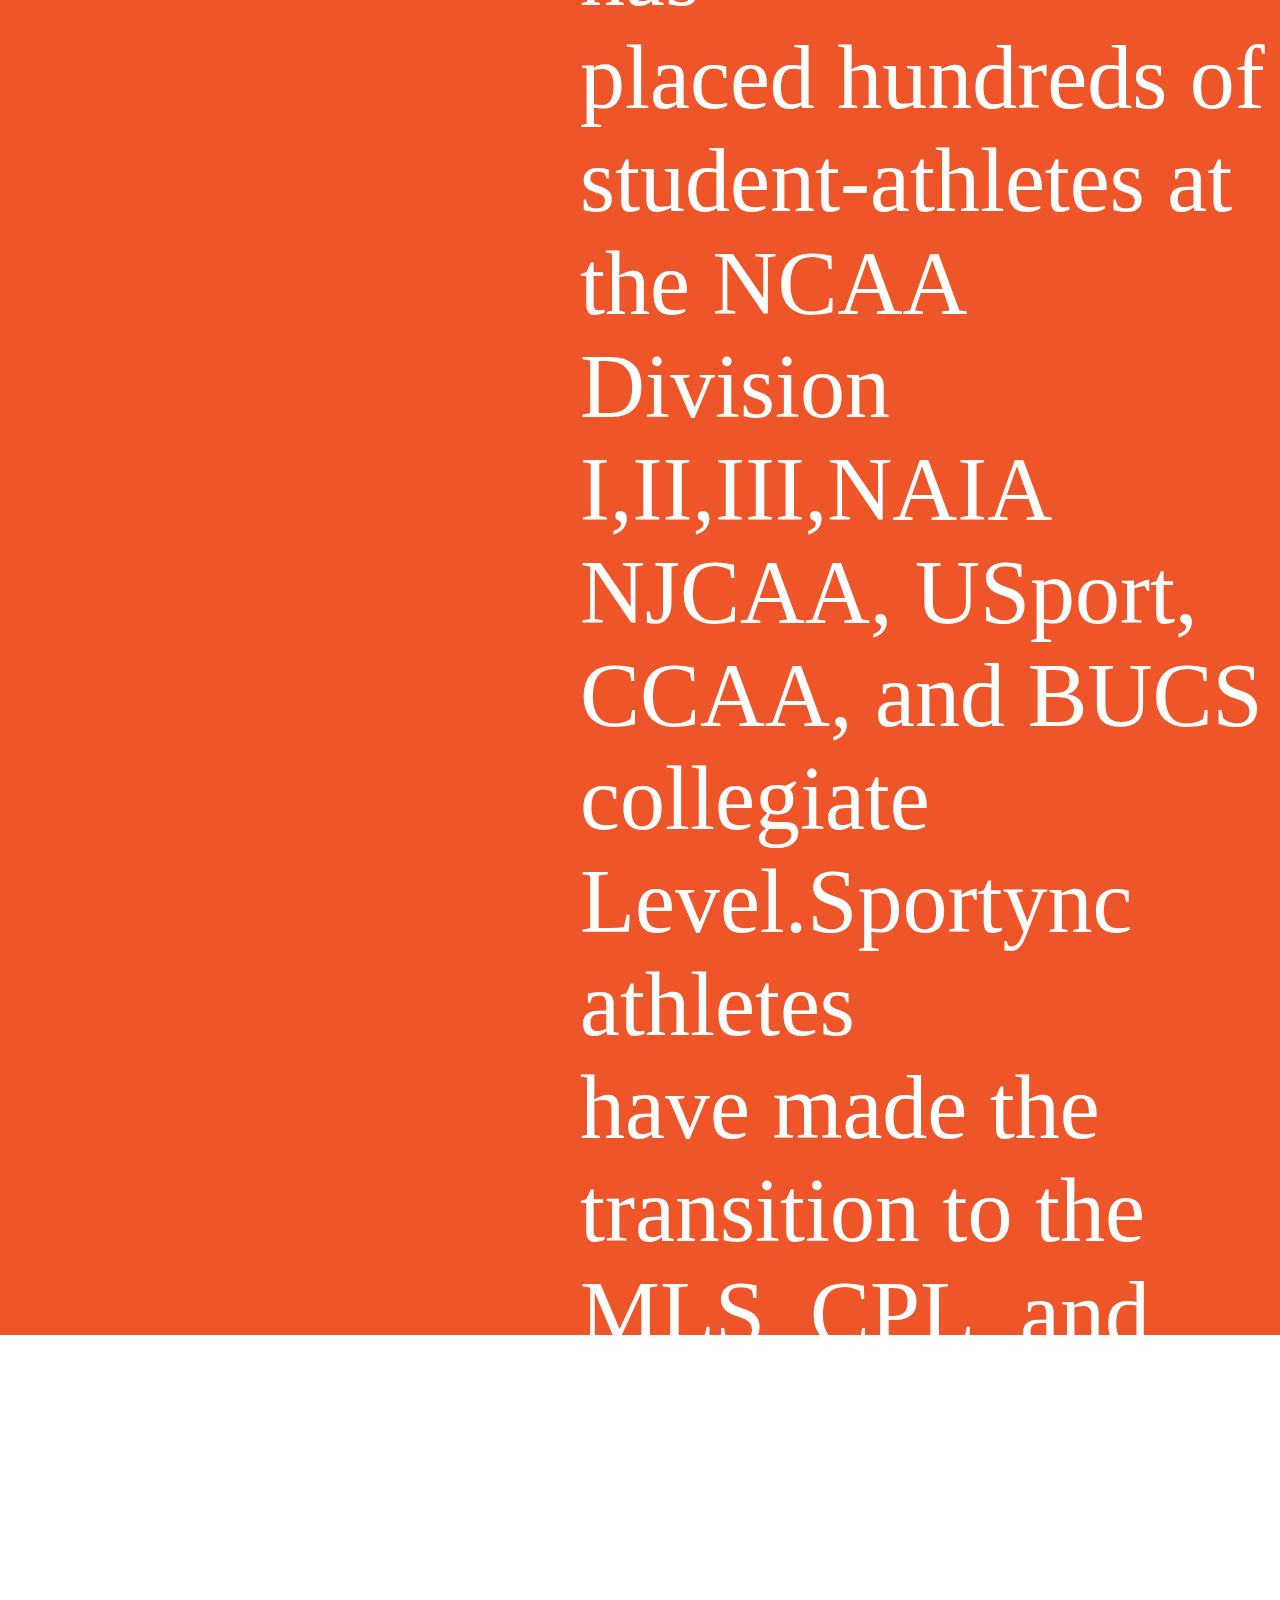
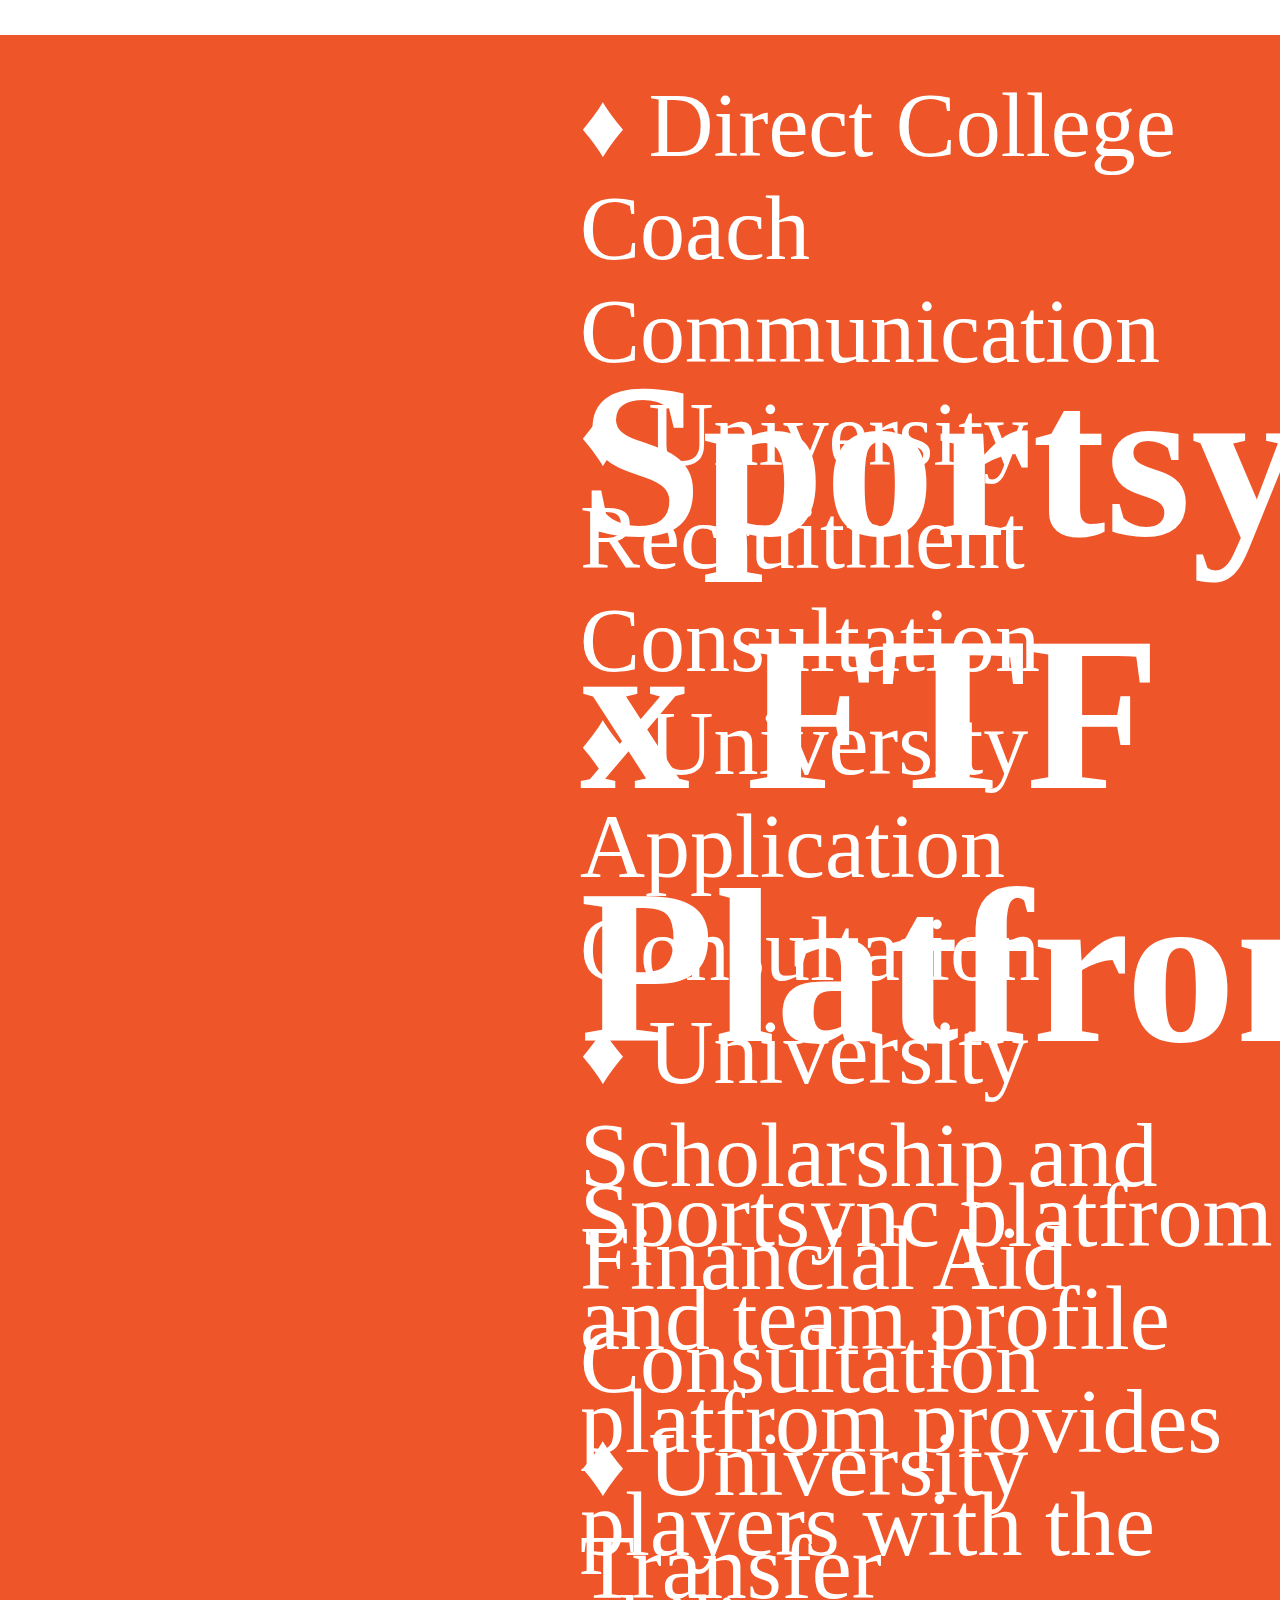
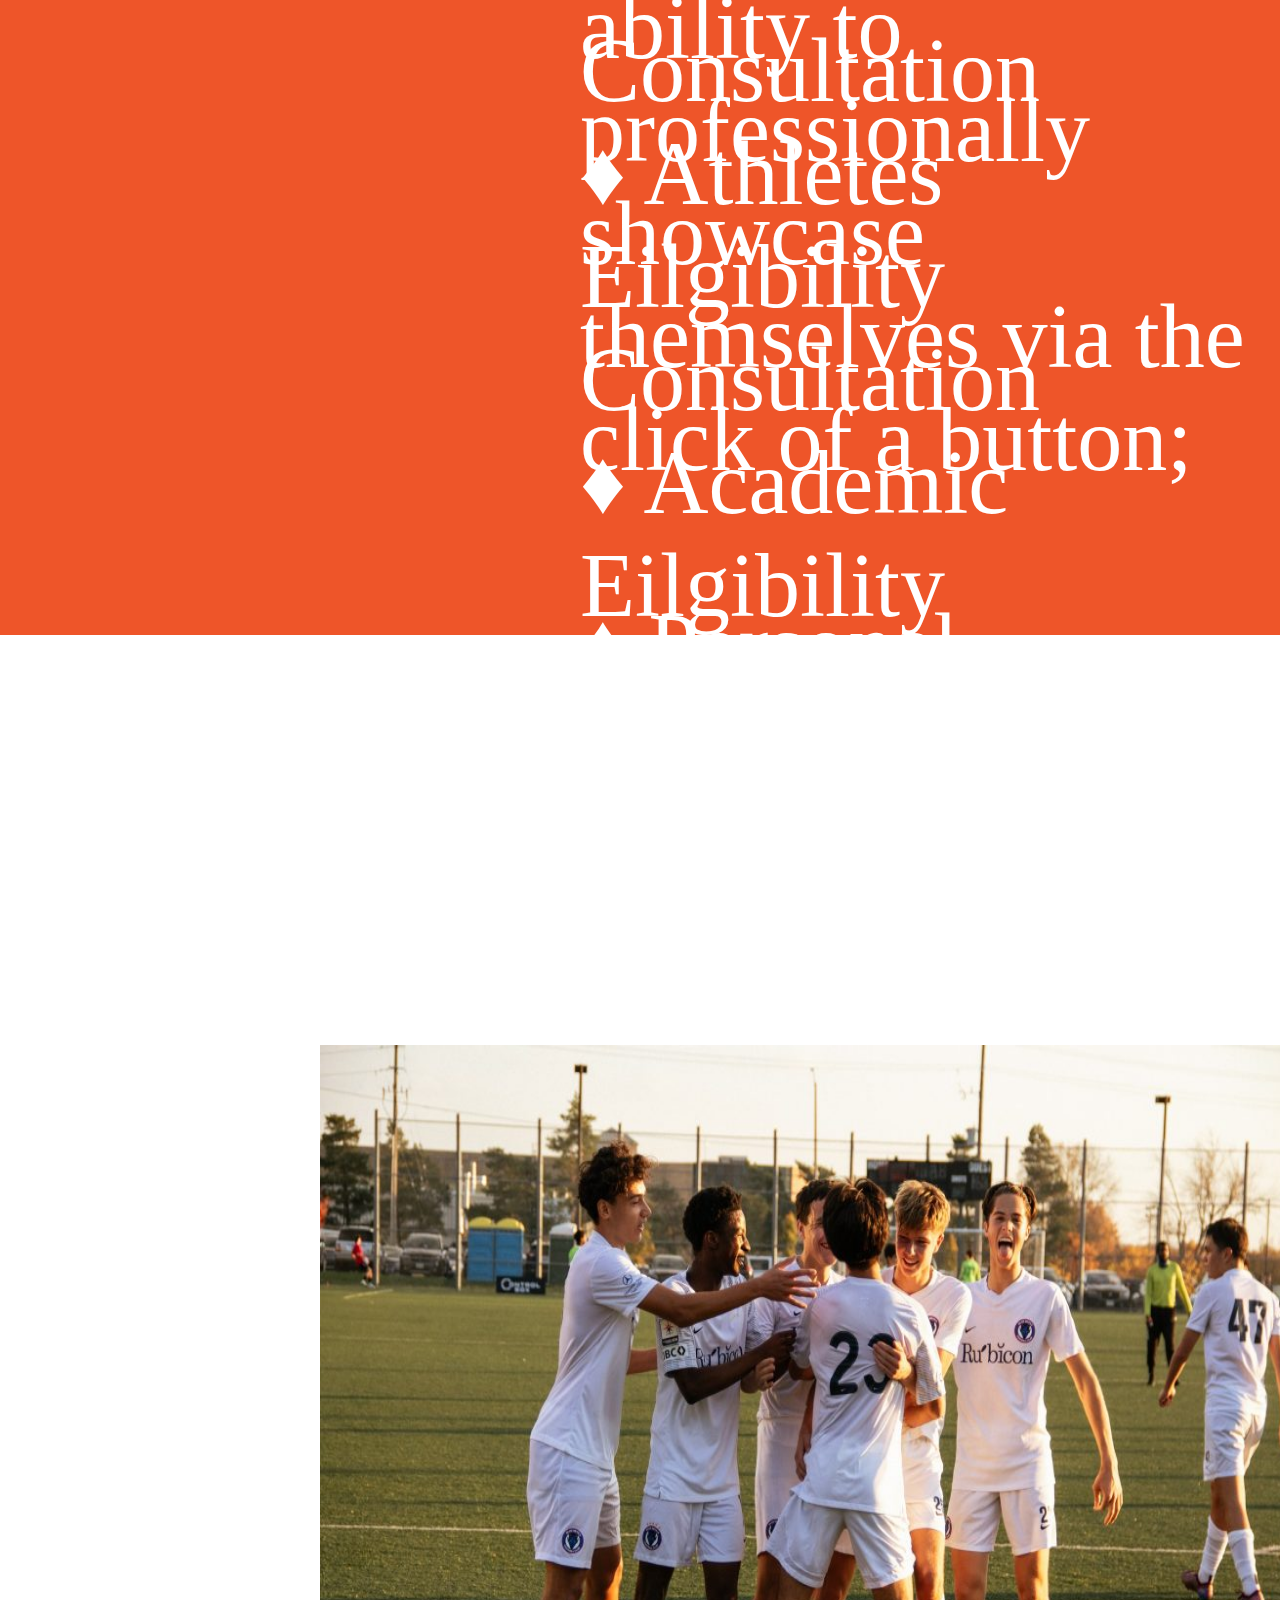
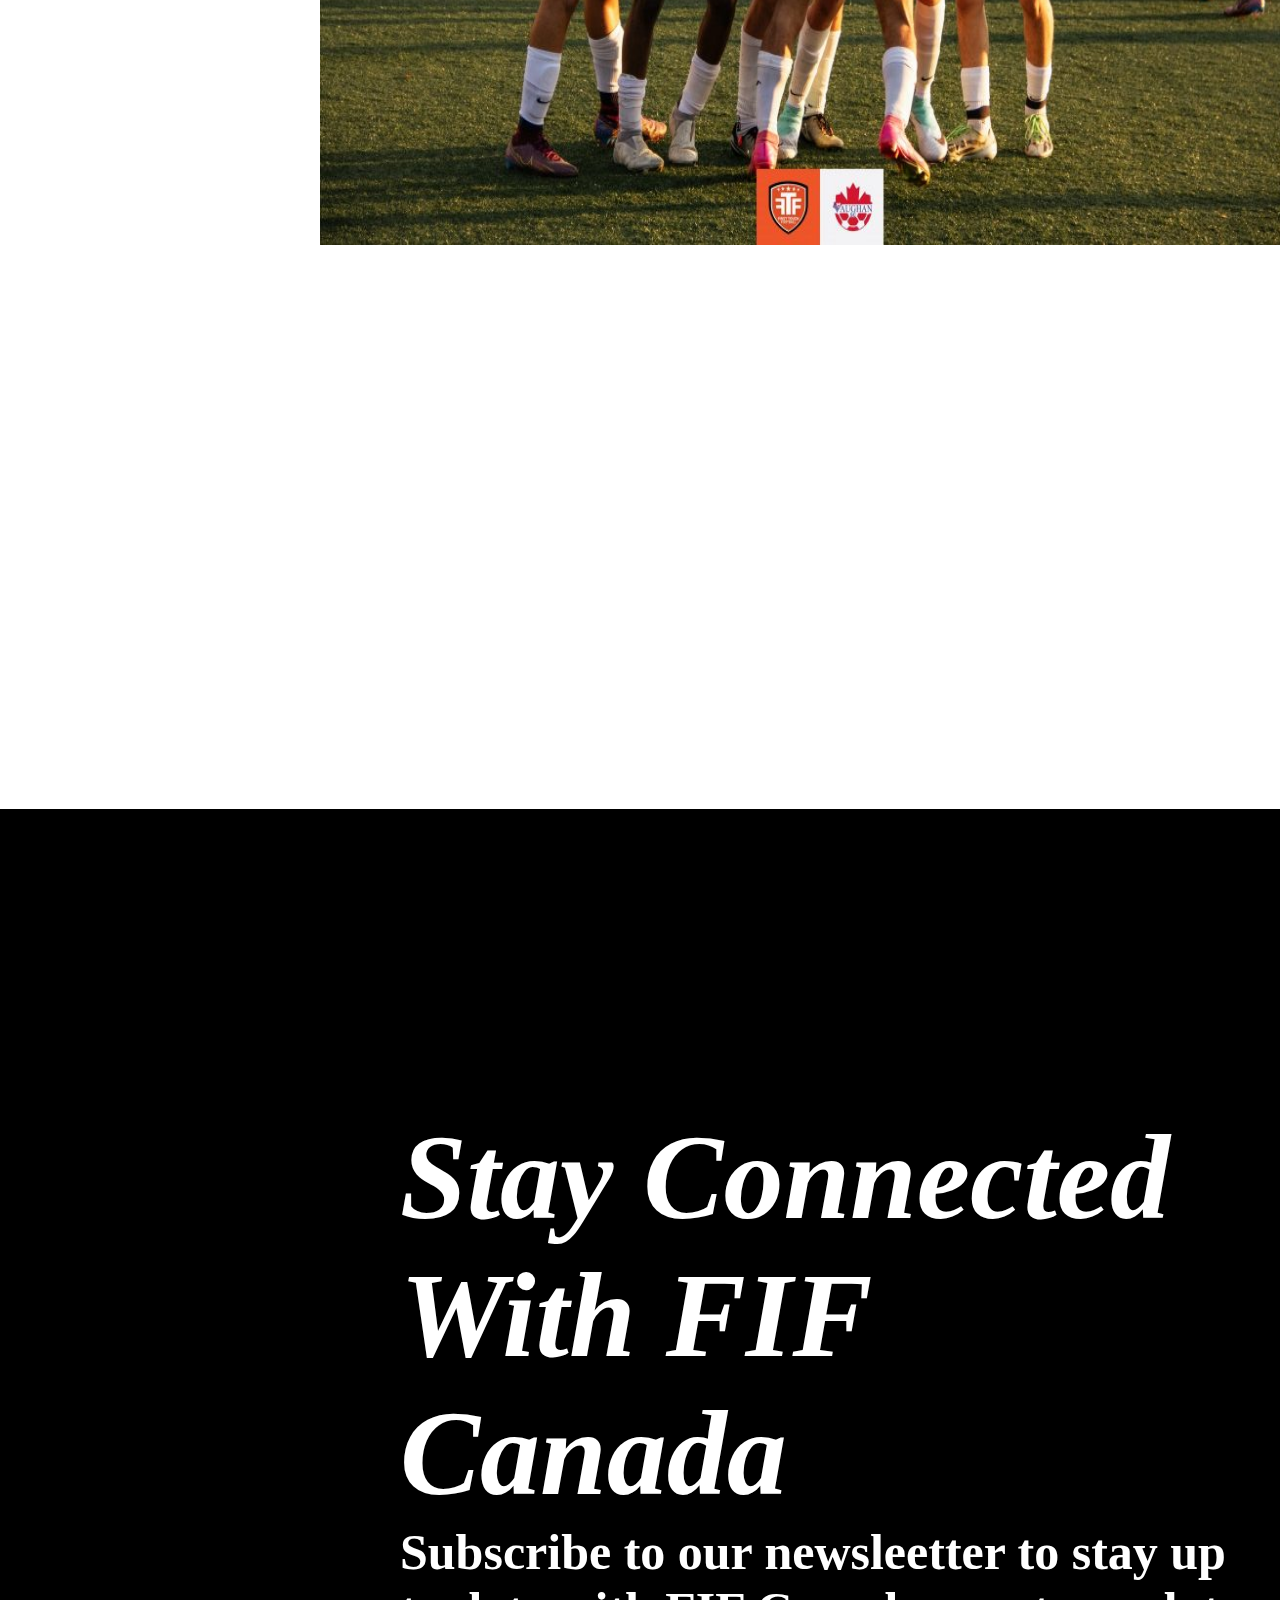
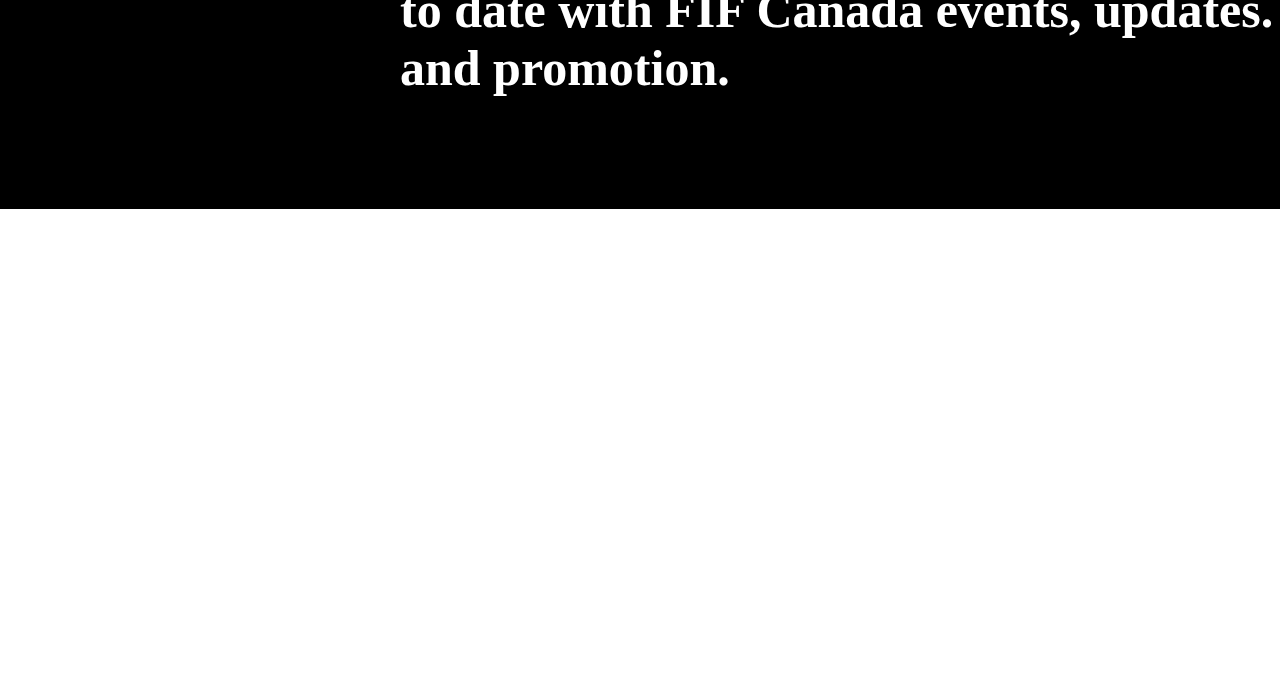
<file: services.html>
<!DOCTYPE html>
<html lang="en">
<head>
    <meta charset="UTF-8">
    <meta name="viewport" content="width=device-width, initial-scale=1.0">
    <title>services</title>
    <link rel="stylesheet" href="style.css">
</head>
<body>
   
    

    <div class="hero">
        <nav>

            <img src="logo1.png" alt="">

            <ul class="navbar">
                <li><a href="index.html">Home</a></li>
                <li><a href="about us .html">About Us</a></li>
                <li><a href="services.html">Service</a></li>
                <li><a href="events.html">Events</a></li>
                <li><a href="highligh videos.html">Highlight Videos</a></li>
                <li><a href="contact .html">Contact Us</a></li>
                
            </ul>
        </nav>


        <!-- ---services1&2---- -->

        <div class="services1">
            <h1>Services</h1>
          
        </div>
        <div class="services2">
            <h3>Highight Videos</h3>

            <p>
                FTF x Sportsync provides video editing services, 
                which can ,<br> help players through the college recruitment
                 process, ,<br>national
                 team exposure, semi-pro, professional club,<br> exposure, 
                 and professional contracts.
            </p>
            <img src="ser1.png" alt="">
            
            <a href="learn more.html"><button>Learn More</button></a>
        </div>

        <!-- -----services3------ -->



        <div class="services3">

            <h3>Sportsync Recruitment</h3>
            <p>
                Interested in navigating the college recruitment process? Sportsync has<br>
                placed hundreds of student-athletes at the NCAA Division I,II,III,NAIA<br>
                NJCAA, USport, CCAA, and BUCS collegiate Level.Sportync athletes<br>
                have made the transition to the MLS, CPL, and other Eurpean clubs.
                <br>
                <br>
                &#9830 Direct College Coach Communication<br> 
                &#9830 University Recruitment Consultation<br> 
                &#9830 University Application Consultation<br> 
                &#9830 University Scholarship and Financial Aid Consultation<br> 
                &#9830 University Transfer Consultation<br> 
                &#9830 Athletes Eilgibility Consultation<br> 
                &#9830 Academic Eilgibility Consultation<br> 
                &#9830 Highight Video Evaluation<br> 
                &#9830 Student Visa Support<br> 
                &#9830 Pastoral Support

            
            </p>

            <img src="ser2.png" alt="">

            <a href="create your sportsync.html"><button>Create your Sportsync x FIF Profile</button></a>

        </div>


        <!-- -------- services4----- -->
        <div class="services4">

            <h3>Sportsync x FTF Platfrom</h3>
            <p>
                Sportsync platfrom and team profile platfrom provides players with the <br>ability to 
                professionally showcase themselves via the click of a button;
                <br>
                <br>
                &#9830 Personal Information<br> 
                &#9830 Athletic Information<br> 
                &#9830 Academic Information & Documents<br> 
                &#9830 Video Editing<br> 
                &#9830 School Search<br> 
                &#9830 Share Resume<br> 
                &#9830 Team Roster<br> 
            </p>

            <img src="ser2.png" alt="">

            <a href="create your sportsync.html"><button>Create your Sportsync x FIF Profile</button></a>

        </div>

        <div class="goods">
            <div class="goods-item">
                <img src="good1.jpg" alt="">
            </div>
            <div class="goods-item">
                <img src="good2.jpg" alt="">
            </div>
            
            <div class="goods-item">
                <img src="good3.jpg" alt="">
            </div>
            
            <div class="goods-item">
                <img src="good4.jpg" alt="">
            </div>
            
            
        </div>

        <footer  class="stay1">
            <h1>Stay Connected With FIF Canada</h1>
            <h3>Subscribe to our newsleetter to stay up to date with FIF Canada
             events, updates. and promotion.</h3>
             
             <input id="form" type="text" placeholder="name">
             <input id="form" type="text" placeholder="Email Address">
             <a href="#"><button id="sub-but">SUBSCRIBE</button></a>
            </footer>
        



        
       

   


</body>
</html>
</file>
<file: style.css>
body{
  width: 100%;
}

*{
    margin: 0;
    padding: 0;
}

.hero nav{
    background-color: rgb(0, 0, 0);
    height: 400px;
    display: flex;
    align-items: center;
    justify-content: space-between;
    padding-top: 40px;
    padding-left: 10px;
    padding-right: 10px;
    /* position: fixed;
    width: 100%;
    top: 0px;
    z-index: 1; */
}

.hero img{
    height: 800px;
    width: 1000px;
    padding-left: 200px;
    padding-bottom: 50px;
}

.hero nav ul li{
    list-style-type: none;
    display: inline-block;
    padding: 10px;
}

.hero nav ul li a{
    color: white;
    text-decoration: none;
    font-weight: bold;
    font-size: 60px;
}

.hero nav ul li a{
    padding-right: 300px;
    
}

.hero nav a:hover{
  color: rgb(80, 41, 238);
  }



  /* --------page1-------- */

  .page1{
    background-color: rgb(237, 237, 237);
    height: 2200px;
  }

  .page1 h1{
    font-size: 230px;
    padding-top: 600px;
    padding-left: 400px;
  }

  .page1 span{
    color: rgba(238, 85, 41, 1);
  }
  
  .page1 h3{
    padding-left: 400px;
    padding-top: 70px;
    font-size: 110px;
    font-style: italic;
  }

  .page1 img{
    height: 1600px;
    position: relative;
    right: -2900px;
    top: -1200px;
    flex-wrap: wrap;

  }

  /* --------page2-------- */

  .page2 h1{
    font-size: 250px;
    text-align: center;
    margin-top: 100px;

  }

  /* --------page3------ */

  

  .page3{
    display: flex;
    background-color:rgba(238, 85, 41, 1);
    width: 85%;
    justify-content: space-between;
    margin-top: 300px;
    margin-left: 350px;
    
  }

  .page3 h3{
    font-size: 120px;
    color: white;
    padding-left: 700px;
    padding-top: 120px;
    text-align: center;
  }

  .page3 p{
    font-size: 70px;
    text-align: center;
    position: relative;
    top: 350px;
    right: 600px;
    color: white;
  }


  .page3 button{
    font-size: 50px;
    font-weight: bold;
    width: 370px;
    height: 150px;
    position: relative;
     right: 2600px;
     top: 1260px;
     border-radius: 30px;
     color:rgba(238, 85, 41, 1);
     border: none;
  }

  .page3 button:hover{
    box-shadow: 5px 5px 10px rgba(0,0,0,0.60);
    transition: 0.5s;
  }

  #page-but2{
    position: relative;
    right: 2100px;
    top: 1080px;

  }
  .page3 button{
    margin-top: 30px;
  }

  /* ---------page4------- */


  .page4{
    background-color: rgb(237, 237, 237);
    height: 1600px;
    margin-top: 350px;
    padding-top: 250px;
  }

  .page4 h1{
    font-size: 200px;
    padding-left: 600px;
    padding-top: 200px;
  

  }
  .page4 p{
    font-size: 80px;
    line-height: 100px;
    width: 40%;
    padding-left: 600px;
    padding-top: 80px;
  }

  .page4 img{
    height: 1500px;
    position: relative;
    right: -2800px;
    top: -1200px;
  }

  #page4-but{
    font-size: 70px;
    height: 150px;
    width: 600px;
    position: relative;
    bottom: 1300px;
    right: 1480px;
    background-color: rgba(238, 85, 41, 1);
    color: white;
    border: none;
    transition: 2s;
  }

  #page4-but:hover{
    background-color: rgb(255, 255, 255);
    color:rgba(238, 85, 41, 1);
    box-shadow: 5px 5px 5px rgba(0, 0, 0, 0.5);
         
  }


  /* ---------page5----- */

  .page5{
    margin-top: 200px;
    height: 1300px;
  }


  .page5 h1{
    font-size: 200px;
    padding-left: 600px;
    padding-top: 200px;

  }
  .page5 p{
    font-size: 80px;
    line-height: 100px;
    width: 40%;
    padding-left: 600px;
    padding-top: 80px;
  }

  .page5 img{
    height: 1500px;
    position: relative;
    right: -2500px;
    top: -1100px;
  }

  #page5-but{
    font-size: 70px;
    height: 150px;
    width: 600px;
    position: relative;
    bottom: 1250px;
    right: 2070px;
    background-color: rgba(238, 85, 41, 1);
    color: white;
    border: none;
    transition: 2s;
  }

  #page5-but:hover{
    background-color: rgb(255, 255, 255);
    color:rgba(238, 85, 41, 1);
    box-shadow: 5px 5px 5px rgba(0, 0, 0, 0.5);
         
  }



  /* ----------page6------- */

  .page6{
    background-color: rgb(237, 237, 237);
    margin-top: 200px;
    height: 1700px;
    margin-top: 500px;

  }

  .page6 h1{
    font-size: 200px;
    padding-left: 600px;
    padding-top: 200px;

  }
  .page6 p{
    font-size: 80px;
    line-height: 100px;
    width: 40%;
    padding-left: 600px;
    padding-top: 80px;
  }

  .page6 img{
    height: 1400px;
    position: relative;
    right: -3000px;
    top: -1200px;
  }

  #page6-but{
    font-size: 70px;
    height: 150px;
    width: 600px;
    position: relative;
    bottom: 1200px;
    right: 1210px;
    background-color: rgba(238, 85, 41, 1);
    color: white;
    border: none;
    transition: 2s;
  }

  #page6-but:hover{
    background-color: rgb(255, 255, 255);
    color:rgba(238, 85, 41, 1);
    box-shadow: 5px 5px 5px rgba(0, 0, 0, 0.5);
         
  }

  /* ---------page7------- */

  .page7{
    height: 1800px;
    margin-top: 160px;

  }

  .page7 h1{
    font-size: 200px;
    padding-left: 600px;
    padding-top: 200px;

  }
  .page7 p{
    font-size: 80px;
    line-height: 100px;
    width: 40%;
    padding-left: 600px;
    padding-top: 80px;
  }

  .page7 img{
    height: 2200px;
    position: relative;
    right: -2500px;
    top: -1100px;
  }

  .page7-icon ul{
    position: relative;
    top: 50%;
    left: 50%;
    transform: translate(-50%,-50%);
    display: flex;
  }
  
  .pagr7-icon ul li{
    list-style: none;
  }
  
  .page7-icon ul li a{
    position: relative;
    width: 100px;
    height: 100px;
    display: block;
    text-align: center;
    margin: 0 30px;
    border-radius: 50%;
    padding: 25px;
    box-sizing: border-box;
    text-decoration: none;
    box-shadow: 0 10px 15px rgba(238, 85, 41, 1);
    transition: 5s;
    list-style-type: none;
  }
  
  
  .page7-icon{
    position: absolute;
    left: 300px;
    
    
  }
  
  .page7-icon li a{
    top: -700px;
    left: 300px;
   
  }

  .page7-icon ul li{
    list-style-type: none;
  }


  .page7-logos{
    height: 1900px;
    position: absolute;
    left: 650px;
    top: 12400px;
  }

  .page7-logos h3{
    font-size: 60px;
    text-align: center;
    padding-top: 50px;
    background-color: rgba(238, 85, 41, 1);
    color: white;
    width:1000px;
    height: 100px;
    margin-left: 1400px;
    margin-top: -900px;
  }




/* -----about us----- */


.about h1{
  font-size: 150px;
  text-align: center;
  margin-top: 300px;
  color: rgba(238, 85, 41, 1);
}



.about h3{
  color: rgba(238, 85, 41, 1);
  font-size: 190px;
  margin-left: 580px;
  padding-top: 300px;
}

.about p{
  font-size: 70px;
  width: 3600px;
 margin-left: 580px;
  padding-top: 50px;

}

.about h3, p{
  padding-top: 250px;
}
.about img{
  height: 1000px;
  position: relative;
  left: 700px;
  top: 200px;
}


/* ----service----- */
  
.services1 h1{
  font-size: 170px;
  text-align: center;
  margin-top: 300px;
  color: rgba(238, 85, 41, 1);
}
/* --------service2------- */

.services2{
  background-color: rgba(238, 85, 41, 1);
  height: 1700px;
  margin-top: 300px;
}

.services2 h3{
  color: rgb(255, 255, 255);
  font-size: 220px;
  margin-left: 580px;
  padding-top: 300px;
}

.services2 p{
  color: white;
  font-size: 100px;
  margin-left: 580px;
  padding-top: 70px;

}

.services2 img{
  height: 1669px;
  width: 2523px;
  position: relative;
  left: 2300px;
  bottom: 1100px;
}

.services2 button{
  font-size: 70px;
  height: 150px;
  width: 560px;
  background-color: white;
  color: rgba(238, 85, 41, 1);
  border: none;
  position: absolute;
  bottom: -290px;
  left: 580px;
}

.services2 button:hover{
  transform: scale(1.1);
  box-shadow: 5px 5px 10px rgba(0, 0, 0, 0.5);
  border-radius:70px;
  transition: 0.5s;
}

/* -------services3-------- */

.services3{
  background-color: rgba(238, 85, 41, 1);
  height: 2700px;
  margin-top: 500px;
}

.services3 h3{
  color: rgb(255, 255, 255);
  font-size: 220px;
  margin-left: 580px;
  padding-top: 300px;
}

.services3 p{
  color: white;
  font-size: 90px;
  margin-left: 580px;
  padding-top: 70px;

}

.services3 img{
  height: 1700px;
  width: 2823px;
  position: relative;
  left: 2000px;
  bottom: 1800px;
}

.services3 button{
  font-size: 60px;
  height: 150px;
  width: 1300px;
  position: relative;
  bottom: 1500px;
  right: 2440px;
  border: none;
  color:  rgba(238, 85, 41, 1);;

}

.services3 button:hover{
  transform: scale(1.1);
  box-shadow: 5px 5px 10px rgba(0, 0, 0, 0.5);
  border-radius:70px;
  transition: 0.5s;
}

/* ------services4------- */
.services4{
  background-color: rgba(238, 85, 41, 1);
  height: 2200px;
  margin-top: 300px;
}

.services4 h3{
  color: rgb(255, 255, 255);
  font-size: 220px;
  margin-left: 580px;
  padding-top: 300px;
}

.services4 p{
  color: white;
  font-size: 90px;
  margin-left: 580px;
  padding-top: 70px;

}

.services4 img{
  height: 1969px;
  width: 2823px;
  position: relative;
  left: 2000px;
  bottom: 1700px;
}

/* ----goods------ */

.goods{
  display: flex;
  
}

.goods-item{
  width: 1000px;
  padding: 10px;
  margin-top: 400px;
  padding-left: 120px;
  
}



.services4 button{
  font-size: 60px;
  height: 150px;
  width: 1300px;
  position: relative;
  bottom: 1800px;
  right: 2440px;
  border: none;
  color:  rgba(238, 85, 41, 1);;

}

.services4 button:hover{
  transform: scale(1.1);
  box-shadow: 5px 5px 10px rgba(0, 0, 0, 0.5);
  border-radius:70px;
  transition: 0.5s;
}

.stay1{
  background-color: rgb(0, 0, 0);
    height: 1000px;
    color: white;
    margin-top: 50px;
    
}

.stay1 h1{
  padding-left: 400px;
    padding-top: 300px;
    font-style: italic;
    margin-top: 500px;
    font-size: 120px;
}

.stay1 h3{
  font-size: 50px;
  padding-left: 400px;
}

#form{
  height: 120px;
  width: 800px;
  font-size: 40px;
  position: relative;
  left: 3000px;
  bottom: 250px;
  padding-left: 40px;
  border: none;
  margin: 20px;
  outline: none;
}

#sub-but{
  height: 120px;
  width: 800px;
  font-size: 60px;
  position: relative;
  color: rgba(238, 85, 41, 1);
  font-weight: bold;
  left: 1700px;
  border: none;
  padding-top: 20px;
 
}


 /* ------page8------- */
  .stay2{
    background-color: rgb(0, 0, 0);
      height: 1000px;
      color: white;
      margin-top: 1800px;
  }
  
  .stay2 h1{
    padding-left: 400px;
      padding-top: 300px;
      font-style: italic;
      margin-top: 500px;
      font-size: 120px;
  }
  
  .stay2 h3{
    font-size: 50px;
    padding-left: 400px;
  }
  
  #form{
    height: 120px;
    width: 800px;
    font-size: 40px;
    position: relative;
    left: 3000px;
    bottom: 250px;
    padding-left: 40px;
    border: none;
    margin: 20px;
    outline: none;
  }
  
  #sub-but{
    height: 120px;
    width: 800px;
    font-size: 60px;
    position: relative;
    color: rgba(238, 85, 41, 1);
    font-weight: bold;
    left: 1700px;
    border: none;
    padding-top: 20px;
   
  }
</file>
<file: contact-style.css>
*{
  margin: 0;
  padding: 0;
}

body{
width: 100%;
}

nav{
  background-color: black;
  height: 400px;
  display: flex;
  align-items: center;
  justify-content: space-between;
  padding-top: 40px;
  padding-left: 10px;
  padding-right: 10px;
}

.hero img{
  height: 800px;
  width: 1000px;
  padding-left: 200px;
  padding-bottom: 50px;
}

nav ul li{
  list-style-type: none;
  display: inline-block;
  padding: 10px;
}

nav ul li a{
  color: white;
  text-decoration: none;
  font-weight: bold;
  font-size: 60px;
}

nav ul li a{
  padding-right: 300px;
  
}

nav a:hover{
  color: rgba(238, 85, 41, 1);
}




/* ......contact....... */

.contact-text img{
  height: 70vh;
}

.contact-text h1{
  font-size: 300px;
  text-align: center;
   margin-top: -1300px;
  color: rgb(0, 0, 0);
}
.contact-text p{
  font-size: 90px;
  text-align: center;
  color: rgba(238, 85, 41, 1);

 
}


/* ...... contact us 1...... */


.min-contact{
  margin-top: 900px;
}

.icon{
  font-size: 200px;
  position: absolute;
  top: 2200px;
  left: 750px;
  color: rgb(255, 255, 255);
 
}

.box1{
  background-color: rgb(63, 63, 63);
  width: 700px;
  height: 600px;
  position: relative;
  margin-top: 800px;
  margin-left: 500px;
  border-radius: 20px;
}

.phone-text h6{
  font-size: 100px;
  font-weight: bold;

}

.phone-text h5{
  font-size: 70px;
  margin-left: -100px;
  
}

/* ...... contact us 2...... */

.what-contact{
  margin-left: -400px;
}

.what-box{
  background-color: rgb(63, 63, 63);
  width: 700px;
  height: 600px;
  position: relative;
  margin-left: 1700px;
  border-radius: 20px;
  margin-top: -600px;

}

.what-icon{
  font-size: 200px;
  color: white;
  padding-left: 270px;
  padding-top: 90px;
}

.what-nuber h6{
  font-size: 100px;
  font-weight: bold;
  padding-left: 140px;

  color: white;
}

.what-nuber h5{
  font-size: 70px;
  color: white;
  padding-left: 110px;
}

/* ...... contact us 3...... */

.email-box{
  background-color: rgb(63, 63, 63);
  width: 700px;
  height: 600px;
  margin-top: 200px;
  margin-left: 500px;
  border-radius: 20px;

}

.email-icon{
  font-size: 200px;
  color: rgb(255, 255, 255);
  position: absolute;
  left: 750px;
  margin-top: -550px;
  
}

.email-text h6{
  font-size: 100px;
  font-weight: bold;
  padding-left: 140px;
  color: white;

}
.email-text h5{
  font-size: 70px;
  color: white; 
  padding-left: 10px;

}
.email-text{
  position: relative;
  bottom: 270px;
  margin-left: 570px;
}

.con-email{
  margin-top: -100px;
}

/* <!-- .......contact us 4...... --> */

.address-box{
  background-color: rgb(63, 63, 63);
  width: 700px;
  height: 600px;
  border-radius: 20px;
  margin-left: 1300px;
  margin-top: -800px;

} 


 .address-icon{
  font-size: 200px;
  position: absolute;
  left: 1550px;
  margin-top: -520px;
  color: white;
  
  
}  

 .address-text h6{
  font-size: 100px;
  font-weight: bold;
  padding-left: 50px;
  color: white;

} 

.address-text h5{
  font-size: 70px;
  color: white;
  
} 


.address-text{
  position: absolute;
  left: 1420px;
  margin-top: -270px;
}

/* ........google-map......... */

.google-map iframe{
  width: 1500px;
  height: 500px;
  margin-left: 500px;
  margin-top: 100px;
}

/* .......Touch........... */

.touch h1{
  float: right;
  color: rgba(238, 85, 41, 1);
  font-size: 150px;
  margin-top: -1800px;
  margin-right: 1200px;
 
}

.touch h2{
  font-size: 70px;
  text-align: center;
  margin-left: 1750px;
 position: relative;
 bottom: 1600px;
}

.touch-text{
  margin-top: -1500px;
  margin-left: 2800px;
}


.touch-text input{
 flex-direction: column;
 display: flex;
 margin: 100px;
 
 
}

#name-tex{
  width: 1000px;
  height: 100px;
  font-size: 30px;
  /* border: none; */
  padding-left: 50px;
  border-radius: 20px;
}

#Mass-text{
  width: 1000px;
  height: 300px;
  font-size: 30px;
  padding-left: 50px;
  border-radius: 20px;
}

#send-but{
  height: 120px;
  width: 500px;
  background: rgba(238, 85, 41, 1);
  color: white;
  font-size: 50px;
  font-weight: bold;
  border: none;
  border-radius: 70px;
  margin-left: 400px;
}


.stay2{
  background-color: rgb(0, 0, 0);
    height: 1000px;
    color: white;
    margin-top: 200px;
}

.stay2 h1{
  padding-left: 400px;
    padding-top: 300px;
    font-style: italic;
    /* margin-top: 00px; */
    font-size: 120px;
}

.stay2 h3{
  font-size: 50px;
  padding-left: 400px;
}

#form{
  height: 120px;
  width: 800px;
  font-size: 40px;
  position: relative;
  left: 3000px;
  bottom: 250px;
  padding-left: 40px;
  border: none;
  margin: 20px;
  outline: none;
}

#sub-but{
  height: 120px;
  width: 800px;
  font-size: 60px;
  position: relative;
  color: rgba(238, 85, 41, 1);
  font-weight: bold;
  left: 1700px;
  border: none;
  padding-top: 20px;
 
}
</file>
<file: create style.css>
*{
    margin: 0;
    padding: 0;
}

header{
    background-color: rgb(235, 232, 232);
    height: 400px;
}

.create-logo img{
    height: 700px;
    margin-top: -130px;
}

.create-but button{
    height: 150px;
    width: 400px;
    margin: 30px;
    font-size: 50px;
    position: relative;
    left: 3900px;
    top: -500px;
    border: none;
    background-color: rgb(17, 16, 16);
    color: white;
}

#box-create{
    background-color: rgb(46, 46, 46);

}

.create-text{
    background-color: black;
    height: 1500px;
}

.create-text h1{
    color: white;
    font-size: 120px;
    padding-left: 2700px;
    padding-top: 400px;
}

.create-text button{
    height: 150px;
    width: 500px;
    margin: 30px;
    font-size: 50px;
    position: relative;
    left: 2700px;
    top: 100px;
    background-color:  rgba(238, 85, 41, 1);
    color: white;

}

.create-aww svg{
    margin-top: -850px;
}

.big-big img{
    height: 2000px;
    margin-top: -1700px;
}


.stay2{
    background-color: rgb(0, 0, 0);
      height: 1000px;
      color: white;
      margin-top: 200px;
  }
  
  .stay2 h1{
    padding-left: 400px;
      padding-top: 300px;
      font-style: italic;
      /* margin-top: 00px; */
      font-size: 120px;
  }
  
  .stay2 h3{
    font-size: 50px;
    padding-left: 400px;
  }
  
  #form{
    height: 120px;
    width: 800px;
    font-size: 40px;
    position: relative;
    left: 3000px;
    bottom: 250px;
    padding-left: 40px;
    border: none;
    margin: 20px;
    outline: none;
  }
  
  #sub-but{
    height: 120px;
    width: 800px;
    font-size: 60px;
    position: relative;
    color: rgba(238, 85, 41, 1);
    font-weight: bold;
    left: 1700px;
    border: none;
    padding-top: 20px;
   
  }
</file>
<file: mystyle.css>
body{
    width: 100%;
  }
  
  *{
      margin: 0;
      padding: 0;
  }
  
  .hero nav{
      background-color: rgb(0, 0, 0);
      height: 400px;
      display: flex;
      align-items: center;
      justify-content: space-between;
      padding-top: 40px;
      padding-left: 10px;
      padding-right: 10px;
  }
  
  .hero img{
      height: 800px;
      width: 1000px;
      padding-left: 200px;
      padding-bottom: 50px;
  }
  
  .hero nav ul li{
      list-style-type: none;
      display: inline-block;
      padding: 10px;
  }
  
  .hero nav ul li a{
      color:white;
      text-decoration: none;
      font-weight: bold;
      font-size: 60px;
  }
  
  .hero nav ul li a{
      padding-right: 300px;
      
  }
  
  .hero nav a:hover{
    color: rgba(238, 85, 41, 1);
    }
  
  body{
    width: 100%;
  }
  *{
      margin: 0;
      padding: 0;
  }
  
  nav{
      background-color: black;
      height: 400px;
      display: flex;
      align-items: center;
      justify-content: space-between;
      padding-top: 40px;
      padding-left: 10px;
      padding-right: 10px;
  }
  
  .hero img{
      height: 800px;
      width: 1000px;
      padding-left: 200px;
      padding-bottom: 50px;
  }
  
  nav ul li{
      list-style-type: none;
      display: inline-block;
      padding: 10px;
  }
  
  nav ul li a{
      color: rgba(238, 85, 41, 1);
      text-decoration: none;
      font-weight: bold;
      font-size: 60px;
  }
  
  nav ul li a{
      padding-right: 300px;
      
  }
  
  nav a:hover{
      color: white;
    }


    .events1 h1{
        font-size: 150px;
        text-align: center;
        margin-top: 200px;
        color: rgba(238, 85, 41, 1);
      }
      
      .events1 h3{
        font-size: 70px;
        text-align: center;
        margin-top: 200px;
        color: rgba(238, 85, 41, 1);
      }
      
      
      /* -------events2------- */
      
      .events2{
        background-color:  rgba(238, 85, 41, 1);
        width: 83%;
        height:1500px;
        margin-left: 240px;
        margin-top: 200px;
       
      }
      
      .events2-image{
        display: flex;
        flex-direction: row;
        gap: 2000px;
       
      
      }
      
      .events2 h1,h2,p{
        text-align: center;
        position: relative;
        bottom: 1400px;
        left: 250px;
      
      
      }
      
      .events2-image{
        height: 1500px;
        width: 300px;
      
      }
      .events2 h1{
        font-size: 130px;
        font-weight: bold;
        color: white;
        
      }
      
      .events2 h2{
        font-size: 70px;
        color: white;
      }
      .events2 p{
        font-size: 50px;
        padding-top: 100px;
        color: white;
      }

      #events-but1{
        font-size: 50px;
        position: relative;
        bottom: 1300px;
        left: 1700px;
        width: 370px;
        height: 150px;
        border-radius: 30px;
        border: none;
        color: rgba(238, 85, 41, 1);
        font-weight: bold;
        
      }
      
      #events-but2{
        font-size: 50px;
        position: relative;
        bottom: 1300px;
        left: 1950px;
        width: 370px;
        height: 150px;
        border-radius: 30px;
        border: none;
        color: rgba(238, 85, 41, 1);
        font-weight: bold;
      }


      /* ------events3-------- */

      .events3{
        background-color:  rgb(0, 0, 0);
        width: 83%;
        height:1500px;
        margin-left: 240px;
        margin-top: 50px;
       
      }
      
      .events3-image{
        display: flex;
        flex-direction: row;
        gap: 2000px;
       
      
      }
      
      .events3 h1,h2,p{
        text-align: center;
        position: relative;
        bottom: 1400px;
        left: 250px;
      
      
      }
      
      .events3-image{
        height: 1500px;
        width: 300px;
      
      }
      .events3 h1{
        font-size: 150px;
        font-weight: bold;
        color: white;
      }
      
      .events3 h2{
        font-size: 90px;
        color: white;
        padding-top: 50px;
      }
      .events3 p{
        font-size: 100px;
        padding-top: 50px;
        color: white;
      }

      #events-but3{
        font-size: 50px;
        position: relative;
        bottom: 1100px;
        left: 1700px;
        width: 370px;
        height: 150px;
        border-radius: 30px;
        border: none;
        color: rgba(238, 85, 41, 1);
        font-weight: bold;
        
      }
      
      #events-but4{
        font-size: 50px;
        position: relative;
        bottom: 1100px;
        left: 1950px;
        width: 370px;
        height: 150px;
        border-radius: 30px;
        border: none;
        color: rgba(238, 85, 41, 1);
        font-weight: bold;
      }

      .events3 span{
        font-size: 60px;
      }

      /* --------events4------- */
      .events4 h1{
        font-size: 100px;
        text-align: center;
        margin-top: 100px;
        color: rgba(238, 85, 41, 1);
      }

      /* ------events5---------- */
      .events5{
        background-color:  rgba(238, 85, 41, 1);
        width: 85%;
        height:1300px;
        margin-left: 240px;
        margin-top: 50px;
       
      }

      .events5-image{
        display: flex;
        flex-direction: row;
        gap: 2330px;
      }

       
      .events5 h1,h2,p{
        text-align: center;
        position: relative;
        left: 250px;
      
      
      }
      
      .events5-image{
        height: 1300px;
        width: 500px;
      
      }

       
    .events5 h1{
      font-size: 130px;
      font-weight: bold;
      color:  rgba(238, 85, 41, 1);
    }
    
    .events5 h2{
      font-size: 60px;
      color: white;
      padding-top: 50px;
    }
    .events5 p{
      font-size: 80px;
      padding-top: 100px;
      color: white;
    }

    #events-but5{
      font-size: 50px;
      position: relative;
      bottom: 1100px;
      left: 1700px;
      width: 370px;
      height: 150px;
      border-radius: 30px;
      border: none;
      color: rgba(238, 85, 41, 1);
      font-weight: bold;
      
    }

    #events-but5:hover{
      box-shadow: 5px 5px 30px rgba(0, 0, 0, 0.45);
      transition: 0.15s;
      
    }
    
    #events-but6{
      font-size: 50px;
      position: relative;
      bottom: 1100px;
      left: 1950px;
      width: 370px;
      height: 150px;
      border-radius: 30px;
      border: none;
      color: rgba(238, 85, 41, 1);
      font-weight: bold;
      
    }

    #events-but6:hover{
      box-shadow: 5px 5px 30px rgba(0, 0, 0, 0.45);
      transition: 0.15s;
      
    }

    .events5 span{
      font-size: 70px;
    }

    .low-image{
      width: 100%;
      /* margin-left: 240px; */
      /* background-color:  rgba(238, 85, 41, 1); */
    }

    .low-image svg{
      background-color:  rgba(238, 85, 41, 1);
    }

    .stay2{
      background-color: rgb(0, 0, 0);
        height: 1000px;
        color: white;
        margin-top: 100px;
    }
    
    .stay2 h1{
      padding-left: 400px;
        padding-top: 300px;
        font-style: italic;
        /* margin-top: 00px; */
        font-size: 120px;
    }
    
    .stay2 h3{
      font-size: 50px;
      padding-left: 400px;
    }
    
    #form{
      height: 120px;
      width: 800px;
      font-size: 40px;
      position: relative;
      left: 3000px;
      bottom: 250px;
      padding-left: 40px;
      border: none;
      margin: 20px;
      outline: none;
    }
    
    #sub-but{
      height: 120px;
      width: 800px;
      font-size: 60px;
      position: relative;
      color: rgba(238, 85, 41, 1);
      font-weight: bold;
      left: 1700px;
      border: none;
      padding-top: 20px;
     
    }
</file>
<file: mylearn style.css>
*{
    margin: 0;
    padding: 0;
}

nav{
    background-color: black;
    height: 400px;
    display: flex;
    align-items: center;
    justify-content: space-between;
    padding-top: 40px;
    padding-left: 10px;
    padding-right: 10px;
}

.hero img{
    height: 800px;
    width: 1000px;
    padding-left: 200px;
    padding-bottom: 50px;
}

nav ul li{
    list-style-type: none;
    display: inline-block;
    padding: 10px;
}

nav ul li a{
   color: white;
    text-decoration: none;
    font-weight: bold;
    font-size: 60px;
}

nav ul li a{
    padding-right: 300px;
    
}

nav a:hover{
  color: rgba(238, 85, 41, 1);
  }

  .Learnmore-image{
    display: flex;
    gap: 20px;
    background-color:rgba(238, 85, 41, 1);
    
    
  }

  .Learnmore-iteme{
    margin-top: 100px;
    width: 300px;
    margin-left: 470px;
    
    
  }


  .Learnmore-text{
    font-size: 90px;
    text-align: center;
    margin-top: 200px;
    color: rgba(238, 85, 41, 1);
  }

  .Learnmore-pics img{
    height: 1200px;
    margin: 50px;
    position: relative;
    left: 600px;
    top: 300px;
  }

  .Learnmore-iteme:hover{
    transform: scale(1.1);
    box-shadow: 5px 5px 10px  rgba(0, 0, 0, 0.30);
   
    
  }

  .Learnmore-showdown{
    margin-top: 600px;
    margin-left: 470px;
  }

  .Learnmore-showdown h2{
    font-size: 50px;
    line-height: 80px;
  }
  .Learnmore-showdown span{
    font-size: 40px;

  }

  .Learnmore-showdown h3{
    font-size: 65px;
    margin-top: 50px;
  }
  

  .stay-ftf{
    background-color: rgb(0, 0, 0);
    height: 1000px;
    color: white;
    margin-top: 200px;
  }

  .stay-ftf h1{
    padding-left: 400px;
      padding-top: 300px;
      font-style: italic;
      /* margin-top: 00px; */
      font-size: 120px;
  }

  .stay-ftf h3{
    font-size: 50px;
    padding-left: 400px;
  }


  #form{
    height: 120px;
    width: 800px;
    font-size: 40px;
    position: relative;
    left: 3000px;
    bottom: 250px;
    padding-left: 40px;
    border: none;
    margin: 20px;
    outline: none;
  }
  
  #sub-but{
    height: 120px;
    width: 800px;
    font-size: 60px;
    position: relative;
    color: rgba(238, 85, 41, 1);
    font-weight: bold;
    left: 1700px;
    border: none;
    padding-top: 20px;
   
  }
</file>
<file: register style.css>
*{
    margin: 0;
    padding: 0;
}

body{
  width: 100%;
}

nav{
    background-color: black;
    height: 400px;
    display: flex;
    align-items: center;
    justify-content: space-between;
    padding-top: 40px;
    padding-left: 10px;
    padding-right: 10px;
}

.hero img{
    height: 800px;
    width: 1000px;
    padding-left: 200px;
    padding-bottom: 50px;
}

nav ul li{
    list-style-type: none;
    display: inline-block;
    padding: 10px;
}

nav ul li a{
    color: white;
    text-decoration: none;
    font-weight: bold;
    font-size: 60px;
}

nav ul li a{
    padding-right: 300px;
    
}

nav a:hover{
  color: rgba(238, 85, 41, 1);
  }




  .register-text h1{
    font-size: 120px;
    text-align: center;
    color: rgba(238, 85, 41, 1);
    margin-top: 300px;
  }

  .register-text h2{
    font-size: 60px;
    text-align: center;
    margin-top: 150px
  }


  .control{
    margin-left: 700px;
    margin-top: 400px;
   
  }


  .form-teamname label{
    font-size: 50px;
  }

  .form-teamname input{
    width: 1600px;
    height: 140px;
    font-size: 50px;
  }

  .form-teamname input:hover{
    border: none;
    border:4px solid red;
  }

  .form-age label{
    font-size: 50px;
  }

  /* <!-- -----AGE------- --> */

  .form-age{
   float: right;
   margin-right: 400px;
   margin-top: -200px;
   
    
    
  }

  #Select-Age-Group{
    width: 1600px;
    height: 140px;
  }

  #Select-Age-Group:hover{
    border: none;
    border:4px solid red;
  }


  #Select-Age-Group option{
    font-size: 50px;
  }

 .box{
    font-size: 200px;
  }


  /* <!-- ------- provinacial body------ --> */

  .provinacial-body{
    margin-top: 100px;
  }

.provinacial-body input{
  width: 2900px;
  height: 300px;
  font-size: 30px;
  font-size: 40px;
  padding-left: 30px;
  padding-right: 30px;
}

.provinacial-body label{
  font-size: 50px;
}

.provinacial-body input:hover{
  border: none;
    border:4px solid red;
}


/* <!-- ------match link---- --> */

.match-link{
  margin-top: 100px;
}

.match-link label{
  font-size: 50px;
}

.match-link input{
  width: 2980px;
  height: 140px;
  font-size: 40px;

}

.match-link input:hover{
  border: none;
    border:4px solid red;
}


/* <!-- --------Team Contact------ --> */

.details h1{
  font-size: 90px;
  margin-top: 90px;
}

.contact{
  margin-top: 100px;
}

.contact label{
  font-size: 50px;
}

.contact input{
  width: 1600px;
  height: 140px;
  font-size: 40px;
  padding-left: 50px;
  

}
.contact input:hover{
  border: 3px solid red;
}

.contact-last{
  float: right;
   margin-right: 400px;
   margin-top: -200px;

}


.contact-last label{
  font-size: 50px;
}

.contact-last input{
  width: 1600px;
  height: 140px;
  font-size: 40px;
  padding-left: 50px;
  

}
.contact-last input:hover{
  border: 3px solid red;
}

label{
  font-size: 50px;
}

.contact-last input{
  width: 1600px;
  height: 140px;
  font-size: 40px;
  padding-left: 50px;
  

}
.contact-last input:hover{
  border: 3px solid red;
}


/* <!-- ------ phone------ --> */

.phone-add{
  margin-top: 100px;
}

.phone-add label{
  font-size: 50px;
}

.phone-add input{
  width: 1600px;
  height: 140px;
  font-size: 40px;
  padding-left: 50px;
  

}
.phone-add input:hover{
  border: 3px solid red;
}


/* address */

.address{
  float: right;
   margin-right: 400px;
   margin-top: -200px;

}


.address label{
  font-size: 50px;
}

.address input{
  width: 1600px;
  height: 140px;
  font-size: 40px;
  padding-left: 50px;
  

}
.address input:hover{
  border: 3px solid red;
}


/* <!-- ------PROMO----- --> */

.apply{
  margin-top: 100px;
}

.apply label{
  font-size: 50px;
}

.apply input{
  width: 2478px;
  height: 140px;
  font-size: 40px;

}

.apply input:hover{
  border: none;
    border:4px solid red;
}

.apply-but button{
  height: 140px;
  width: 500px;
  font-size: 50px;
  position: relative;
  left: 2483px;
  top: -143px;
  border-style: none;
}

.apply-but button:hover{
  color: rgba(238, 85, 41, 1);
  transition: 0.20s;

}

/* <!-- ------table------ --> */

.table-fee h3{
  font-size: 60px;
}

table{
  margin-top: 100px;
  width: 2500px;
  height: 300px;
}

table th,td{
  border: 1px solid black;
}

table th{
  font-size: 50px;
  
}

table td{
  font-size: 50px;
  padding-left: 100px;

}

#total-ftf{
  font-size: 70px;
  font-weight: bold;
}





.Credit{
  margin-top: 100px;
}

.Credit label{
  font-size: 50px;
}

.Credit input{
  width: 2478px;
  height: 140px;
  font-size: 40px;
  padding-left: 40px;

}

.Credit input:hover{
  border: none;
    border:4px solid red;
}

.Proceed{
  margin-top: 100px;
}

.Proceed button{
  width: 700px;
  height: 120px;
  font-size: 60px;
  background-color:  rgba(238, 85, 41, 1);
  color: white;
  border: none;
}


.stay2{
  background-color: rgb(0, 0, 0);
    height: 1000px;
    color: white;
    margin-top: 200px;
}

.stay2 h1{
  padding-left: 400px;
    padding-top: 300px;
    font-style: italic;
    /* margin-top: 00px; */
    font-size: 120px;
}

.stay2 h3{
  font-size: 50px;
  padding-left: 400px;
}

#form{
  height: 120px;
  width: 800px;
  font-size: 40px;
  position: relative;
  left: 3000px;
  bottom: 250px;
  padding-left: 40px;
  border: none;
  margin: 20px;
  outline: none;
}

#sub-but{
  height: 120px;
  width: 800px;
  font-size: 60px;
  position: relative;
  color: rgba(238, 85, 41, 1);
  font-weight: bold;
  left: 1700px;
  border: none;
  padding-top: 20px;
 
}
</file>
